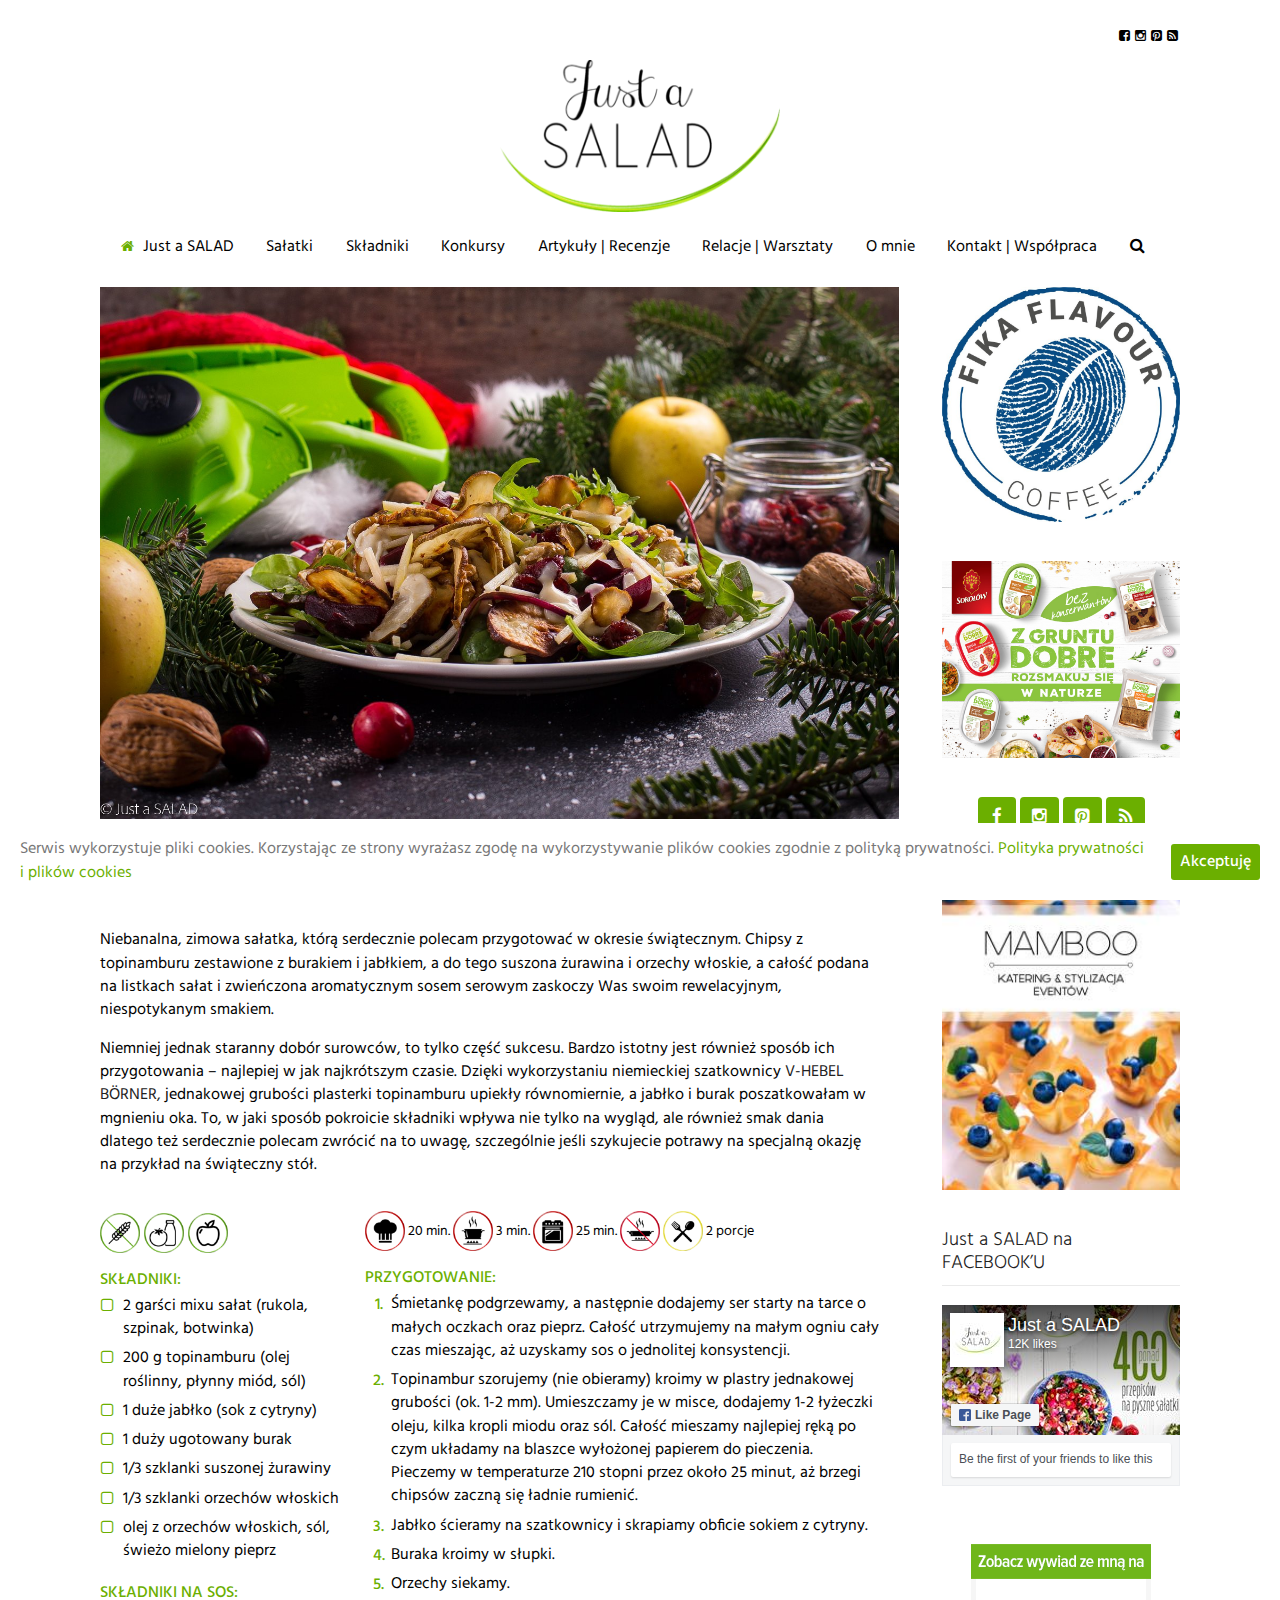
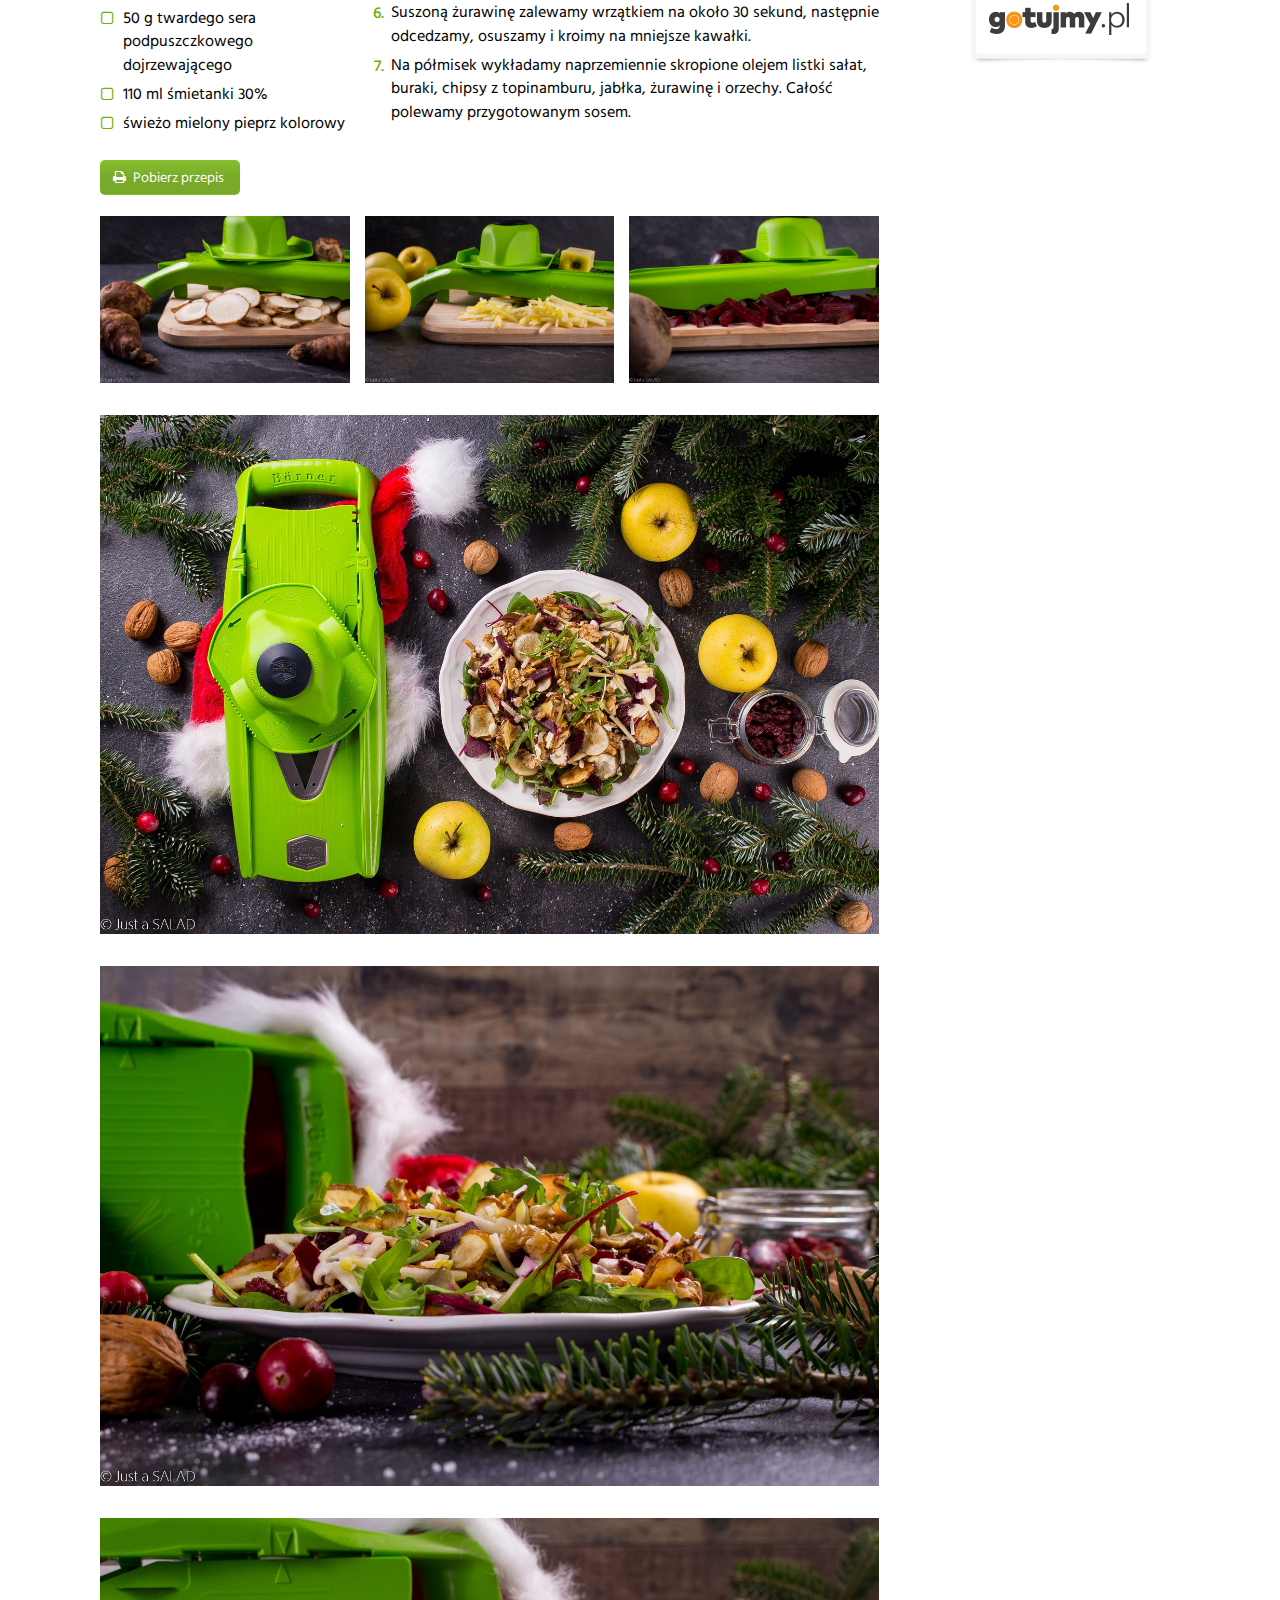
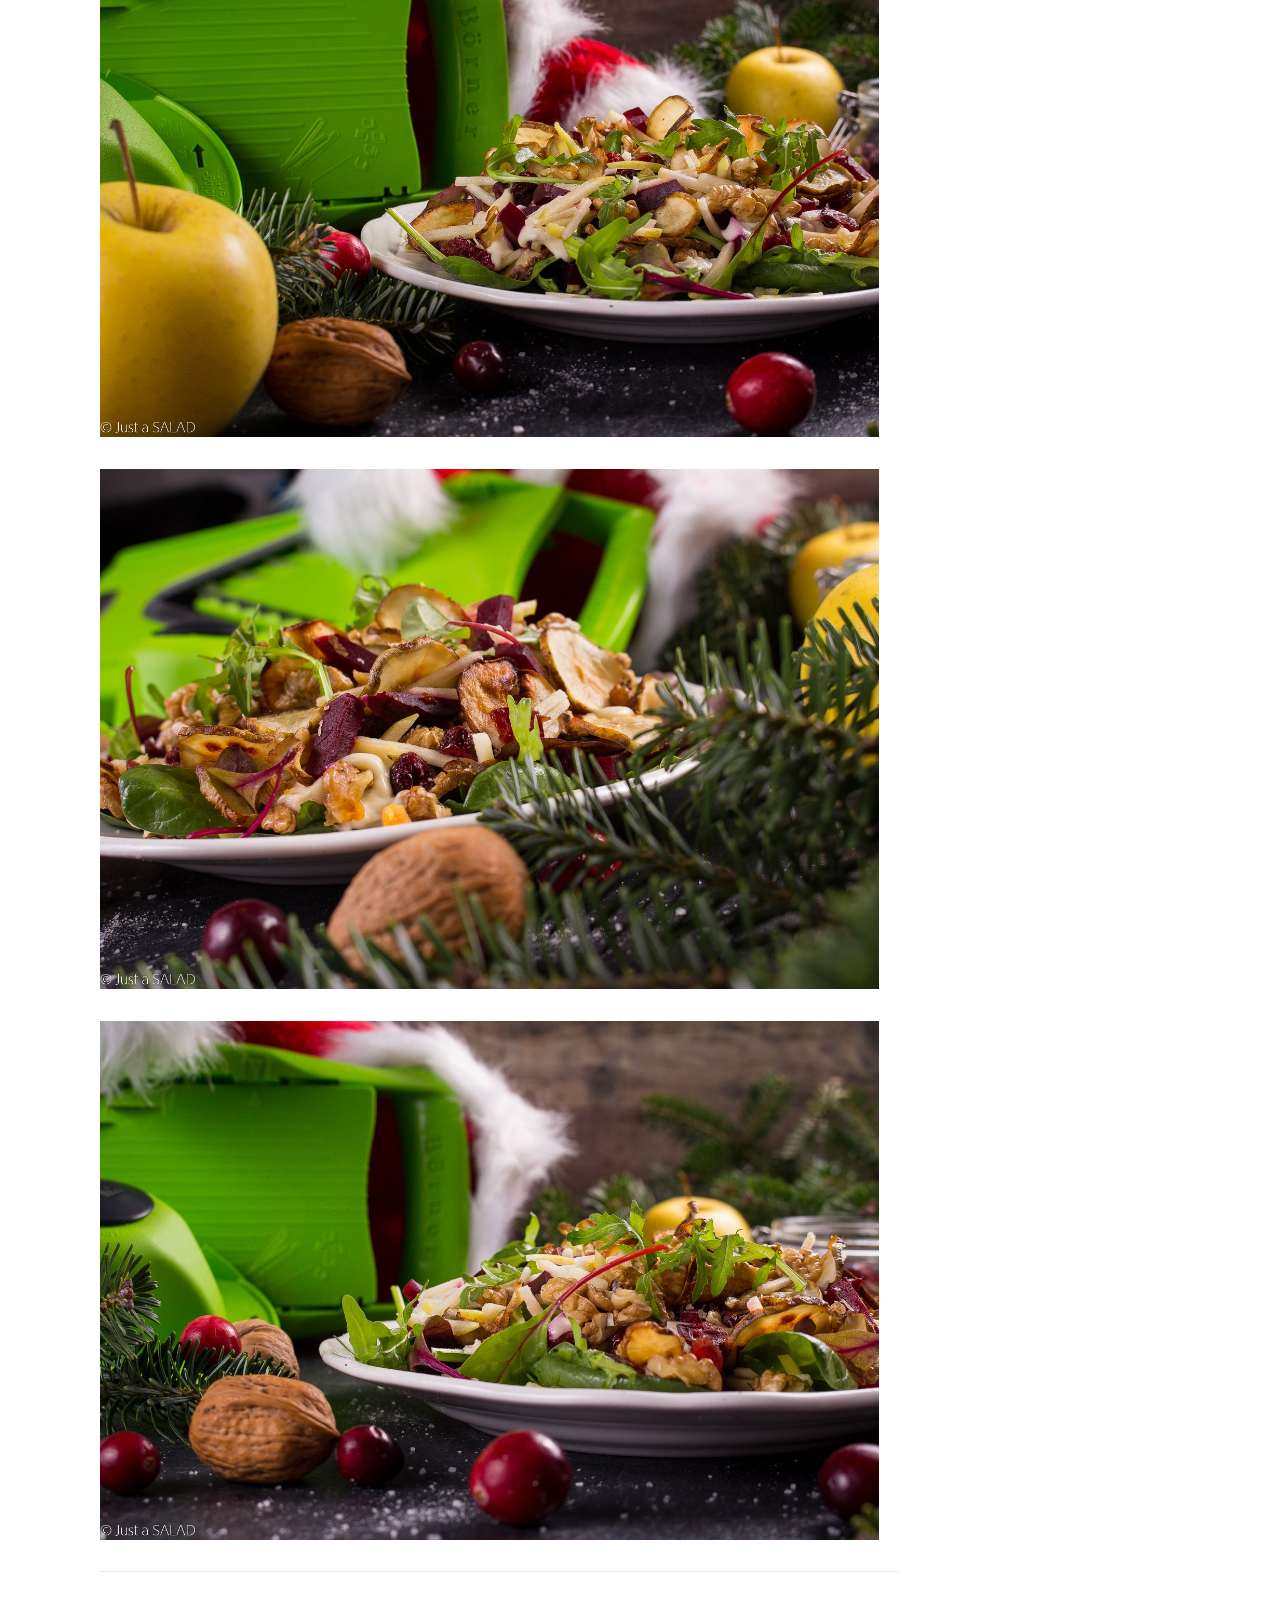
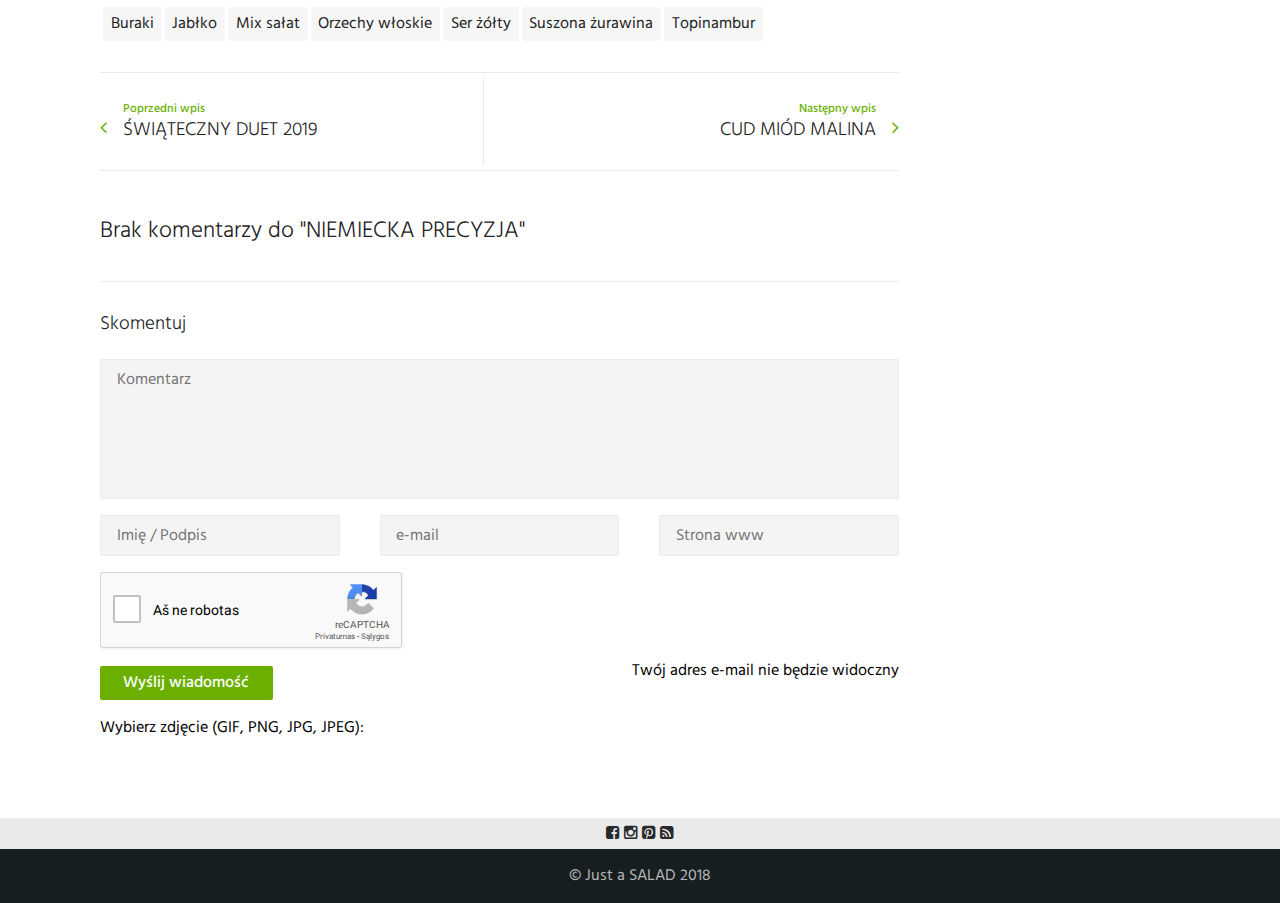
<file: index.html>
<!DOCTYPE html>
<html class="no-js js_active  vc_desktop  vc_transform  vc_transform  vc_transform  has-cookie-bar cookie-bar-bottom-bar cookie-bar-bar" lang="pl-PL">
<!--<![endif]--><head>

        <!-- GENERAL HEADER -->
		<meta content="width=device-width, initial-scale=1, maximum-scale=1, user-scalable=no" name="viewport">
		<meta content="black" name="apple-mobile-web-app-status-bar-style">
		<!--[if IE]><meta http-equiv="X-UA-Compatible" content="IE=edge,chrome=1"><![endif]-->

        <!-- THEME OPTIONS -->
        
        <!-- DYNAMIC HEAD -->
        	<!-- NATIVE HEADER STUFF -->

			
		
		<meta charset="UTF-8">
		<link rel="pingback" href="https://justasalad.pl/xmlrpc.php">

	<!-- FAVICON -->

		<link rel="shortcut icon" href="Favicon-1-300x193.png">

		
	<!-- USER FONTS -->

		<link href="css.css" rel="stylesheet" type="text/css">		<link href="css_001.css" rel="stylesheet" type="text/css">		<link href="css.css" rel="stylesheet" type="text/css">		<link href="css.css" rel="stylesheet" type="text/css">		<link href="css_002.css" rel="stylesheet" type="text/css">		<link href="css.css" rel="stylesheet" type="text/css">		<link href="css.css" rel="stylesheet" type="text/css">		<link href="css.css" rel="stylesheet" type="text/css">
	<!-- OPEN GRAPH -->

		
		<!-- WORDPRESS MAIN HEADER CALL -->
		<title>NIEMIECKA PRECYZJA - Just a SALAD - Przepisy na Sałatki</title>

<!-- This site is optimized with the Yoast SEO plugin v13.2 - https://yoast.com/wordpress/plugins/seo/ -->
<meta name="description" content="Zobacz nasz przepis na sałatke NIEMIECKA PRECYZJA">
<meta name="robots" content="max-snippet:-1, max-image-preview:large, max-video-preview:-1">
<link rel="canonical" href="https://justasalad.pl/niemiecka-precyzja/">
<meta property="og:locale" content="pl_PL">
<meta property="og:type" content="article">
<meta property="og:title" content="NIEMIECKA PRECYZJA - Just a SALAD - Przepisy na Sałatki">
<meta property="og:description" content="Zobacz nasz przepis na sałatke NIEMIECKA PRECYZJA">
<meta property="og:url" content="https://justasalad.pl/niemiecka-precyzja/">
<meta property="og:site_name" content="Just a SALAD">
<meta property="article:publisher" content="https://www.facebook.com/justasaladpl/">
<meta property="article:tag" content="Buraki">
<meta property="article:tag" content="Jabłko">
<meta property="article:tag" content="Mix sałat">
<meta property="article:tag" content="Orzechy włoskie">
<meta property="article:tag" content="Ser żółty">
<meta property="article:tag" content="Suszona żurawina">
<meta property="article:tag" content="Topinambur">
<meta property="article:section" content="Sałatki">
<meta property="article:published_time" content="2019-12-21T15:05:27+00:00">
<meta property="og:image" content="https://justasalad.pl/wp-content/uploads/2019/12/%C5%9Awi%C4%85teczny-BORNER-28.jpg">
<meta property="og:image:secure_url" content="https://justasalad.pl/wp-content/uploads/2019/12/%C5%9Awi%C4%85teczny-BORNER-28.jpg">
<meta property="og:image:width" content="1500">
<meta property="og:image:height" content="1000">
<meta name="twitter:card" content="summary">
<meta name="twitter:description" content="Zobacz nasz przepis na sałatke NIEMIECKA PRECYZJA">
<meta name="twitter:title" content="NIEMIECKA PRECYZJA - Just a SALAD - Przepisy na Sałatki">
<meta name="twitter:image" content="https://justasalad.pl/wp-content/uploads/2019/12/Świąteczny-BORNER-28.jpg">
<div class="fit-vids-style">­<style>
/* Code tidied up by ScrapBook */
</style></div><script src="about:blank" async="" crossorigin="anonymous"></script><script type="text/javascript" async="" src="about:blank"></script><script id="facebook-jssdk" src="about:blank"></script><script async="" src="about:blank"></script><script type="application/ld+json" class="yoast-schema-graph yoast-schema-graph--main">/* Code removed by ScrapBook */</script>
<!-- / Yoast SEO plugin. -->

<link rel="dns-prefetch" href="https://www.google.com/">
<link rel="dns-prefetch" href="https://s.w.org/">
<link rel="alternate" type="application/rss+xml" title="Just a SALAD » Kanał z wpisami" href="https://justasalad.pl/feed/">
<link rel="alternate" type="application/rss+xml" title="Just a SALAD » Kanał z komentarzami" href="https://justasalad.pl/comments/feed/">
<link rel="alternate" type="application/rss+xml" title="Just a SALAD » NIEMIECKA PRECYZJA Kanał z komentarzami" href="https://justasalad.pl/niemiecka-precyzja/feed/">
<!-- This site uses the Google Analytics by ExactMetrics plugin v6.0.2 - Using Analytics tracking - https://www.exactmetrics.com/ -->
<script type="text/javascript" data-cfasync="false">/* Code removed by ScrapBook */</script>
<!-- / Google Analytics by ExactMetrics -->
		<script type="text/javascript">/* Code removed by ScrapBook */</script><script src="about:blank" type="text/javascript" defer=""></script>
		<style type="text/css">
/* Code tidied up by ScrapBook */
</style>
	<link rel="stylesheet" id="wp-block-library-css" href="style.min.css" type="text/css" media="all">
<link rel="stylesheet" id="contact-form-7-css" href="styles.css" type="text/css" media="all">
<link rel="stylesheet" id="cookbook_widgets_plugin_style-css" href="style_001.css" type="text/css" media="all">
<link rel="stylesheet" id="rs-plugin-settings-css" href="settings.css" type="text/css" media="all">
<style id="rs-plugin-settings-inline-css" type="text/css">
/* Code tidied up by ScrapBook */
</style>
<link rel="stylesheet" id="cookie-consent-style-css" href="style_002.css" type="text/css" media="all">
<link rel="stylesheet" id="canon-normalize-css" href="normalize.min.css" type="text/css" media="all">
<link rel="stylesheet" id="canon-flexslider-style-css" href="flexslider.css" type="text/css" media="all">
<link rel="stylesheet" id="canon-font-awesome-style-css" href="font-awesome.css" type="text/css" media="all">
<link rel="stylesheet" id="canon-owl-carousel-style-css" href="owl.carousel.css" type="text/css" media="all">
<link rel="stylesheet" id="canon-mosaic-style-css" href="mosaic.css" type="text/css" media="all">
<link rel="stylesheet" id="canon-sidr-style-css" href="jquery.sidr.light.css" type="text/css" media="all">
<link rel="stylesheet" id="canon-fancybox-style-css" href="jquery.fancybox.css" type="text/css" media="all">
<link rel="stylesheet" id="canon-fancybox-buttons-style-css" href="jquery.fancybox-buttons.css" type="text/css" media="all">
<link rel="stylesheet" id="js_composer_front-css" href="js_composer.min.css" type="text/css" media="all">
<link rel="stylesheet" id="canon-composer-theme-style-css" href="composer-theme-style.css" type="text/css" media="all">
<link rel="stylesheet" id="style-css" href="style.css" type="text/css" media="all">
<link rel="stylesheet" id="responsive_style-css" href="responsive.css" type="text/css" media="all">
<link rel="stylesheet" id="fullwidth_style-css" href="full.css" type="text/css" media="all">
<link rel="stylesheet" id="tablepress-default-css" href="tablepress-combined.min.css" type="text/css" media="all">

	<style type="text/css">
/* Code tidied up by ScrapBook */
html { background-color: rgb(255, 255, 255); }
.outter-wrapper, .text-seperator-line h5, .comment-num, fieldset.boxy fieldset, .mosaic-backdrop, ul.graphs > li, ul.review-graph > li .rate-span, ul.comments .even, .maintenance_notice, .text-seperator-line .btn, .text-seperator-line .btn:hover, .woocommerce #payment div.payment_box, .woocommerce-page #payment div.payment_box, .woocommerce div.product .woocommerce-tabs ul.tabs li.active, .woocommerce #content div.product .woocommerce-tabs ul.tabs li.active, .woocommerce-page div.product .woocommerce-tabs ul.tabs li.active, .woocommerce-page #content div.product .woocommerce-tabs ul.tabs li.active, .Canon_Slider_1 .rsThumb.rsNavSelecteds, .Canon_Slider_3 .rsThumb.rsNavSelected, .Canon_Slider_1 .rsThumb:nth-child(2n+1), .wpb_tabs .wpb_tabs_nav li.ui-tabs-active, .wpb_tabs .wpb_tabs_nav li.ui-tabs-active:hover, #buddypress div.item-list-tabs ul li.selected, #buddypress div.item-list-tabs ul li.current, #buddypress div.item-list-tabs ul li.selected a, #buddypress div.item-list-tabs ul li.current a, #buddypress .item-list-tabs.activity-type-tabs ul li.selected, #bbpress-forums div.odd, #bbpress-forums ul.odd, .tribe-events-list-separator-month span, .single-tribe_events .tribe-events-schedule .tribe-events-cost, .tribe-events-sub-nav li a, .tribe-events-calendar .tribe-events-tooltip, .tribe-events-week .tribe-events-tooltip, .recurring-info-tooltip {  }
html, button, input, select, textarea, .comment-num, .tribe-events-calendar .tribe-events-tooltip, .tribe-events-week .tribe-events-tooltip, .recurring-info-tooltip { color: rgb(0, 0, 0); }
.body-wrapper a, .boxy blockquote cite, ul.comments li .more a:nth-child(2)::before, .wpb_toggle, .text-seperator-line a.btn:hover, .text-seperator-line a.btn, .widget.woocommerce ul.product-categories li::before {  }
.body-wrapper a:hover, ul.tab-nav li:hover, a.title:hover *, a:hover *, .link-multipages a:hover, .text-seperator-line h5, .wpb_toggle:hover, .wpb_tour_tabs_wrapper .wpb_tabs_nav li a:hover, .text-seperator-line a.btn:hover, .woocommerce nav.woocommerce-pagination ul li span.current, .woocommerce nav.woocommerce-pagination ul li a:hover, .woocommerce nav.woocommerce-pagination ul li a:focus, .woocommerce #content nav.woocommerce-pagination ul li span.current, .woocommerce #content nav.woocommerce-pagination ul li a:hover, .woocommerce #content nav.woocommerce-pagination ul li a:focus, .woocommerce-page nav.woocommerce-pagination ul li span.current, .woocommerce-page nav.woocommerce-pagination ul li a:hover, .woocommerce-page nav.woocommerce-pagination ul li a:focus, .woocommerce-page #content nav.woocommerce-pagination ul li span.current, .woocommerce-page #content nav.woocommerce-pagination ul li a:hover, .woocommerce-page #content nav.woocommerce-pagination ul li a:focus, .canonSlider .feat-title h6.meta a:hover, #bbpress-forums #bbp-single-user-details #bbp-user-navigation li.current a, .tribe-events-list-separator-month span, .tribe-events-sub-nav li a, .tribe-events-tooltip .date-start.dtstart, .tribe-events-tooltip .date-end.dtend, .single-tribe_events .tribe-events-schedule .tribe-events-cost, .tribe-bar-active a { color: rgb(107, 175, 0); }
h1, h2, h3, h4, h5, h6, .woocommerce ul.products li.product .price, .woocommerce-page ul.products li.product .price, .woocommerce table.cart a.remove:hover, .woocommerce #content table.cart a.remove:hover, .woocommerce-page table.cart a.remove:hover, .woocommerce-page #content table.cart a.remove:hover, .summary.entry-summary .price span, .woocommerce div.product .woocommerce-tabs ul.tabs li a, .woocommerce #content div.product .woocommerce-tabs ul.tabs li a, .woocommerce-page div.product .woocommerce-tabs ul.tabs li a, .woocommerce-page #content div.product .woocommerce-tabs ul.tabs li a, mark, #bbpress-forums .bbp-forum-title, #bbpress-forums .bbp-topic-permalink, #buddypress .activity-meta a.bp-primary-action span, .single-tribe_events .tribe-events-schedule * {  }
.outter-wrapper.pre-header-container, .pre-header-container .nav ul, .outter-wrapper.search-header-container { background-color: rgb(255, 255, 255); }
.pre-header-container, .pre-header-container *, .pre-header-container a, .pre-header-container a *, .pre-header-container .hasCountdown * { color: rgb(0, 0, 0); }
.pre-header-container a:hover, .pre-header-container a:hover *, .pre-header-container li.current-menu-ancestor > a, .pre-header-container .sub-menu li.current-menu-ancestor > a:hover, .pre-header-container li.current-menu-item > a { color: rgb(107, 175, 0); }
.outter-wrapper.header-container, .header-container .nav ul {  }
.header-container, .header-container *, .header-container a, .header-container a *, .header-container .hasCountdown * {  }
.header-container a:hover, .header-container a:hover *, .header-container li.current-menu-ancestor > a, .header-container li.current-menu-ancestor.fa::before, .header-container li.current-menu-item.fa::before, .header-container li.fa:hover::before, .header-container .sub-menu li.current-menu-ancestor > a:hover, .header-container li.current-menu-item > a { color: rgb(107, 175, 0); }
.outter-wrapper.post-header-container, .post-header-container .nav ul { background-color: rgb(255, 255, 255); }
.post-header-container, .post-header-container *, .post-header-container a, .post-header-container a *, .post-header-container .hasCountdown * { color: rgb(0, 0, 0); }
.post-header-container a:hover, .post-header-container a:hover *, .post-header-container li.current-menu-ancestor > a, .post-header-container .sub-menu li.current-menu-ancestor > a:hover, .post-header-container li.current-menu-item > a, .post-header-container .toolbar-search-btn :hover { color: rgb(107, 175, 0); }
.sidr, .ui-autocomplete li { background-color: rgb(255, 255, 255); }
.sidr a, .ui-autocomplete li a, .ui-autocomplete li { color: rgb(34, 34, 34); }
.feat-1, .feat-1 *, .feat-1 a, a.feat-1, .sidr a:hover, .breadcrumb-wrapper a:hover, .breadcrumb-wrapper a:hover *, h1 span, h2 span, h3 span, blockquote cite, a.feat-title:hover, ul.comments .meta a, .paging .meta, .paging .col-1-2::before, .paging .col-1-2::after, nav li.fa::before, .logo.logo-text a:hover, .canon_animated_number h1.super, .statistics li em, .page-numbers .current, .sticky::before, a.toggle-btn.active::after, a.accordion-btn.active::after, a.sc_toggle-btn.active::after, a.sc_accordion-btn.active::after, a.toggle-btn.active, a.accordion-btn.active, a.sc_toggle-btn.active, a.sc_accordion-btn.active, .cookbook_fact h4.fittext, ol > li::before, div.widget ul li::before, .post ul li::before, .link-multipages a, .tc-info-box ul.tc-info-box-ul li::before, .widget_tag_cloud .tagcloud a::before, .page-numbers.current, .ui-autocomplete li.ui-state-focus, .wpb_toggle_title_active, .wpb_tour .wpb_tabs_nav li.ui-tabs-active a, .ui-accordion-header-active a, .shipping_calculator h2 a, .woocommerce table.cart a.remove, .woocommerce #content table.cart a.remove, .woocommerce-page table.cart a.remove, .woocommerce-page #content table.cart a.remove, .woocommerce form .form-row .required, .woocommerce-page form .form-row .required, .woocommerce div.product .woocommerce-tabs ul.tabs li a:hover, .woocommerce #content div.product .woocommerce-tabs ul.tabs li a:hover, .woocommerce-page div.product .woocommerce-tabs ul.tabs li a:hover, .woocommerce-page #content div.product .woocommerce-tabs ul.tabs li a:hover, .woocommerce .star-rating span::before, .woocommerce-page .star-rating span::before, .woocommerce div.product .stock, .woocommerce #content div.product .stock, .woocommerce-page div.product .stock, .woocommerce-page #content div.product .stock, .woocommerce div.product .out-of-stock, .woocommerce #content div.product .out-of-stock, .woocommerce-page div.product .out-of-stock, .woocommerce-page #content div.product .out-of-stock, .canonSlider .feat-title h6.meta, .canonSlider .feat-title h6.meta a, .canonSlider .rsThumb.rsNavSelected h3, .canonSlider .rsThumb h6, .canonSlider .rsThumb h6 a, #bbpress-forums .bbp-forum-title:hover, #bbpress-forums .bbp-topic-permalink:hover, .bbp-forum-header a.bbp-forum-permalink:hover, .bbp-topic-header a.bbp-topic-permalink:hover, .bbp-reply-header a.bbp-reply-permalink:hover, #bbpress-forums .bbp-topic-header .bbp-meta a.bbp-topic-permalink:hover, #bbpress-forums #bbp-single-user-details #bbp-user-navigation li a:hover, .widget_display_stats dl dd strong, #buddypress div.item-list-tabs ul li.selected a, #buddypress div.item-list-tabs ul li.current a, #tribe-bar-collapse-toggle:hover { color: rgb(107, 175, 0); }
.breadcrumb-wrapper, .breadcrumb-wrapper a, .tab-nav li, h3.v_nav, ol.sc_graphs li, .post-tag-cloud li a:hover, .feat-block-1, .feat-block-2, .feat-block-3, .feat-block-4, .feat-block-5, .text-seperator-bar h5, .text-seperator-bar .btn, .text-seperator-bar .btn:hover, .btn, input[type="button"], input[type="submit"], button, .mosaic-overlay *, .search_controls li em, .widget_calendar caption, .flex-direction-nav a, .flex-direction-nav a:hover, .widget_rss .widget-title .rsswidget, a.btn, a.btn:hover, .body-wrapper .btn:hover, .body-wrapper .flex-direction-nav a:hover, .widget.cookbook_social_links ul.social-links:not(.standard) li a, .widget.cookbook_social_links ul.social-links:not(.standard) li a:hover *, .wpb_teaser_grid .categories_filter li.active a, .woocommerce span.onsale, .woocommerce-page span.onsale, #bbp_reply_submit, button.button, .bbp-pagination-links a.next.page-numbers, .bbp-pagination-links a.prev.page-numbers, .bbp-logged-in .button.logout-link, #buddypress button, #buddypress a.button, #buddypress input[type="submit"], #buddypress input[type="button"], #buddypress input[type="reset"], #buddypress ul.button-nav li a, #buddypress div.generic-button a, #buddypress .comment-reply-link, a.bp-title-button, #buddypress button:hover, #buddypress a.button:hover, #buddypress input[type="submit"]:hover, #buddypress input[type="button"]:hover, #buddypress input[type="reset"]:hover, #buddypress ul.button-nav li a:hover, #buddypress div.generic-button a:hover, #buddypress .comment-reply-link:hover, a.bp-title-button:hover, #buddypress #profile-edit-form ul.button-nav li a, .bp-login-widget-user-links .bp-login-widget-user-logout a, .tribe-events-event-cost span, a.tribe-events-read-more, a.tribe-events-read-more:hover, .tribe-events-list-widget .tribe-events-widget-link a {  }
.btn, input[type="button"], input[type="submit"], button, .feat-block-1, .search_controls li, .post-tag-cloud li a:hover, .search_controls li:hover, .ui-state-focus, ul.graphs > li .rate-span div, ul.review-graph > li .rate-span div, .widget.cookbook_social_links ul.social-links:not(.standard) li a, .wpb_teaser_grid .categories_filter li.active, .wpb_button_a .wpb_button.wpb_btn-inverse:hover, .vc_btn_black:hover, .vc_btn-juicy_pink, a.vc_btn-juicy_pink, button.vc_btn-juicy_pink, .woocommerce a.button, .woocommerce button.button, .woocommerce input.button, .woocommerce #respond input#submit, .woocommerce #content input.button, .woocommerce-page a.button, .woocommerce-page button.button, .woocommerce-page input.button, .woocommerce-page #respond input#submit, .woocommerce-page #content input.button, .woocommerce a.button.alt, .woocommerce button.button.alt, .woocommerce input.button.alt, .woocommerce #respond input#submit.alt, .woocommerce #content input.button.alt, .woocommerce-page a.button.alt, .woocommerce-page button.button.alt, .woocommerce-page input.button.alt, .woocommerce-page #respond input#submit.alt, .woocommerce-page #content input.button.alt, .woocommerce-message::before, .woocommerce .shop_table.cart td.actions .button.alt, .woocommerce .shop_table.cart td.actions .button:hover, .woocommerce .woocommerce-message a.button:hover, .widget_price_filter .ui-slider .ui-slider-handle, #bbp_reply_submit, button.button, .bbp-logged-in .button.logout-link, .bbp-pagination-links a.next.page-numbers, .bbp-pagination-links a.prev.page-numbers, #buddypress button, #buddypress a.button, #buddypress input[type="submit"], #buddypress input[type="button"], #buddypress input[type="reset"], #buddypress ul.button-nav li a, #buddypress div.generic-button a, #buddypress .comment-reply-link, a.bp-title-button, #buddypress #profile-edit-form ul.button-nav li a, .bp-login-widget-user-logout a, .tribe-events-list-widget .tribe-events-widget-link a, .tribe-events-read-more, .tribe-events-calendar .tribe-events-has-events::after, .gf_progressbar_percentage { background-color: rgb(107, 175, 0); }
.btn:hover, input[type="button"]:hover, input[type="submit"]:hover, button:hover, .widget.cookbook_social_links ul.social-links:not(.standard) li a:hover, .wpb_button_a .wpb_button.wpb_btn-inverse, .vc_btn_black, .vc_btn-juicy_pink:hover, a.vc_btn-juicy_pink:hover, button.vc_btn-juicy_pink:hover, p.demo_store, .woocommerce a.button:hover, .woocommerce button:hover, .woocommerce button.button:hover, .woocommerce input.button:hover, .woocommerce #respond input#submit:hover, .woocommerce #content input.button:hover, .woocommerce-page a.button:hover, .woocommerce-page button.button:hover, .woocommerce-page input.button:hover, .woocommerce-page #respond input#submit:hover, .woocommerce-page #content input.button:hover, .woocommerce .shop_table.cart td.actions .button, .woocommerce .shop_table.cart td.actions .button.alt:hover, .woocommerce .woocommerce-message a.button, .product .cart button.single_add_to_cart_button:hover, #place_order:hover, .woocommerce span.onsale, .woocommerce-page span.onsale, #bbp_reply_submit:hover, button.button:hover, .bbp-pagination-links a.next.page-numbers:hover, .bbp-pagination-links a.prev.page-numbers:hover, .bbp-logged-in .button.logout-link:hover, #buddypress button:hover, #buddypress a.button:hover, #buddypress input[type="submit"]:hover, #buddypress input[type="button"]:hover, #buddypress input[type="reset"]:hover, #buddypress ul.button-nav li a:hover, #buddypress div.generic-button a:hover, #buddypress .comment-reply-link:hover, a.bp-title-button:hover, #buddypress #profile-edit-form ul.button-nav li a:hover, .bp-login-widget-user-logout a:hover, .tribe-events-read-more:hover, .tribe-events-list-widget .tribe-events-widget-link a:hover, .tribe-events-event-cost span {  }
table.table-style-1 tr:nth-child(2n+2), table.table-style-1 th, fieldset.boxy, .message.promo, .post-container .boxy, .boxy.author, ul.comments .odd, .post-tag-cloud li a, .form-style-2 input[type="text"], .form-style-2 input[type="email"], .form-style-2 input[type="password"], .form-style-2 textarea, .form-style-2 input[type="tel"], .form-style-2 input[type="range"], .form-style-2 input[type="url"], .form-style-2 input[type="number"], .boxy.review-box, .comments #respond.comment-respond, .tc-info-box, .wpb_tour_next_prev_nav span, .wpb_tour_next_prev_nav span, .wpb_teaser_grid .categories_filter li, .wpb_call_to_action, .vc_call_to_action, .wpb_gmaps_widget .wpb_wrapper, .vc_progress_bar .vc_single_bar, .wpb_tabs .wpb_tabs_nav li, .wpb_tabs .wpb_tabs_nav li:hover, .Canon_Slider_3 .rsThumb, input.input-text, .woocommerce ul.products li.product, .woocommerce ul.products li.product.last .woocommerce-page ul.products li.product, .col2-set.addresses .address, .woocommerce-message, .woocommerce div.product .woocommerce-tabs ul.tabs li, .woocommerce #content div.product .woocommerce-tabs ul.tabs li, .woocommerce-page #content div.product .woocommerce-tabs ul.tabs li, .woocommerce #payment, .woocommerce-page #payment, .woocommerce-main-image img, input#coupon_code, .widget_price_filter .price_slider_wrapper .ui-widget-content, .woocommerce nav.woocommerce-pagination ul li span.current, .woocommerce nav.woocommerce-pagination ul li a:hover, .woocommerce nav.woocommerce-pagination ul li a:focus, .woocommerce #content nav.woocommerce-pagination ul li span.current, .woocommerce #content nav.woocommerce-pagination ul li a:hover, .woocommerce #content nav.woocommerce-pagination ul li a:focus, .woocommerce-page nav.woocommerce-pagination ul li span.current, .woocommerce-page nav.woocommerce-pagination ul li a:hover, .woocommerce-page nav.woocommerce-pagination ul li a:focus, .woocommerce-page #content nav.woocommerce-pagination ul li span.current, .woocommerce-page #content nav.woocommerce-pagination ul li a:hover, .woocommerce-page #content nav.woocommerce-pagination ul li a:focus, .cookbookDefault, .cookbookDefault .rsOverflow, .cookbookDefault .rsSlide, .cookbookDefault .rsVideoFrameHolder, .cookbookDefault .rsThumbs, #bbpress-forums li.bbp-header, #bbpress-forums div.even, #bbpress-forums ul.even, #bbpress-forums li.bbp-header, #bbpress-forums li.bbp-footer, #bbpress-forums div.bbp-forum-header, #bbpress-forums div.bbp-topic-header, #bbpress-forums div.bbp-reply-header, .tribe-events-sub-nav li a:hover, .tribe-events-loop .hentry, .tribe-events-tcblock {  }
.post-header-container #navigation .nav li a, .header-container .nav ul#nav > li a, .sidr ul, .sidr ul li, .post-header-container.nav-container nav ul > li > a, .header-style-4 nav > ul > li > a { border-color: rgb(43, 54, 60); }
.tab-contents, .body-wrapper ul.thumb-list li, .body-wrapper ul.wiget-comment-list li, hr, .text-seperator-line div, blockquote.right, blockquote.left, pre, table.table-style-1, table.table-style-1 th, table.table-style-1 td, table.table-style-2, table.table-style-2 th, table.table-style-2 td, .post-container, .sitemap div > ul, .page-heading, .thumb-list.archive, ul.comments, .post-tag-cloud, .paging, .paging .col-1-2.prev, input[type="text"], input[type="email"], input[type="password"], textarea, input[type="tel"], input[type="range"], input[type="url"], input[type="number"], ul.toggle li, ul.accordion li, ul.toggle li:first-child, ul.accordion li:first-child, .cookbook_more_posts li, aside .list-1 li, ul.statistics li, ul.tweets li.tweet, .widget ul li, .widget_archive ul li, .widget_calendar th, .widget_calendar td, .widget_categories ul li, .widget_nav_menu ul li, .widget_meta ul li, .widget_pages ul li, .widget_recent_comments ul li, .widget_recent_entries ul li, .widget_tag_cloud .tagcloud a, .tabs-tags a, ul.graphs > li .rate-span, ul.review-graph > li .rate-span, .widget_rss ul li, .cat-desription p:last-child, .canon-cleanTabs-container ul.tab-nav li, ul.toggle li, ul.accordion li, ul.sc_toggle li, ul.sc_accordion li, .multi_nav_control, #comments_pagination .page-numbers::after, img.avatar, .tc-info-box-meta, .widget-title, p.link-pages, .wpb_tabs .wpb_tabs_nav li, .vc_separator.vc_sep_color_grey .vc_sep_line, .vc_toggle, .wpb_content_element.wpb_tabs .wpb_tour_tabs_wrapper .wpb_tab, .wpb_tour .wpb_tabs_nav li, .wpb_tour .wpb_tour_tabs_wrapper .ui-tabs-panel, .wpb_content_element .wpb_accordion_wrapper .wpb_accordion_header, .wpb_content_element.wpb_tabs .wpb_tour_tabs_wrapper .wpb_tab, .wpb_teaser_grid ul.categories_filter, ul.products li .price, ul.products li h3, .woocommerce #payment div.payment_box, .woocommerce-page #payment div.payment_box, .col2-set.addresses .address, p.myaccount_user, .summary.entry-summary .price, .summary.entry-summary .price, .product_meta .sku_wrapper, .product_meta .posted_in, .product_meta .tagged_as, .product_meta span:first-child, .woocommerce-message, .related.products, .woocommerce .widget_shopping_cart .total, .woocommerce-page .widget_shopping_cart .total, .woocommerce div.product .woocommerce-tabs ul.tabs li, .woocommerce #content div.product .woocommerce-tabs ul.tabs li, .woocommerce-page div.product .woocommerce-tabs ul.tabs li, .woocommerce-page #content div.product .woocommerce-tabs ul.tabs li, .woocommerce div.product .woocommerce-tabs ul.tabs::before, .woocommerce #content div.product .woocommerce-tabs ul.tabs::before, .woocommerce-page div.product .woocommerce-tabs ul.tabs::before, .woocommerce-page #content div.product .woocommerce-tabs ul.tabs::before, .woocommerce div.product .woocommerce-tabs ul.tabs li.active, .woocommerce #content div.product .woocommerce-tabs ul.tabs li.active, .woocommerce-page div.product .woocommerce-tabs ul.tabs li.active, .woocommerce-page #content div.product .woocommerce-tabs ul.tabs li.active, .woocommerce #reviews #comments ol.commentlist li img.avatar, .woocommerce-page #reviews #comments ol.commentlist li img.avatar, .woocommerce #reviews #comments ol.commentlist li .comment-text, .woocommerce-page #reviews #comments ol.commentlist li .comment-text, .upsells.products, .woocommerce #payment ul.payment_methods, .woocommerce-page #payment ul.payment_methods, .woocommerce form.login, .woocommerce form.checkout_coupon, .woocommerce form.register, .woocommerce-page form.login, .woocommerce-page form.checkout_coupon, .woocommerce-page form.register, .woocommerce #reviews #comments ol.commentlist, .widget_price_filter .price_slider_wrapper .ui-widget-content, .widget.woocommerce .tagcloud a, .widget.woocommerce ul.product_list_widget li, .widget.woocommerce ul.product-categories li, .woocommerce nav.woocommerce-pagination ul li, .woocommerce #content nav.woocommerce-pagination ul li, .woocommerce-page nav.woocommerce-pagination ul li, .woocommerce-page #content nav.woocommerce-pagination ul li, .woocommerce nav.woocommerce-pagination ul, .woocommerce #content nav.woocommerce-pagination ul, .woocommerce-page nav.woocommerce-pagination ul, .woocommerce-page #content nav.woocommerce-pagination ul, .woocommerce table.shop_table td, .woocommerce-page table.shop_table td, .woocommerce .cart-collaterals .cart_totals tr td, .woocommerce .cart-collaterals .cart_totals tr th, .woocommerce-page .cart-collaterals .cart_totals tr td, .woocommerce-page .cart-collaterals .cart_totals tr th, .woocommerce .quantity input.qty, .woocommerce #content .quantity input.qty, .woocommerce-page .quantity input.qty, .woocommerce-page #content .quantity input.qty, .Canon_Slider_1 .rsThumb, .Canon_Slider_2 .rsThumbsVer, .Canon_Slider_3 .rsThumb, .Canon_Slider_3 .rsThumbsHor, .Canon_Slider_2 .rsThumb, #bbpress-forums div.bbp-forum-author img.avatar, #bbpress-forums div.bbp-topic-author img.avatar, #bbpress-forums div.bbp-reply-author img.avatar, #bbp-user-navigation ul li, .widget_display_stats dl dt, .widget_display_stats dl dd, #bbpress-forums ul.bbp-lead-topic, #bbpress-forums ul.bbp-topics, #bbpress-forums ul.bbp-forums, #bbpress-forums ul.bbp-replies, #bbpress-forums ul.bbp-search-results, #bbpress-forums li.bbp-body ul.forum, #bbpress-forums li.bbp-body ul.topic, #bbpress-forums li.bbp-header, #bbpress-forums li.bbp-footer, div.bbp-forum-header, div.bbp-topic-header, div.bbp-reply-header, textarea#bbp_reply_content, #bbp_topic_content, #bbpress-forums li.bbp-header li.bbp-forum-freshness, #bbpress-forums li.bbp-body li.bbp-forum-freshness, #bbpress-forums li.bbp-header li.bbp-topic-freshness, #bbpress-forums li.bbp-body li.bbp-topic-freshness, #buddypress .item-list-tabs ul li, #buddypress #item-nav .item-list-tabs ul, #buddypress div#subnav.item-list-tabs, #buddypress #subnav.item-list-tabs li, #bp-login-widget-form, #buddypress #members-directory-form div.item-list-tabs ul li, #buddypress #members-directory-form div.item-list-tabs ul, #buddypress .activity-comments ul li, #buddypress div.activity-comments > ul > li:first-child, #buddypress .item-list-tabs.activity-type-tabs ul, #buddypress div.item-list-tabs ul li a span, #bbpress-forums fieldset.bbp-form, #tribe-bar-form, #tribe-bar-views, .tribe-events-list-separator-month, .tribe-events-loop .hentry, .tribe-events-sub-nav li a, .events-archive.events-gridview #tribe-events-content table .vevent, .single-tribe_events .tribe-events-schedule, .tribe-events-single-section.tribe-events-event-meta, .single-tribe_events #tribe-events-footer, .tribe-events-list-widget ol li, .tribe-events-tcblock, .tribe-events-calendar .tribe-events-tooltip, .tribe-events-week .tribe-events-tooltip, .recurring-info-tooltip, .tribe-events-mobile.hentry.vevent, #tribe-events-content .tribe-events-calendar td, #tribe-events-content table.tribe-events-calendar, .tribe-events-loop .vevent.tribe-events-last, .tribe-events-list .vevent.hentry.tribe-event-end-month, .gf_progressbar { border-color: rgb(234, 234, 234); }
input[type="text"], input[type="email"], input[type="password"], textarea, input[type="tel"], input[type="range"], input[type="url"], input[type="number"], #buddypress .item-list-tabs ul li, #buddypress .standard-form textarea, #buddypress .standard-form input[type="text"], #buddypress .standard-form input[type="text"], #buddypress .standard-form input[type="color"], #buddypress .standard-form input[type="date"], #buddypress .standard-form input[type="datetime"], #buddypress .standard-form input[type="datetime-local"], #buddypress .standard-form input[type="email"], #buddypress .standard-form input[type="month"], #buddypress .standard-form input[type="number"], #buddypress .standard-form input[type="range"], #buddypress .standard-form input[type="search"], #buddypress .standard-form input[type="tel"], #buddypress .standard-form input[type="time"], #buddypress .standard-form input[type="url"], #buddypress .standard-form input[type="week"], #buddypress .standard-form select, #buddypress .standard-form input[type="password"], #buddypress .dir-search input[type="search"], #buddypress .dir-search input[type="text"], #buddypress form#whats-new-form textarea, #buddypress div.activity-comments form textarea, #buddypress div.item-list-tabs ul li.selected a span, #buddypress div.item-list-tabs ul li.current a span {  }
.outter-wrapper.pre-footer-container, .pre-footer-container .nav ul {  }
.pre-footer-container * {  }
.pre-footer-container a:hover, .pre-footer-container a:hover * { color: rgb(107, 175, 0); }
.outter-wrapper.post-footer-container, .post-footer-container .nav ul, .post-footer-container ul ul li:hover ul li {  }
.post-footer-container * {  }
body, input[type="text"], input[type="email"], input[type="password"], textarea, input[type="tel"], input[type="range"], input[type="url"], input[type="number"], .canonSlider, .fa *, .tc-info-box-meta h5 span { font-family: "Hind"; }
h1, h2, h3, .widget_rss a.rsswidget, .wpb_tour .wpb_tabs_nav li, #bbpress-forums .bbp-forum-title, #bbpress-forums .bbp-topic-permalink, #bbpress-forums div.bbp-forum-title h3, #bbpress-forums div.bbp-topic-title h3, #bbpress-forums div.bbp-reply-title h3, .bbp-pagination-links a, .bbp-pagination-links span.current, #buddypress .activity-meta a.bp-primary-action span { font-family: "Hind"; font-style: normal; font-weight: 300; }
.nav a, .header-container .wrapper ul li a, .header-container .canon_breadcrumbs li, .pre-header-container .wrapper ul li a, .pre-header-container .canon_breadcrumbs, .post-header-container.nav-container a, .post-header-container .canon_breadcrumbs, .sidr a, .responsive-menu-button { font-family: "Hind"; }
strong, b, .page-heading, ul.pagination li, .paging .meta, ul.comments .meta, ul.comments li .more, ol.sc_graphs li div, .btn, input[type="button"], input[type="submit"], .button, button, ul.toggle li a.toggle-btn, ul.accordion li a.accordion-btn, .statistics li span, .read_more, ul.pagination a, ul.page-numbers, #cancel-comment-reply-link, a.toggle-btn::after, a.accordion-btn::after, a.sc_toggle-btn::after, a.sc_accordion-btn::after, a.toggle-btn, a.accordion-btn, a.sc_toggle-btn, a.sc_accordion-btn, ol > li::before, ul.sitemap > li > a, .wpb_toggle, .wpb_accordion .wpb_accordion_header a, .wpb_button_a .wpb_button, .vc_btn, .vc_progress_bar .vc_single_bar .vc_label { font-family: "Hind"; font-style: normal; font-weight: 500; }
.lead, em, i, blockquote, .boxy blockquote, .rate-tab strong, .wp-caption-text, ul.tweets li.tweet { font-family: "Hind"; }
.logo { max-width: 280px; }
.header-container .wrapper { padding-top: 10px; padding-bottom: 15px; }
html { font-size: 97%; }
html { background-repeat: repeat !important; background-attachment: fixed !important; background-position: center top; }
body div { cursor: auto; }
.breadcrumb-wrapper, .main-footer-container h3.widget-title, aside .widget-title, .tab-nav li, h3.v_nav, h6.meta, .rate-tab i, .text-seperator-bar .btn, blockquote cite, legend, .text-seperator-bar h5, .text-seperator-line h5, .text-seperator-bar .btn, .text-seperator-line .btn, ul.meta, ul.meta a, .page-heading, ul.pagination li, .paging .meta, ul.comments .meta, ul.comments li .more, .comment-num, .cookbook_more_posts .meta, .read_more::before, .tweet .meta, .post-date, ul.graphs > li, ul.review-graph > li, .rss-date, h4, h5, h6, .widget_rss .widget-title .rsswidget, .text-seperator-line .btn, ul.meta, ul.meta a, .meta, .meta a, .readmore, .vc_separator h4, .wpb_tabs .wpb_tabs_nav li a, .wpb_tour .wpb_tour_next_prev_nav a, .wpb_teaser_grid .vc_read_more, .vc_carousel .vc_read_more, h4.wpb_heading, .wpb_widgetised_column .widget .widget-title, .bbp-breadcrumb, .bbp-header, #buddypress #profile-edit-form ul.button-nav li a, .bp-login-widget-user-logout a, #buddypress button, #buddypress a.button, #buddypress input[type="submit"], #buddypress input[type="button"], #buddypress input[type="reset"], #buddypress ul.button-nav li a, #buddypress div.generic-button a, #buddypress .comment-reply-link, a.bp-title-button, #buddypress #profile-edit-form ul.button-nav li a, .bp-login-widget-user-logout a, .tt_timetable .hours, .tribe-events-read-more, .tribe-events-list-widget .tribe-events-widget-link a, .tribe-events-calendar th { font-family: hind; }
.post h6.meta a { text-decoration: none; font-family: hind; }
a.vc_general.vc_btn3.vc_btn3-size-xs.vc_btn3-shape-rounded.vc_btn3-style-custom.vc_btn3-icon-left { padding-top: 6px; }
.circle .mosaic-overlay { background-color: rgba(0, 0, 0, 0.1); }
h1 { font-size: 2.2rem; }
h1, h2, h3 { line-height: 1.2; }
input[type="submit"], button { padding: 0.35em 1.5em; margin-bottom: 0.1em; }
input#comment_image_reloaded { font-family: hind; }
.vc_btn3.vc_btn3-size-xs.vc_btn3-icon-left:not(.vc_btn3-o-empty) { padding-left: 32px; padding-right: 15px; }
.vc_btn3.vc_btn3-size-xs { font-size: 14px; padding: 4px 8px; }
.widget.cookbook_social_links .social-links-container { text-align: center; }
.wpb_text_column.wpb_content_element { margin-bottom: 20px; }
ul.comments { padding-bottom: 20px; }
.post-header-container, .post-header-container * { line-height: 1.1; margin-top: 0px; margin-bottom: 0px; }
.outter-wrapper.body-wrapper { padding-top: 0px; }
h1.title { margin-bottom: 6px; }
.tc-info-box, .boxy.review-box { background: rgba(0, 0, 0, 0) none repeat scroll 0% 0%; padding: 0px 0px 0px 5px; }
.vc_desktop.vc_transform h1.title { padding-left: 0px; }
.vc_column_container > .vc_column-inner { padding-left: 0px; }
.single-content > .vc_row, .vc_desktop.vc_transform h1.title { margin-left: auto; margin-right: auto; box-sizing: border-box; padding-left: 0px; padding-right: 5px; }
.wpb_single_image.wpb_content_element.vc_align_center { margin-bottom: 0px; }
.post-header-container ul.nav > li > a { font-size: 1rem; }
.sticky-header-wrapper .nav ul li a { font-size: 1rem; }
.body-wrapper .post-tag-cloud li { padding-top: 6px; }
.tc-info-box ul.tc-info-box-ul li { position: relative; padding-left: 10px; }
.tc-info-box ul.tc-info-box-ul li::before { position: absolute; left: 0px; }
.tc-info-box { padding-left: 0px; }
ul.tc-info-box-ul { padding-left: 13px; }
</style>


<script type="text/javascript" src="about:blank"></script>
<script type="text/javascript" src="about:blank"></script>
<script type="text/javascript" src="about:blank"></script>
<script type="text/javascript">/* Code removed by ScrapBook */</script>
<script type="text/javascript" src="about:blank"></script>
<script type="text/javascript">/* Code removed by ScrapBook */</script>
<script type="text/javascript" src="about:blank"></script>
<script type="text/javascript" src="about:blank"></script>
<script type="text/javascript" src="about:blank"></script>
<link rel="https://api.w.org/" href="https://justasalad.pl/wp-json/">
<link rel="EditURI" type="application/rsd+xml" title="RSD" href="https://justasalad.pl/xmlrpc.php?rsd">
<link rel="wlwmanifest" type="application/wlwmanifest+xml" href="https://justasalad.pl/wp-includes/wlwmanifest.xml"> 

<link rel="shortlink" href="https://justasalad.pl/?p=15823">
<link rel="alternate" type="application/json+oembed" href="https://justasalad.pl/wp-json/oembed/1.0/embed?url=https%3A%2F%2Fjustasalad.pl%2Fniemiecka-precyzja%2F">
<link rel="alternate" type="text/xml+oembed" href="https://justasalad.pl/wp-json/oembed/1.0/embed?url=https%3A%2F%2Fjustasalad.pl%2Fniemiecka-precyzja%2F&amp;format=xml">
<script type="text/javascript">/* Code removed by ScrapBook */</script><style id="ctcc-css" type="text/css" media="screen">
/* Code tidied up by ScrapBook */
#catapult-cookie-bar { box-sizing: border-box; max-height: 0px; opacity: 0; z-index: 99999; overflow: hidden; color: rgb(119, 119, 119); position: fixed; left: 0px; bottom: 0px; width: 100%; background-color: rgb(255, 255, 255); }
#catapult-cookie-bar a { color: rgb(107, 175, 0); }
button#catapultCookie { background: rgb(107, 175, 0) none repeat scroll 0% 0%; color: rgb(255, 255, 255); border: 0px none; padding: 6px 9px; border-radius: 3px; }
.has-cookie-bar #catapult-cookie-bar { opacity: 1; max-height: 999px; min-height: 30px; }
</style><script type="text/javascript">/* Code removed by ScrapBook */</script><meta name="generator" content="Powered by Visual Composer - drag and drop page builder for WordPress.">
<!--[if lte IE 9]><link rel="stylesheet" type="text/css" href="https://justasalad.pl/wp-content/plugins/js_composer/assets/css/vc_lte_ie9.min.css" media="screen"><![endif]--><!--[if IE  8]><link rel="stylesheet" type="text/css" href="https://justasalad.pl/wp-content/plugins/js_composer/assets/css/vc-ie8.min.css" media="screen"><![endif]--><meta name="generator" content="Powered by Slider Revolution 5.2.1 - responsive, Mobile-Friendly Slider Plugin for WordPress with comfortable drag and drop interface.">
		<style type="text/css" id="wp-custom-css">
/* Code tidied up by ScrapBook */
</style>
		        <style type="text/css">
/* Code tidied up by ScrapBook */
</style>
        <script type="text/javascript">/* Code removed by ScrapBook */</script>

<noscript><style type="text/css"> .wpb_animate_when_almost_visible { opacity: 1; }</style></noscript>
	<script type="text/javascript" async="" src="about:blank"></script><style type="text/css">
/* Code tidied up by ScrapBook */
.fb_reset { background: rgba(0, 0, 0, 0) none repeat scroll 0% 0%; border: 0px none; border-spacing: 0px; color: rgb(0, 0, 0); cursor: auto; direction: ltr; font-family: "lucida grande",tahoma,verdana,arial,sans-serif; font-size: 11px; font-style: normal; font-variant: normal; font-weight: normal; letter-spacing: normal; line-height: 1; margin: 0px; overflow: visible; padding: 0px; text-align: left; text-decoration: none; text-indent: 0px; text-shadow: none; text-transform: none; visibility: visible; white-space: normal; word-spacing: normal; }
.fb_reset > div { overflow: hidden; }
@keyframes fb_transform {
0% { opacity: 0; transform: scale(0.95); }
100% { opacity: 1; transform: scale(1); }
}
@keyframes rotateSpinner {
0% { transform: rotate(0deg); }
100% { transform: rotate(360deg); }
}
.fb_iframe_widget { display: inline-block; position: relative; }
.fb_iframe_widget span { display: inline-block; position: relative; text-align: justify; }
.fb_iframe_widget iframe { position: absolute; }
</style></head>
	
    <body class="post-template-default single single-post postid-15823 single-format-standard skin-1 wpb-js-composer js-comp-ver-4.12 vc_responsive" style="display: block;">
		
        <!-- MAINTENANCE MODE -->
        
        <!-- HEADER -->
        		<!-- HEADER -->
		<div class="sticky-header-wrapper clearfix "><!-- TEMPLATE HEADER: PRE_CUSTOM_LEFT_RIGHT -->


                    <!-- Start Pre Header Container -->
                    <div class="outter-wrapper pre-header-container pre-head-lr ">
                        <div class="wrapper">
                            <div class="clearfix">

                                <!-- PREHEADER LEFT SLOT -->
                                <div class="pre-header left">

                                    
                                </div>


                                <!-- PREHEADER RIGHT SLOT -->
                                <div class="pre-header right">

                                    
	<ul class="social-links boxy">

						<li><a href="https://www.facebook.com/justasaladpl/" target="_blank"><em class="fa fa-facebook-square"></em></a></li>
							<li><a href="https://www.instagram.com/justasalad.pl/" target="_blank"><em class="fa fa-instagram"></em></a></li>
							<li><a href="https://www.pinterest.com/justasaladpl/just-a-salad/" target="_blank"><em class="fa fa-pinterest-square"></em></a></li>
							<li><a href="https://justasalad.pl/feed/" target="_blank"><em class="fa fa-rss-square"></em></a></li>
			
	</ul>
                                </div>


                            </div>  
                        </div>
                    </div>
                    <!-- End Outter Wrapper --> 
<!-- TEMPLATE HEADER: header_main_custom_center -->


    <!-- Start Outter Wrapper -->
    <div class="outter-wrapper header-container ">
        <!-- Start Main Navigation -->
        <div class="wrapper">
            <header class="clearfix centered">

                
                                        <div class="logo logo-img"><a href="https://justasalad.pl/"><img src="Just-a-SALAD.www_-300x163.png" '="" alt="Logo"></a></div>
            </header>
        </div>
        <!-- End Main Navigation -->
    </div>
    <!-- End Outter Wrapper --><!-- TEMPLATE: header_post_custom_center -->


    <!-- Start Outter Wrapper -->
    <div class="sticky_placeholder" style="display: block; height: 44px;"><div class="outter-wrapper post-header-container canon_sticky" style="position: static; top: auto; z-index: 999;">
        <!-- Start Main Navigation -->
        <div class="wrapper">
            <header class="clearfix centered">

                            <!-- Start Mobile Menu Icon -->
			<div class="mobile-header">
				<a class="responsive-menu-button" href="#">
					<em class="fa fa-bars"></em> Menu				</a>
			</div>
            
            <div id="sidr-navigation-container" class="clearfix">

                    	    	<ul class="menuHideBtn">
    	    		<li><a class="closebtn" href="#"><i class="fa fa-close"></i></a></li>
    	    	</ul>

				<!-- WORDPRESS MENU: PRIMARY -->
				<nav id="the-primary-menu-container" class="primary-menu-container"><ul id="the-primary-menu" class="primary-menu nav"><li id="menu-item-1940" class="fa fa-home menu-item menu-item-type-post_type menu-item-object-page menu-item-home menu-item-1940"><a href="https://justasalad.pl/">Just a SALAD</a></li>
<li id="menu-item-2825" class="menu-item menu-item-type-taxonomy menu-item-object-category current-post-ancestor current-menu-parent current-post-parent menu-item-has-children menu-item-2825"><a href="https://justasalad.pl/category/salatki/">Sałatki</a>
<ul class="sub-menu">
	<li id="menu-item-2703" class="menu-item menu-item-type-taxonomy menu-item-object-post_tag menu-item-2703"><a href="https://justasalad.pl/tag/salatki-bezglutenowe/">Sałatki bezglutenowe</a></li>
	<li id="menu-item-2704" class="menu-item menu-item-type-taxonomy menu-item-object-post_tag menu-item-2704"><a href="https://justasalad.pl/tag/salatki-bezmleczne/">Sałatki bezmleczne</a></li>
	<li id="menu-item-2705" class="menu-item menu-item-type-taxonomy menu-item-object-post_tag menu-item-2705"><a href="https://justasalad.pl/tag/salatki-weganskie/">Sałatki wegańskie</a></li>
	<li id="menu-item-2706" class="menu-item menu-item-type-taxonomy menu-item-object-post_tag menu-item-2706"><a href="https://justasalad.pl/tag/salatki-wegetarianskie/">Sałatki wegetariańskie</a></li>
	<li id="menu-item-2707" class="menu-item menu-item-type-taxonomy menu-item-object-post_tag menu-item-2707"><a href="https://justasalad.pl/tag/salatki-z-miesem/">Sałatki z mięsem</a></li>
	<li id="menu-item-5058" class="menu-item menu-item-type-taxonomy menu-item-object-post_tag menu-item-5058"><a href="https://justasalad.pl/tag/salatki-z-owocami/">Sałatki z owocami</a></li>
	<li id="menu-item-2708" class="menu-item menu-item-type-taxonomy menu-item-object-post_tag menu-item-2708"><a href="https://justasalad.pl/tag/salatki-z-ryba/">Sałatki z rybą</a></li>
</ul>
</li>
<li id="menu-item-1728" class="menu-item menu-item-type-post_type menu-item-object-page menu-item-1728"><a href="https://justasalad.pl/skladniki/">Składniki</a></li>
<li id="menu-item-2953" class="menu-item menu-item-type-taxonomy menu-item-object-category menu-item-2953"><a href="https://justasalad.pl/category/konkursy/">Konkursy</a></li>
<li id="menu-item-4356" class="menu-item menu-item-type-taxonomy menu-item-object-category menu-item-4356"><a href="https://justasalad.pl/category/recenzje/">Artykuły | Recenzje</a></li>
<li id="menu-item-4691" class="menu-item menu-item-type-taxonomy menu-item-object-category menu-item-4691"><a href="https://justasalad.pl/category/artykuly/">Relacje | Warsztaty</a></li>
<li id="menu-item-2463" class="menu-item menu-item-type-post_type menu-item-object-page menu-item-2463"><a href="https://justasalad.pl/o-mnie/">O mnie</a></li>
<li id="menu-item-1972" class="menu-item menu-item-type-post_type menu-item-object-page menu-item-1972"><a href="https://justasalad.pl/kontakt/">Kontakt | Współpraca</a></li>
<li class="menu-item menu-item-type-canon toolbar-search-btn"><a href="#"><i class="fa fa-search"></i></a></li></ul></nav>
            </div>

            </header>
        </div>
        <!-- End Main Navigation -->
    </div></div>
    <!-- End Outter Wrapper -->

	<!-- SEARCH BOX -->

	    <!-- Start Outter Wrapper -->
	    <div class="outter-wrapper search-header-container" data-status="closed">
	        <!-- Start Main Navigation -->
	        <div class="wrapper">
	            <header class="clearfix">

	                <ul class="search_controls">
	                	<li class="search_control_search"><em class="fa fa-search"></em></li>
	                	<li class="search_control_close"><em class="fa fa-times"></em></li>
	                </ul>

	                <form role="search" method="get" id="searchform" action="https://justasalad.pl/">
	                    <input id="s" class="full ui-autocomplete-input" name="s" placeholder="Czego szukasz?" autocomplete="off" type="text">
							                </form>



	            </header>
	        </div>
	        <!-- End Main Navigation -->
	    </div>
	    <!-- End Outter Wrapper -->		        </div>


	<!-- BEGIN LOOP -->
	
    	<!-- Start Outter Wrapper -->
    	<div class="outter-wrapper body-wrapper">		
    		<div class="wrapper clearfix">
    			
    			<!-- Main Column -->
    			<div class="col-3-4">


					<!-- FEATURED IMAGE -->
					<div class="featured-media"><div class="mosaic-block circle"><a href="https://justasalad.pl/wp-content/uploads/2019/12/%C5%9Awi%C4%85teczny-BORNER-28.jpg" class="mosaic-overlay fancybox" title="" rel="gallery" style="display: inline; opacity: 0;"></a><div class="mosaic-backdrop" style="display: block;"><img src="Świąteczny-BORNER-28.jpg" alt=""></div></div></div>

					<!-- POST -->
					<div id="post-15823" class="clearfix post-15823 post type-post status-publish format-standard has-post-thumbnail hentry category-salatki tag-buraki tag-jablko tag-mix-salat tag-orzechy-wloskie tag-ser-zolty tag-suszona-zurawina tag-topinambur">

						
						<!-- META -->
														<div class="clearfix single-meta">

			    					<h6 class="meta right"><a class="date" href="https://justasalad.pl/2019/12/21/">21 grudnia 2019</a></h6>
									<h6 class="feat-1 meta left"><a href="https://justasalad.pl/category/salatki/">Sałatki</a></h6>
								</div>	

								

						<!-- TITLE -->
						<h1 class="title">NIEMIECKA PRECYZJA</h1>
						
						 <!-- THE CONTENT -->
						<div class="single-content"><div class="vc_row wpb_row vc_row-fluid"><div class="wpb_column vc_column_container vc_col-sm-12"><div class="vc_column-inner "><div class="wpb_wrapper">
	<div class="wpb_text_column wpb_content_element ">
		<div class="wpb_wrapper">
			<p>Niebanalna, zimowa sałatka, którą serdecznie polecam przygotować w okresie świątecznym. Chipsy z topinamburu zestawione z burakiem i jabłkiem, a do tego suszona żurawina i orzechy włoskie, a całość podana na listkach sałat i zwieńczona aromatycznym sosem serowym zaskoczy Was swoim rewelacyjnym, niespotykanym smakiem.</p>
<p>Niemniej jednak staranny dobór surowców, to tylko część sukcesu. Bardzo istotny jest również sposób ich przygotowania – najlepiej w jak najkrótszym czasie. Dzięki wykorzystaniu niemieckiej szatkownicy <a href="https://borner.pl/kategoria-produktu/v-hebel/" target="_blank" rel="noopener noreferrer">V-HEBEL BÖRNER,</a> jednakowej grubości plasterki topinamburu upiekły równomiernie, a jabłko i burak poszatkowałam w mgnieniu oka. To, w jaki sposób pokroicie składniki wpływa nie tylko na wygląd, ale również smak dania dlatego też serdecznie polecam zwrócić na to uwagę, szczególnie jeśli szykujecie potrawy na specjalną okazję na przykład na świąteczny stół.</p>

		</div>
	</div>
</div></div></div></div><div class="vc_row wpb_row vc_row-fluid"><div class="wpb_column vc_column_container vc_col-sm-4"><div class="vc_column-inner "><div class="wpb_wrapper">
	<div class="wpb_text_column wpb_content_element ">
		<div class="wpb_wrapper">
			<p><a href="https://justasalad.pl/tag/salatki-bezglutenowe/" target="_blank" rel="attachment noopener wp-att-2527 noreferrer"><img class="alignnone wp-image-2527" title="Bezglutenowa" src="Bezglutenowa-150x150.png" alt="Bezglutenowa" srcset="Bezglutenowa-150x150.png 150w, Bezglutenowa-130x130.png 130w, Bezglutenowa.png 265w" sizes="(max-width: 40px) 100vw, 40px" width="40" height="40"></a>&nbsp;<a href="https://justasalad.pl/tag/salatki-wegetarianskie/" target="_blank" rel="attachment noopener wp-att-2530 noreferrer"><img class="alignnone wp-image-2530" title="Wegetariańska" src="Wegetariańska-150x150.png" alt="Wegetariańska" srcset="Wegetariańska-150x150.png 150w, Wegetariańska-130x130.png 130w, Wegetariańska.png 265w" sizes="(max-width: 40px) 100vw, 40px" width="40" height="40"></a>&nbsp;<a href="https://justasalad.pl/tag/salatki-z-owocami/" target="_blank" rel="attachment noopener wp-att-5068 noreferrer"><img class="wp-image-5068 alignnone" title="Sałatki z owocami" src="Z-owocami.png" alt="Z owocami" srcset="Z-owocami.png 265w, Z-owocami-150x150.png 150w, Z-owocami-130x130.png 130w" sizes="(max-width: 40px) 100vw, 40px" width="40" height="40"></a></p>
<p style="margin-bottom: 0px;"><span style="color: rgb(107, 175, 0);"><strong>SKŁADNIKI:</strong></span></p>
<div class="tc-info-box">
<ul class="tc-info-box-ul">
<li>2 garści mixu sałat (rukola, szpinak, botwinka)</li>
<li>200 g topinamburu (olej roślinny, płynny miód, sól)</li>
<li>1 duże jabłko (sok z cytryny)</li>
<li>1 duży ugotowany burak</li>
<li>1/3 szklanki suszonej żurawiny</li>
<li>1/3 szklanki orzechów włoskich</li>
<li>olej z orzechów włoskich, sól, świeżo mielony pieprz</li>
</ul>
<p style="margin-bottom: 0px;"><span style="color: rgb(107, 175, 0);"><strong>SKŁADNIKI NA SOS:</strong></span></p>
<div class="tc-info-box">
<ul class="tc-info-box-ul">
<li>50 g twardego sera podpuszczkowego dojrzewającego</li>
<li>110 ml śmietanki 30%</li>
<li>świeżo mielony pieprz kolorowy</li>
</ul>
</div>
</div>

		</div>
	</div>
<div class="vc_btn3-container  wpb_animate_when_almost_visible wpb_appear vc_btn3-left wpb_start_animation"><a style="background-color: rgba(107, 175, 0, 0.82); color: rgb(255, 255, 255);" class="vc_general vc_btn3 vc_btn3-size-xs vc_btn3-shape-rounded vc_btn3-style-custom vc_btn3-icon-left" href="https://justasalad.pl/wp-content/uploads/2019/12/Niemiecka-precyzja.pdf" title="" target="_blank"><i class="vc_btn3-icon fa fa-print"></i> Pobierz przepis</a></div>
</div></div></div><div class="wpb_column vc_column_container vc_col-sm-8"><div class="vc_column-inner "><div class="wpb_wrapper">
	<div class="wpb_text_column wpb_content_element ">
		<div class="wpb_wrapper">
			<p style="font-size: 14px;"><img class="alignnone wp-image-2694" title="Czas przygotowywania" src="Wymaga-Twojej-pracy3-150x150.png" alt="Czas przygotowywania" srcset="Wymaga-Twojej-pracy3-150x150.png 150w, Wymaga-Twojej-pracy3-130x130.png 130w, Wymaga-Twojej-pracy3.png 265w" sizes="(max-width: 40px) 100vw, 40px" width="40" height="40"> 20 mi<span style="color: rgb(107, 175, 0);"><span style="color: rgb(0, 0, 0);">n. <img class="wp-image-2086 alignnone" title="Wymaga gotowania" src="Wymaga-gotowania-150x150.png" alt="Wymaga gotowania" srcset="Wymaga-gotowania-150x150.png 150w, Wymaga-gotowania-130x130.png 130w, Wymaga-gotowania.png 265w" sizes="(max-width: 40px) 100vw, 40px" width="40" height="40"> 3 min. <img class="wp-image-2088 alignnone" title="Wymaga pieczenia" src="Wymaga-pieczenia-150x150.png" alt="Wymaga pieczenia" srcset="Wymaga-pieczenia-150x150.png 150w, Wymaga-pieczenia-130x130.png 130w, Wymaga-pieczenia.png 265w" sizes="(max-width: 40px) 100vw, 40px" width="40" height="40"> 25 min. </span></span><img class="wp-image-2434 alignnone" title="Nie wymaga smażenia" src="Nie-wymaga-smażenia-150x150.png" alt="Nie wymaga smażenia" srcset="Nie-wymaga-smażenia-150x150.png 150w, Nie-wymaga-smażenia-130x130.png 130w, Nie-wymaga-smażenia.png 265w" sizes="(max-width: 40px) 100vw, 40px" width="40" height="40"> <img class="alignnone wp-image-2695" src="Liczba-porcji-1-150x150.png" alt="Liczba porcji" srcset="Liczba-porcji-1-150x150.png 150w, Liczba-porcji-1-130x130.png 130w, Liczba-porcji-1.png 265w" sizes="(max-width: 40px) 100vw, 40px" width="40" height="40">&nbsp;2 porcje</p>
<p style="margin-bottom: 0px;"><span style="color: rgb(107, 175, 0);"><strong>PRZYGOTOWANIE:</strong></span></p>
<ol>
<li>Śmietankę podgrzewamy, a następnie dodajemy ser starty na tarce o małych oczkach oraz pieprz. Całość utrzymujemy na małym ogniu cały czas mieszając, aż uzyskamy sos o jednolitej konsystencji.</li>
<li>Topinambur szorujemy (nie obieramy) kroimy w plastry jednakowej grubości (ok. 1-2 mm). Umieszczamy je w misce, dodajemy 1-2 łyżeczki oleju, kilka kropli miodu oraz sól. Całość mieszamy najlepiej ręką po czym układamy na blaszce wyłożonej papierem do pieczenia. Pieczemy w temperaturze 210 stopni przez około 25 minut, aż brzegi chipsów zaczną się ładnie rumienić.</li>
<li style="margin-bottom: 0px;">Jabłko ścieramy na szatkownicy i skrapiamy obficie sokiem z cytryny.</li>
<li>Buraka kroimy w słupki.</li>
<li>Orzechy siekamy.</li>
<li>Suszoną żurawinę zalewamy wrzątkiem na około 30 sekund, następnie odcedzamy, osuszamy i kroimy na mniejsze kawałki.</li>
<li>Na półmisek wykładamy naprzemiennie skropione olejem listki sałat, buraki, chipsy z topinamburu, jabłka, żurawinę i orzechy. Całość polewamy przygotowanym sosem.</li>
</ol>
<div class="tc-info-box"></div>

		</div>
	</div>
</div></div></div></div><div class="vc_row wpb_row vc_row-fluid"><div class="wpb_column vc_column_container vc_col-sm-4"><div class="vc_column-inner "><div class="wpb_wrapper">
	<div class="wpb_single_image wpb_content_element vc_align_center">
		
		<figure class="wpb_wrapper vc_figure">
			<a href="https://justasalad.pl/wp-content/uploads/2019/12/%C5%9Awi%C4%85teczny-BORNER-3.jpg" target="_self" class="vc_single_image-wrapper   vc_box_border_grey fancybox" rel="gallery"><img src="Świąteczny-BORNER-3.jpg" class="vc_single_image-img attachment-full" alt="" srcset="Świąteczny-BORNER-3.jpg 1500w, Świąteczny-BORNER-3-300x200.jpg 300w, Świąteczny-BORNER-3-750x500.jpg 750w, Świąteczny-BORNER-3-560x373.jpg 560w" sizes="(max-width: 1500px) 100vw, 1500px" width="1500" height="1000"></a>
		</figure>
	</div>
</div></div></div><div class="wpb_column vc_column_container vc_col-sm-4"><div class="vc_column-inner "><div class="wpb_wrapper">
	<div class="wpb_single_image wpb_content_element vc_align_center">
		
		<figure class="wpb_wrapper vc_figure">
			<a href="https://justasalad.pl/wp-content/uploads/2019/12/%C5%9Awi%C4%85teczny-BORNER-8.jpg" target="_self" class="vc_single_image-wrapper   vc_box_border_grey fancybox" rel="gallery"><img src="Świąteczny-BORNER-8.jpg" class="vc_single_image-img attachment-full" alt="" srcset="Świąteczny-BORNER-8.jpg 1500w, Świąteczny-BORNER-8-300x200.jpg 300w, Świąteczny-BORNER-8-750x500.jpg 750w, Świąteczny-BORNER-8-560x373.jpg 560w" sizes="(max-width: 1500px) 100vw, 1500px" width="1500" height="1000"></a>
		</figure>
	</div>
</div></div></div><div class="wpb_column vc_column_container vc_col-sm-4"><div class="vc_column-inner "><div class="wpb_wrapper">
	<div class="wpb_single_image wpb_content_element vc_align_center">
		
		<figure class="wpb_wrapper vc_figure">
			<a href="https://justasalad.pl/wp-content/uploads/2019/12/%C5%9Awi%C4%85teczny-BORNER-17.jpg" target="_self" class="vc_single_image-wrapper   vc_box_border_grey fancybox" rel="gallery"><img src="Świąteczny-BORNER-17.jpg" class="vc_single_image-img attachment-full" alt="" srcset="Świąteczny-BORNER-17.jpg 1500w, Świąteczny-BORNER-17-300x200.jpg 300w, Świąteczny-BORNER-17-750x500.jpg 750w, Świąteczny-BORNER-17-560x373.jpg 560w" sizes="(max-width: 1500px) 100vw, 1500px" width="1500" height="1000"></a>
		</figure>
	</div>
</div></div></div></div><div class="vc_row wpb_row vc_row-fluid"><div class="wpb_column vc_column_container vc_col-sm-12"><div class="vc_column-inner "><div class="wpb_wrapper"><div class="vc_empty_space" style="height: 32px;"><span class="vc_empty_space_inner"></span></div>

	<div class="wpb_single_image wpb_content_element vc_align_center">
		
		<figure class="wpb_wrapper vc_figure">
			<a href="https://justasalad.pl/wp-content/uploads/2019/12/%C5%9Awi%C4%85teczny-BORNER-21.jpg" target="_self" class="vc_single_image-wrapper   vc_box_border_grey fancybox" rel="gallery"><img src="Świąteczny-BORNER-21.jpg" class="vc_single_image-img attachment-full" alt="" srcset="Świąteczny-BORNER-21.jpg 1500w, Świąteczny-BORNER-21-300x200.jpg 300w, Świąteczny-BORNER-21-750x500.jpg 750w, Świąteczny-BORNER-21-560x373.jpg 560w" sizes="(max-width: 1500px) 100vw, 1500px" width="1500" height="1000"></a>
		</figure>
	</div>
<div class="vc_empty_space" style="height: 32px;"><span class="vc_empty_space_inner"></span></div>

	<div class="wpb_single_image wpb_content_element vc_align_center">
		
		<figure class="wpb_wrapper vc_figure">
			<a href="https://justasalad.pl/wp-content/uploads/2019/12/%C5%9Awi%C4%85teczny-BORNER-35.jpg" target="_self" class="vc_single_image-wrapper   vc_box_border_grey fancybox" rel="gallery"><img src="Świąteczny-BORNER-35.jpg" class="vc_single_image-img attachment-full" alt="" srcset="Świąteczny-BORNER-35.jpg 1500w, Świąteczny-BORNER-35-300x200.jpg 300w, Świąteczny-BORNER-35-750x500.jpg 750w, Świąteczny-BORNER-35-560x373.jpg 560w" sizes="(max-width: 1500px) 100vw, 1500px" width="1500" height="1000"></a>
		</figure>
	</div>
<div class="vc_empty_space" style="height: 32px;"><span class="vc_empty_space_inner"></span></div>

	<div class="wpb_single_image wpb_content_element vc_align_center">
		
		<figure class="wpb_wrapper vc_figure">
			<a href="https://justasalad.pl/wp-content/uploads/2019/12/%C5%9Awi%C4%85teczny-BORNER-32.jpg" target="_self" class="vc_single_image-wrapper   vc_box_border_grey fancybox" rel="gallery"><img src="Świąteczny-BORNER-32.jpg" class="vc_single_image-img attachment-full" alt="" srcset="Świąteczny-BORNER-32.jpg 1500w, Świąteczny-BORNER-32-300x200.jpg 300w, Świąteczny-BORNER-32-750x500.jpg 750w, Świąteczny-BORNER-32-560x373.jpg 560w" sizes="(max-width: 1500px) 100vw, 1500px" width="1500" height="1000"></a>
		</figure>
	</div>
<div class="vc_empty_space" style="height: 32px;"><span class="vc_empty_space_inner"></span></div>

	<div class="wpb_single_image wpb_content_element vc_align_center">
		
		<figure class="wpb_wrapper vc_figure">
			<a href="https://justasalad.pl/wp-content/uploads/2019/12/%C5%9Awi%C4%85teczny-BORNER-45.jpg" target="_self" class="vc_single_image-wrapper   vc_box_border_grey fancybox" rel="gallery"><img src="Świąteczny-BORNER-45.jpg" class="vc_single_image-img attachment-full" alt="" srcset="Świąteczny-BORNER-45.jpg 1500w, Świąteczny-BORNER-45-300x200.jpg 300w, Świąteczny-BORNER-45-750x500.jpg 750w, Świąteczny-BORNER-45-560x373.jpg 560w" sizes="(max-width: 1500px) 100vw, 1500px" width="1500" height="1000"></a>
		</figure>
	</div>
<div class="vc_empty_space" style="height: 32px;"><span class="vc_empty_space_inner"></span></div>

	<div class="wpb_single_image wpb_content_element vc_align_center">
		
		<figure class="wpb_wrapper vc_figure">
			<a href="https://justasalad.pl/wp-content/uploads/2019/12/%C5%9Awi%C4%85teczny-BORNER-38.jpg" target="_self" class="vc_single_image-wrapper   vc_box_border_grey fancybox" rel="gallery"><img src="Świąteczny-BORNER-38.jpg" class="vc_single_image-img attachment-full" alt="" srcset="Świąteczny-BORNER-38.jpg 1500w, Świąteczny-BORNER-38-300x200.jpg 300w, Świąteczny-BORNER-38-750x500.jpg 750w, Świąteczny-BORNER-38-560x373.jpg 560w" sizes="(max-width: 1500px) 100vw, 1500px" width="1500" height="1000"></a>
		</figure>
	</div>
</div></div></div></div>
</div>
                        						
						
    				</div>

 					<!-- INFO BOX -->
					    				
 					<!-- RATINGS -->
					    				
					<!-- TAGS -->
						

			<ul class="post-tag-cloud"><li><a href="https://justasalad.pl/tag/buraki/">Buraki</a></li><li><a href="https://justasalad.pl/tag/jablko/">Jabłko</a></li><li><a href="https://justasalad.pl/tag/mix-salat/">Mix sałat</a></li><li><a href="https://justasalad.pl/tag/orzechy-wloskie/">Orzechy włoskie</a></li><li><a href="https://justasalad.pl/tag/ser-zolty/">Ser żółty</a></li><li><a href="https://justasalad.pl/tag/suszona-zurawina/">Suszona żurawina</a></li><li><a href="https://justasalad.pl/tag/topinambur/">Topinambur</a></li></ul>   				
                    <!-- POST PAGINATION -->    
                                                       <div class="paging clearfix">

                                        
                                                  <div class="col-1-2 prev">
                                                       <div class="meta">Poprzedni wpis</div>
                                                       <a href="https://justasalad.pl/swiateczny-duet-2019/"><h3>ŚWIĄTECZNY DUET 2019</h3></a>
                                                  </div>

     
                                             

                                        
                                                  <div class="col-1-2 next last">
                                                       <div class="meta">Następny wpis</div>
                                                       <a href="https://justasalad.pl/cud-miod-malina/"><h3>CUD MIÓD MALINA</h3></a>
                                                  </div>


                                             
                                   </div>
					<!-- ABOUT THE AUTHOR -->
					
                    <!-- RELATED POSTS -->
					    				
    				
					<!-- COMMENTS -->
                    <div class="comments-container"> 
                    	         	                       		


					<!-- ANCHOR TAG -->
					<a name="comments"></a>

						
					<!-- DISPLAY COMMENTS -->
					<h2>Brak komentarzy do "NIEMIECKA PRECYZJA"</h2><ul class="comments"></ul><div id="comments_pagination"></div>	<div id="respond" class="comment-respond">
		<h3 id="reply-title" class="comment-reply-title">Skomentuj <small><a rel="nofollow" id="cancel-comment-reply-link" href="#respond" style="display: none;"><em class="fa fa-times"></em>Anuluj odpowiedź</a></small></h3><form action="https://justasalad.pl/wp-comments-post.php" method="post" id="commentform" class="comment-form" enctype="multipart/form-data"><textarea class="full" placeholder="Komentarz" id="comment" name="comment" cols="20" rows="5" aria-required="true"></textarea><div class="clearfix"><div class="col-1-3"><input placeholder="Imię / Podpis" id="author" name="author" value="" aria-required="'true'/" type="text"></div>
<div class="col-1-3"><input placeholder="e-mail" id="email" name="email" value="" aria-required="'true'/" type="text"></div>
<div class="col-1-3 last"><input placeholder="Strona www" id="url" name="url" value="" type="text"></div></div>
<div class="gglcptch gglcptch_v2"><div id="gglcptch_recaptcha_240586451" class="gglcptch_recaptcha"><div style="width: 304px; height: 78px;"><div><iframe src="index_50.html" role="presentation" name="a-qyolt320mewu" scrolling="no" sandbox="allow-forms allow-popups allow-same-origin allow-scripts allow-top-navigation allow-modals allow-popups-to-escape-sandbox" width="304" height="78" frameborder="0"></iframe></div><textarea id="g-recaptcha-response" name="g-recaptcha-response" class="g-recaptcha-response" style="width: 250px; height: 40px; border: 1px solid rgb(193, 193, 193); margin: 10px 25px; padding: 0px; resize: none; display: none;"></textarea></div><iframe style="display: none;" src="index_51.html"></iframe></div>
				<noscript>
					<div style="width: 302px;">
						<div style="width: 302px; height: 422px; position: relative;">
							<div style="width: 302px; height: 422px; position: absolute;">
								<iframe src="https://www.google.com/recaptcha/api/fallback?k=6LcbsU8UAAAAAKekxp5aeQUoEWM1eo-apSXs3qsn" frameborder="0" scrolling="no" style="width: 302px; height:422px; border-style: none;"></iframe>
							</div>
						</div>
						<div style="border-style: none; bottom: 12px; left: 25px; margin: 0px; padding: 0px; right: 25px; background: #f9f9f9; border: 1px solid #c1c1c1; border-radius: 3px; height: 60px; width: 300px;">
							<textarea id="g-recaptcha-response" name="g-recaptcha-response" class="g-recaptcha-response" style="width: 250px !important; height: 40px !important; border: 1px solid #c1c1c1 !important; margin: 10px 25px !important; padding: 0px !important; resize: none !important;"></textarea>
						</div>
					</div>
				</noscript></div><em class="comment-notes-after right hide-480">Twój adres e-mail nie będzie widoczny</em><p class="form-submit"><input name="submit" id="submit" class="submit" value="Wyślij wiadomość" type="submit"> <input name="comment_post_ID" value="15823" id="comment_post_ID" type="hidden">
<input name="comment_parent" id="comment_parent" value="0" type="hidden">
</p><p style="display: none;"><input id="akismet_comment_nonce" name="akismet_comment_nonce" value="ba3abc59f5" type="hidden"></p><div id="comment-image-reloaded-wrapper"><p id="comment-image-reloaded-error"></p><label for="comment_image_reloaded_15823">Wybierz zdjęcie (GIF, PNG, JPG, JPEG):</label></div><!-- #comment-image-wrapper --><p style="display: none;"></p><input id="ak_js" name="ak_js" value="1590068550490" type="hidden"></form>	</div><!-- #respond -->
						</div>
    				
    				
    			
    			<!-- End Main Column -->	
    			</div>
    			
    			
				<!-- SIDEBAR -->
				
					<!-- SIDEBAR -->
					<aside class="col-1-4 last">

						<div id="widget_sp_image-24" class="widget widget_sp_image"><a href="https://www.fikaflavour.pl/" target="_blank" class="widget_sp_image-image-link"><img class="attachment-full aligncenter" style="max-width: 100%;" srcset="fika_znak.jpeg 800w, fika_znak-150x150.jpeg 150w, fika_znak-300x297.jpeg 300w, fika_znak-130x130.jpeg 130w, fika_znak-560x554.jpeg 560w" sizes="(max-width: 800px) 100vw, 800px" src="fika_znak.jpeg" width="800" height="792"></a></div><div id="widget_sp_image-19" class="widget widget_sp_image"><a href="http://zgruntudobre.com/" target="_blank" class="widget_sp_image-image-link"><img class="attachment-full aligncenter" style="max-width: 100%;" srcset="Z-gruntu-dobre.jpg 900w, Z-gruntu-dobre-300x250.jpg 300w, Z-gruntu-dobre-560x467.jpg 560w" sizes="(max-width: 900px) 100vw, 900px" src="Z-gruntu-dobre.jpg" width="900" height="750"></a></div>
			<div id="cookbook_social_links-5" class="widget cookbook_social_links">
			
			<div class="social-links-container">

				<ul class="social-links rounded">

												<li><a href="https://www.facebook.com/justasaladpl/" target="_blank"><em class="fa fa-facebook"></em></a></li>
													<li><a href="https://www.instagram.com/justasalad.pl/" target="_blank"><em class="fa fa-instagram"></em></a></li>
													<li><a href="https://www.pinterest.com/justasaladpl/just-a-salad/" target="_blank"><em class="fa fa-pinterest-square"></em></a></li>
													<li><a href="https://justasalad.pl/feed/" target="_blank"><em class="fa fa-rss"></em></a></li>
						
				</ul>

			</div>

			</div>

			<div id="rev-slider-widget-6" class="widget widget_revslider"><link href="css_003.css" rel="stylesheet" property="stylesheet" type="text/css" media="all">
<div id="rev_slider_13_1_wrapper" class="rev_slider_wrapper fullwidthbanner-container" style="margin: 0px auto; background-color: transparent; padding: 0px; height: 315px; overflow: visible;">
<!-- START REVOLUTION SLIDER 5.2.1 auto mode -->
	<div id="rev_slider_13_1" class="rev_slider fullwidthabanner revslider-initialised tp-simpleresponsive" style="margin-top: 0px; margin-bottom: 0px; height: 315px;" data-version="5.2.1" data-slideactive="rs-36">
<ul class="tp-revslider-mainul" style="visibility: visible; display: block; overflow: hidden; width: 238px; height: 100%; max-height: none; left: 0px;">	<!-- SLIDE  -->
	<li data-index="rs-36" data-transition="fade" data-slotamount="default" data-hideafterloop="0" data-hideslideonmobile="off" data-easein="default" data-easeout="default" data-masterspeed="300" data-link="https://mamboo.pl/" data-target="_blank" data-delay="3990" data-rotate="0" data-saveperformance="off" data-title="Slide" data-param1="" data-param2="" data-param3="" data-param4="" data-param5="" data-param6="" data-param7="" data-param8="" data-param9="" data-param10="" data-description="" class="tp-revslider-slidesli active-revslide" style="width: 100%; height: 100%; overflow: hidden; z-index: 20; visibility: inherit; opacity: 1; background-color: rgba(255, 255, 255, 0);">
		<!-- MAIN IMAGE -->
		<div class="slotholder" style="position: absolute; top: 0px; left: 0px; z-index: 0; width: 100%; height: 100%; visibility: inherit; opacity: 1; transform: matrix(1, 0, 0, 1, 0, 0);"><!--Runtime Modification - Img tag is Still Available for SEO Goals in Source - <img src="https://justasalad.pl/wp-content/uploads/2016/05/Mamboo.jpg" alt="Mamboo" data-bgposition="center center" data-bgfit="cover" data-bgrepeat="no-repeat" class="rev-slidebg defaultimg" data-no-retina="" width="228" height="302">--><div class="tp-bgimg defaultimg" style="background-color: rgba(0, 0, 0, 0); background-repeat: no-repeat; background-image: url(&quot;Mamboo.jpg&quot;); background-size: cover; background-position: center center; width: 100%; height: 100%; opacity: 1; visibility: inherit; z-index: 20;" src="https://justasalad.pl/wp-content/uploads/2016/05/Mamboo.jpg"></div></div>
		<!-- LAYERS -->
	<div class="tp-parallax-wrap" style="width: 100% !important; height: 100% !important; position: absolute; visibility: visible; left: 0px; top: 0px; z-index: 60;"><div class="tp-loop-wrap" style="width: 100% !important; height: 100% !important; position: absolute;"><div class="tp-mask-wrap" style="width: 100%; height: 100%; position: absolute; overflow: visible;"><div class="tp-caption slidelink" style="cursor: pointer; width: 100%; height: 100%; z-index: 60; visibility: inherit; transition: none 0s ease 0s ; line-height: 4px; border-width: 0px; margin: 0px; padding: 0px; letter-spacing: 0px; font-weight: 400; font-size: 3px; white-space: nowrap; min-height: 0px; min-width: 0px; max-height: none; max-width: none; opacity: 1; transform: translate3d(0px, 0px, 0px); transform-origin: 50% 50% 0px;" data-x="center" data-y="center" data-basealign="slide" data-start="0"><a style="width: 100%; height: 100%; display: block;" target="_blank" href="https://mamboo.pl/"><span style="width: 100%; height: 100%; display: block;"></span></a></div></div></div></div></li>
	<!-- SLIDE  -->
	<li data-index="rs-40" data-transition="fade" data-slotamount="default" data-hideafterloop="0" data-hideslideonmobile="off" data-easein="default" data-easeout="default" data-masterspeed="300" data-link="http://conceptcase.pl/?page_id=4173" data-target="_blank" data-delay="3990" data-rotate="0" data-saveperformance="off" data-title="Slide" data-param1="" data-param2="" data-param3="" data-param4="" data-param5="" data-param6="" data-param7="" data-param8="" data-param9="" data-param10="" data-description="" class="tp-revslider-slidesli" style="width: 100%; height: 100%; overflow: hidden; z-index: 18; visibility: hidden; opacity: 0; background-color: rgba(255, 255, 255, 0);">
		<!-- MAIN IMAGE -->
		<div class="slotholder" style="position: absolute; top: 0px; left: 0px; z-index: 0; width: 100%; height: 100%; visibility: inherit; opacity: 1; transform: matrix(1, 0, 0, 1, 0, 0);"><!--Runtime Modification - Img tag is Still Available for SEO Goals in Source - <img src="https://justasalad.pl/wp-content/uploads/2016/05/CC-2-of-1-12.jpg" alt="ConceptCase" data-bgposition="center center" data-bgfit="cover" data-bgrepeat="no-repeat" class="rev-slidebg defaultimg" data-no-retina="" width="684" height="905">--><div class="tp-bgimg defaultimg" style="background-color: rgba(0, 0, 0, 0); background-repeat: no-repeat; background-image: url(&quot;CC-2-of-1-12.jpg&quot;); background-size: cover; background-position: center center; width: 100%; height: 100%; opacity: 1; visibility: inherit; z-index: 20;" src="https://justasalad.pl/wp-content/uploads/2016/05/CC-2-of-1-12.jpg"></div></div>
		<!-- LAYERS -->

		<!-- LAYER NR. 1 -->
		<div class="tp-parallax-wrap" style="position: absolute; visibility: hidden; left: 0px; top: 14px; z-index: 5;"><div class="tp-loop-wrap" style="position: absolute;"><div class="tp-mask-wrap" style="position: absolute; overflow: visible; height: auto; width: auto;"><div class="tp-caption tp-shape tp-shapewrapper  tp-resizeme" id="slide-40-layer-2" data-x="" data-y="71" data-width="['1241']" data-height="['180']" data-transform_idle="o:1;" data-transform_in="opacity:0;s:300;e:Power2.easeInOut;" data-transform_out="opacity:0;s:300;s:300;" data-start="500" data-responsive_offset="on" style="z-index: 5; background-color: rgba(255, 255, 255, 0.5); border-color: rgba(0, 0, 0, 0.5); visibility: hidden; transition: none 0s ease 0s ; line-height: 4px; border-width: 0px; margin: 0px; padding: 0px; letter-spacing: 0px; font-weight: 400; font-size: 3px; white-space: nowrap; min-height: 35px; min-width: 238px; max-height: 34.5484px; max-width: 238.192px; opacity: 0; transform: translate3d(0px, 0px, 0px); transform-origin: 50% 50% 0px;"> </div></div></div></div>

		<!-- LAYER NR. 2 -->
		<div class="tp-parallax-wrap" style="position: absolute; visibility: hidden; left: 0px; top: 22px; z-index: 6;"><div class="tp-loop-wrap" style="position: absolute;"><div class="tp-mask-wrap" style="position: absolute; overflow: visible; height: auto; width: auto;"><div class="tp-caption   tp-resizeme" id="slide-40-layer-3" data-x="" data-y="115" data-width="['1237']" data-height="['101']" data-transform_idle="o:1;" data-transform_in="opacity:0;s:300;e:Power2.easeInOut;" data-transform_out="opacity:0;s:300;s:300;" data-start="500" data-splitin="none" data-splitout="none" data-responsive_offset="on" style="z-index: 6; min-width: 237px; max-width: 237px; white-space: normal; font-size: 18px; line-height: 19px; font-weight: 400; color: rgb(10, 10, 10); font-family: DOSIS; text-align: center; visibility: hidden; transition: none 0s ease 0s ; border-width: 0px; margin: 0px; padding: 0px; letter-spacing: 0px; min-height: 19px; max-height: 19.3855px; opacity: 0; transform: translate3d(0px, 0px, 0px); transform-origin: 50% 50% 0px;">Warsztaty pt. "CZAS NA LUNCH" </div></div></div></div>

		<!-- LAYER NR. 3 -->
		<div class="tp-parallax-wrap" style="position: absolute; visibility: hidden; left: 0px; top: 274px; z-index: 7;"><div class="tp-loop-wrap" style="position: absolute;"><div class="tp-mask-wrap" style="position: absolute; overflow: visible; height: auto; width: auto;"><div class="tp-caption   tp-resizeme" id="slide-40-layer-4" data-x="" data-y="1425" data-width="['none','none','none','none']" data-height="['none','none','none','none']" data-transform_idle="o:1;" data-transform_in="opacity:0;s:300;e:Power2.easeInOut;" data-transform_out="opacity:0;s:300;s:300;" data-start="500" data-responsive_offset="on" style="z-index: 7; visibility: hidden; transition: none 0s ease 0s ; line-height: 0px; border-width: 0px; margin: 0px; padding: 0px; letter-spacing: 0px; font-weight: 400; font-size: 3px; white-space: nowrap; min-height: 0px; min-width: 0px; max-height: none; max-width: none; opacity: 0; transform: translate3d(0px, 0px, 0px); transform-origin: 50% 50% 0px;"><img src="Obraz4.png" alt="" data-ww="516px" data-hh="217px" data-no-retina="" style="width: 99.0387px; height: 41.65px; transition: none 0s ease 0s ; line-height: 0px; border-width: 0px; margin: 0px; padding: 0px; letter-spacing: 0px; font-weight: 400; font-size: 3px;" width="484" height="204"> </div></div></div></div>

		<!-- LAYER NR. 4 -->
		<div class="tp-parallax-wrap" style="position: absolute; visibility: hidden; left: 2px; top: 278px; z-index: 8;"><div class="tp-loop-wrap" style="position: absolute;"><div class="tp-mask-wrap" style="position: absolute; overflow: visible; height: auto; width: auto;"><div class="tp-caption   tp-resizeme" id="slide-40-layer-5" data-x="13" data-y="1450" data-width="['none','none','none','none']" data-height="['none','none','none','none']" data-transform_idle="o:1;" data-transform_in="opacity:0;s:300;e:Power2.easeInOut;" data-transform_out="opacity:0;s:300;s:300;" data-start="500" data-responsive_offset="on" style="z-index: 8; visibility: hidden; transition: none 0s ease 0s ; line-height: 0px; border-width: 0px; margin: 0px; padding: 0px; letter-spacing: 0px; font-weight: 400; font-size: 3px; white-space: nowrap; min-height: 0px; min-width: 0px; max-height: none; max-width: none; opacity: 0; transform: translate3d(0px, 0px, 0px); transform-origin: 50% 50% 0px;"><img src="Obraz3.png" alt="" data-ww="491px" data-hh="166px" data-no-retina="" style="width: 94.2403px; height: 31.8613px; transition: none 0s ease 0s ; line-height: 0px; border-width: 0px; margin: 0px; padding: 0px; letter-spacing: 0px; font-weight: 400; font-size: 3px;" width="445" height="150"> </div></div></div></div>
	<div class="tp-parallax-wrap" style="width: 100% !important; height: 100% !important; position: absolute; visibility: hidden; left: 0px; top: 0px; z-index: 60;"><div class="tp-loop-wrap" style="width: 100% !important; height: 100% !important; position: absolute;"><div class="tp-mask-wrap" style="width: 100%; height: 100%; position: absolute; overflow: visible;"><div class="tp-caption slidelink" style="cursor: pointer; width: 100%; height: 100%; z-index: 60; visibility: hidden; transition: none 0s ease 0s ; line-height: 4px; border-width: 0px; margin: 0px; padding: 0px; letter-spacing: 0px; font-weight: 400; font-size: 3px; white-space: nowrap; min-height: 0px; min-width: 0px; max-height: none; max-width: none; opacity: 1; transform: translate3d(0px, 0px, 0px); transform-origin: 50% 50% 0px;" data-x="center" data-y="center" data-basealign="slide" data-start="0"><a style="width: 100%; height: 100%; display: block;" target="_blank" href="http://conceptcase.pl/?page_id=4173"><span style="width: 100%; height: 100%; display: block;"></span></a></div></div></div></div></li>
</ul>
<div class="tp-bannertimer tp-bottom" style="visibility: hidden; width: 83.1328%; transform: translate3d(0px, 0px, 0px);"></div>	<div class="tp-loader spinner0" style="display: none;"><div class="dot1"></div><div class="dot2"></div><div class="bounce1"></div><div class="bounce2"></div><div class="bounce3"></div></div></div>
<script>/* Code removed by ScrapBook */</script>
		<script type="text/javascript">/* Code removed by ScrapBook */</script>
		</div><!-- END REVOLUTION SLIDER --></div>
			<div id="widget_cookbook_facebook-7" class="widget widget_cookbook_facebook">
			<h3 class="widget-title">Just a SALAD na FACEBOOK’U</h3>
				<div class="fb-page fb_iframe_widget" data-href="http://www.facebook.com/justasaladpl" data-width="600" data-height="250" data-hide-cover="false" data-show-facepile="true" data-show-posts="false" data-hide-cta="false" data-small-header="false" data-adapt-container-width="true" fb-xfbml-state="rendered" fb-iframe-plugin-query="adapt_container_width=true&amp;app_id=&amp;container_width=238&amp;height=250&amp;hide_cover=false&amp;hide_cta=false&amp;href=http%3A%2F%2Fwww.facebook.com%2Fjustasaladpl&amp;locale=en_US&amp;sdk=joey&amp;show_facepile=true&amp;show_posts=false&amp;small_header=false&amp;width=600"><span style="vertical-align: bottom; width: 238px; height: 181px;"><iframe name="f1cf96eca015f58" data-testid="fb:page Facebook Social Plugin" title="fb:page Facebook Social Plugin" allowtransparency="true" allowfullscreen="true" scrolling="no" allow="encrypted-media" style="border: medium none; visibility: visible; width: 238px; height: 181px;" src="index_53.html" class="" width="600px" height="250px" frameborder="0"></iframe></span></div>

			</div>

			<div id="widget_sp_image-27" class="widget widget_sp_image"><a href="https://gotujmy.pl/justa-a-salad-rozmowa-z-blogerka-justyna-kopka-wywiad,artykuly-bloger-tygodnia-artykul,20359.html" target="_blank" class="widget_sp_image-image-link"><img class="attachment-full aligncenter" style="max-width: 100%;" src="wywiad-gotujmy.png" width="180" height="120"></a></div>  

					</aside>

    			
    		</div>
    		<!-- end wrapper -->
    	</div>
    	<!-- end outter-wrapper -->


		
		<!-- END LOOP -->


    	
		
		
		<!-- FOOTER -->
		
		<!-- FOOTER -->
		<footer>

            <!-- TEMPLATE: TEMPLATE_FOOTER_PRE_CUSTOM_CENTER -->


    <!-- PRE-FOOTER-CONTAINER -->
    <div class="outter-wrapper pre-footer-container">

        <div class="wrapper">

            <div class="clearfix pre-footer centered">

                
	<ul class="social-links boxy">

						<li><a href="https://www.facebook.com/justasaladpl/" target="_blank"><em class="fa fa-facebook-square"></em></a></li>
							<li><a href="https://www.instagram.com/justasalad.pl/" target="_blank"><em class="fa fa-instagram"></em></a></li>
							<li><a href="https://www.pinterest.com/justasaladpl/just-a-salad/" target="_blank"><em class="fa fa-pinterest-square"></em></a></li>
							<li><a href="https://justasalad.pl/feed/" target="_blank"><em class="fa fa-rss-square"></em></a></li>
			
	</ul>
            </div>

        </div>

    </div>
    <!-- END PRE-FOOTER-CONTAINER --><!-- TEMPLATE: TEMPLATE_FOOTER_POST_CUSTOM_CENTER -->


    <!-- POST-FOOTER-CONTAINER -->
    <div class="outter-wrapper post-footer-container">

        <div class="wrapper">

            <div class="clearfix post-footer centered">

                
                                    <div class="header_text">
                                        
                                        © Just a SALAD 2018
                                    </div>

            </div>

        </div>

    </div>
    <!-- END POST-FOOTER-CONTAINER -->
		</footer>
            
		
		<!-- WP FOOTER -->
				<div id="fb-root" class=" fb_reset"><div style="position: absolute; top: -10000px; width: 0px; height: 0px;"><div></div></div></div>
		<script>/* Code removed by ScrapBook */</script>	
			<script type="text/javascript">/* Code removed by ScrapBook */</script>
		<link rel="stylesheet" id="wprb-forntend.css-css" href="wprb-forntend.css" type="text/css" media="all">
<link rel="stylesheet" id="wprb-review.css-css" href="wprb-review.css" type="text/css" media="all">
<link rel="stylesheet" id="font-awesome-css" href="font-awesome.min.css" type="text/css" media="all">
<link rel="stylesheet" id="gglcptch-css" href="gglcptch.css" type="text/css" media="all">
<link rel="stylesheet" id="mdf_posts_messeger_css-css" href="posts_messenger.css" type="text/css" media="all">
<script type="text/javascript">/* Code removed by ScrapBook */</script>
<script type="text/javascript" src="about:blank"></script>
<script type="text/javascript">/* Code removed by ScrapBook */</script>
<script type="text/javascript" src="about:blank"></script>
<script type="text/javascript" src="about:blank"></script>
<script type="text/javascript" src="about:blank"></script>
<script type="text/javascript" src="about:blank"></script>
<script type="text/javascript">/* Code removed by ScrapBook */</script>
<script type="text/javascript" src="about:blank"></script>
<script type="text/javascript" src="about:blank"></script>
<script type="text/javascript" src="about:blank"></script>
<script type="text/javascript" src="about:blank"></script>
<script type="text/javascript" src="about:blank"></script>
<script type="text/javascript">/* Code removed by ScrapBook */</script>
<script type="text/javascript" src="about:blank"></script>
<script type="text/javascript" src="about:blank"></script>
<script type="text/javascript">/* Code removed by ScrapBook */</script>
<script type="text/javascript" src="about:blank"></script>
<script type="text/javascript" src="about:blank"></script>
<script type="text/javascript" src="about:blank"></script>
<script type="text/javascript" src="about:blank"></script>
<script type="text/javascript" src="about:blank"></script>
<script type="text/javascript" src="about:blank"></script>
<script type="text/javascript" src="about:blank"></script>
<script type="text/javascript" src="about:blank"></script>
<script type="text/javascript" src="about:blank"></script>
<script type="text/javascript" src="about:blank"></script>
<script type="text/javascript" src="about:blank"></script>
<script type="text/javascript" src="about:blank"></script>
<script type="text/javascript" src="about:blank"></script>
<script type="text/javascript" src="about:blank"></script>
<script type="text/javascript" src="about:blank"></script>
<script type="text/javascript" src="about:blank"></script>
<script type="text/javascript" src="about:blank"></script>
<script type="text/javascript" src="about:blank"></script>
<script type="text/javascript" src="about:blank"></script>
<script type="text/javascript" src="about:blank"></script>
<script type="text/javascript" src="about:blank"></script>
<script type="text/javascript" src="about:blank"></script>
<script type="text/javascript">/* Code removed by ScrapBook */</script>
<script type="text/javascript" src="about:blank"></script>
<script type="text/javascript" src="about:blank"></script>
<script type="text/javascript" src="about:blank"></script>
<script type="text/javascript" src="about:blank"></script>
<script type="text/javascript" src="about:blank"></script>
<script async="async" type="text/javascript" src="about:blank"></script>
<script type="text/javascript">/* Code removed by ScrapBook */</script>
<script type="text/javascript" src="about:blank"></script>
<script type="text/javascript" src="about:blank"></script>
<script type="text/javascript" data-cfasync="false" async="async" defer="defer" src="about:blank"></script>
<script type="text/javascript">/* Code removed by ScrapBook */</script>
<script type="text/javascript" src="about:blank"></script>
			
				<script type="text/javascript">/* Code removed by ScrapBook */</script>
			
			<div id="catapult-cookie-bar" class=""><div class="ctcc-inner "><span class="ctcc-left-side">Serwis wykorzystuje pliki cookies. Korzystając ze strony wyrażasz zgodę na wykorzystywanie plików cookies zgodnie z polityką prywatności. <a class="ctcc-more-info-link" tabindex="0" target="_blank" href="https://justasalad.pl/polityka-prywatnosci-i-plikow-cookies/">Polityka prywatności i plików cookies</a></span><span class="ctcc-right-side"><button id="catapultCookie" tabindex="0">Akceptuję</button></span></div><!-- custom wrapper class --></div><!-- #catapult-cookie-bar -->        <script type="text/javascript">/* Code removed by ScrapBook */</script>
        	
	
	

<div id="pn_html_buffer" class="mdf_info_popup" style="display: none;"></div><div id="pn_html_buffer2" style="display: none;"></div><a id="scrollUp" href="#top" style="position: fixed; z-index: 2147483647; display: none;"></a><div id="sidr-main" class="sidr left"><div class="sidr-inner">

                    	    	<ul class="menuHideBtn">
    	    		<li><a class="closebtn" href="#"><i class="fa fa-close"></i></a></li>
    	    	</ul>

				<!-- WORDPRESS MENU: PRIMARY -->
				<nav id="the-primary-menu-container" class="primary-menu-container"><ul id="the-primary-menu" class="primary-menu nav"><li id="menu-item-1940" class="fa fa-home menu-item menu-item-type-post_type menu-item-object-page menu-item-home menu-item-1940"><a href="https://justasalad.pl/">Just a SALAD</a></li>
<li id="menu-item-2825" class="menu-item menu-item-type-taxonomy menu-item-object-category current-post-ancestor current-menu-parent current-post-parent menu-item-has-children menu-item-2825"><a href="https://justasalad.pl/category/salatki/">Sałatki</a>
<ul class="sub-menu">
	<li id="menu-item-2703" class="menu-item menu-item-type-taxonomy menu-item-object-post_tag menu-item-2703"><a href="https://justasalad.pl/tag/salatki-bezglutenowe/">Sałatki bezglutenowe</a></li>
	<li id="menu-item-2704" class="menu-item menu-item-type-taxonomy menu-item-object-post_tag menu-item-2704"><a href="https://justasalad.pl/tag/salatki-bezmleczne/">Sałatki bezmleczne</a></li>
	<li id="menu-item-2705" class="menu-item menu-item-type-taxonomy menu-item-object-post_tag menu-item-2705"><a href="https://justasalad.pl/tag/salatki-weganskie/">Sałatki wegańskie</a></li>
	<li id="menu-item-2706" class="menu-item menu-item-type-taxonomy menu-item-object-post_tag menu-item-2706"><a href="https://justasalad.pl/tag/salatki-wegetarianskie/">Sałatki wegetariańskie</a></li>
	<li id="menu-item-2707" class="menu-item menu-item-type-taxonomy menu-item-object-post_tag menu-item-2707"><a href="https://justasalad.pl/tag/salatki-z-miesem/">Sałatki z mięsem</a></li>
	<li id="menu-item-5058" class="menu-item menu-item-type-taxonomy menu-item-object-post_tag menu-item-5058"><a href="https://justasalad.pl/tag/salatki-z-owocami/">Sałatki z owocami</a></li>
	<li id="menu-item-2708" class="menu-item menu-item-type-taxonomy menu-item-object-post_tag menu-item-2708"><a href="https://justasalad.pl/tag/salatki-z-ryba/">Sałatki z rybą</a></li>
</ul>
</li>
<li id="menu-item-1728" class="menu-item menu-item-type-post_type menu-item-object-page menu-item-1728"><a href="https://justasalad.pl/skladniki/">Składniki</a></li>
<li id="menu-item-2953" class="menu-item menu-item-type-taxonomy menu-item-object-category menu-item-2953"><a href="https://justasalad.pl/category/konkursy/">Konkursy</a></li>
<li id="menu-item-4356" class="menu-item menu-item-type-taxonomy menu-item-object-category menu-item-4356"><a href="https://justasalad.pl/category/recenzje/">Artykuły | Recenzje</a></li>
<li id="menu-item-4691" class="menu-item menu-item-type-taxonomy menu-item-object-category menu-item-4691"><a href="https://justasalad.pl/category/artykuly/">Relacje | Warsztaty</a></li>
<li id="menu-item-2463" class="menu-item menu-item-type-post_type menu-item-object-page menu-item-2463"><a href="https://justasalad.pl/o-mnie/">O mnie</a></li>
<li id="menu-item-1972" class="menu-item menu-item-type-post_type menu-item-object-page menu-item-1972"><a href="https://justasalad.pl/kontakt/">Kontakt | Współpraca</a></li>
<li class="menu-item menu-item-type-canon toolbar-search-btn"><a href="#"><i class="fa fa-search"></i></a></li></ul></nav>
            </div></div><ul class="ui-autocomplete ui-front ui-menu ui-widget ui-widget-content" id="ui-id-1" tabindex="0" style="display: none;"></ul><span role="status" aria-live="assertive" aria-relevant="additions" class="ui-helper-hidden-accessible"></span><div id="a11y-speak-polite" class="a11y-speak-region" style="position: absolute; margin: -1px; padding: 0px; height: 1px; width: 1px; overflow: hidden; clip: rect(1px, 1px, 1px, 1px); clip-path: inset(50%); border: 0px none; overflow-wrap: normal !important;" aria-live="polite" aria-relevant="additions text" aria-atomic="true"></div><div id="a11y-speak-assertive" class="a11y-speak-region" style="position: absolute; margin: -1px; padding: 0px; height: 1px; width: 1px; overflow: hidden; clip: rect(1px, 1px, 1px, 1px); clip-path: inset(50%); border: 0px none; overflow-wrap: normal !important;" aria-live="assertive" aria-relevant="additions text" aria-atomic="true"></div><div style="background-color: rgb(255, 255, 255); border: 1px solid rgb(204, 204, 204); box-shadow: 2px 2px 3px rgba(0, 0, 0, 0.2); position: absolute; transition: visibility 0s linear 0.3s, opacity 0.3s linear 0s; opacity: 0; visibility: hidden; z-index: 2000000000; left: 0px; top: -10000px;"><div style="width: 100%; height: 100%; position: fixed; top: 0px; left: 0px; z-index: 2000000000; background-color: rgb(255, 255, 255); opacity: 0.05;"></div><div style="border: 11px solid transparent; width: 0px; height: 0px; position: absolute; pointer-events: none; margin-top: -11px; z-index: 2000000000;" class="g-recaptcha-bubble-arrow"></div><div style="border: 10px solid transparent; width: 0px; height: 0px; position: absolute; pointer-events: none; margin-top: -10px; z-index: 2000000000;" class="g-recaptcha-bubble-arrow"></div><div style="z-index: 2000000000; position: relative;"><iframe title="recaptcha challenge" src="index_59.html" style="width: 100%; height: 100%;" name="c-qyolt320mewu" scrolling="no" sandbox="allow-forms allow-popups allow-same-origin allow-scripts allow-top-navigation allow-modals allow-popups-to-escape-sandbox" frameborder="0"></iframe></div></div></body>
</html>
</file>
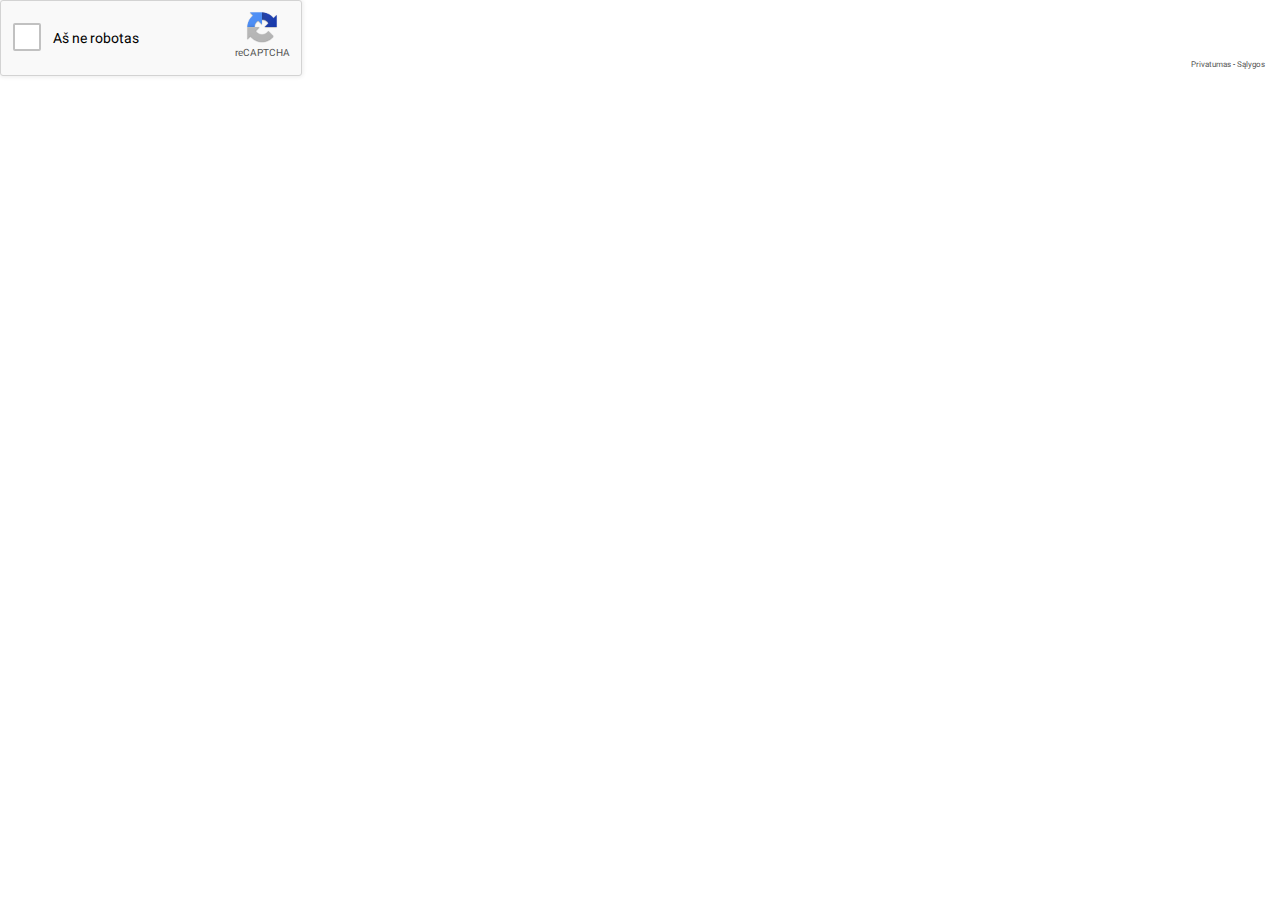
<file: index_50.html>
<!DOCTYPE html>
<html dir="ltr" lang="lt">
<head><meta http-equiv="Content-Type" content="text/html; charset=UTF-8">
<meta http-equiv="X-UA-Compatible" content="IE=edge">
<style type="text/css">
/* Code tidied up by ScrapBook */
@font-face {
  font-family: "Roboto";
  font-style: normal;
  font-weight: 400;
  src: local("Roboto Regular"), local("Roboto-Regular"), url("KFOmCnqEu92Fr1Mu72xKKTU1Kvnz.woff2") format("woff2");
  unicode-range: U+460-52F, U+1C80-1C88, U+20B4, U+2DE0-2DFF, U+A640-A69F, U+FE2E-FE2F;
}
@font-face {
  font-family: "Roboto";
  font-style: normal;
  font-weight: 400;
  src: local("Roboto Regular"), local("Roboto-Regular"), url("KFOmCnqEu92Fr1Mu5mxKKTU1Kvnz.woff2") format("woff2");
  unicode-range: U+400-45F, U+490-491, U+4B0-4B1, U+2116;
}
@font-face {
  font-family: "Roboto";
  font-style: normal;
  font-weight: 400;
  src: local("Roboto Regular"), local("Roboto-Regular"), url("KFOmCnqEu92Fr1Mu7mxKKTU1Kvnz.woff2") format("woff2");
  unicode-range: U+1F00-1FFF;
}
@font-face {
  font-family: "Roboto";
  font-style: normal;
  font-weight: 400;
  src: local("Roboto Regular"), local("Roboto-Regular"), url("KFOmCnqEu92Fr1Mu4WxKKTU1Kvnz.woff2") format("woff2");
  unicode-range: U+370-3FF;
}
@font-face {
  font-family: "Roboto";
  font-style: normal;
  font-weight: 400;
  src: local("Roboto Regular"), local("Roboto-Regular"), url("KFOmCnqEu92Fr1Mu7WxKKTU1Kvnz.woff2") format("woff2");
  unicode-range: U+102-103, U+110-111, U+128-129, U+168-169, U+1A0-1A1, U+1AF-1B0, U+1EA0-1EF9, U+20AB;
}
@font-face {
  font-family: "Roboto";
  font-style: normal;
  font-weight: 400;
  src: local("Roboto Regular"), local("Roboto-Regular"), url("KFOmCnqEu92Fr1Mu7GxKKTU1Kvnz.woff2") format("woff2");
  unicode-range: U+100-24F, U+259, U+1E00-1EFF, U+2020, U+20A0-20AB, U+20AD-20CF, U+2113, U+2C60-2C7F, U+A720-A7FF;
}
@font-face {
  font-family: "Roboto";
  font-style: normal;
  font-weight: 400;
  src: local("Roboto Regular"), local("Roboto-Regular"), url("KFOmCnqEu92Fr1Mu4mxKKTU1Kg.woff2") format("woff2");
  unicode-range: U+0-FF, U+131, U+152-153, U+2BB-2BC, U+2C6, U+2DA, U+2DC, U+2000-206F, U+2074, U+20AC, U+2122, U+2191, U+2193, U+2212, U+2215, U+FEFF, U+FFFD;
}
@font-face {
  font-family: "Roboto";
  font-style: normal;
  font-weight: 500;
  src: local("Roboto Medium"), local("Roboto-Medium"), url("KFOlCnqEu92Fr1MmEU9fCRc4AMP6lbBP.woff2") format("woff2");
  unicode-range: U+460-52F, U+1C80-1C88, U+20B4, U+2DE0-2DFF, U+A640-A69F, U+FE2E-FE2F;
}
@font-face {
  font-family: "Roboto";
  font-style: normal;
  font-weight: 500;
  src: local("Roboto Medium"), local("Roboto-Medium"), url("KFOlCnqEu92Fr1MmEU9fABc4AMP6lbBP.woff2") format("woff2");
  unicode-range: U+400-45F, U+490-491, U+4B0-4B1, U+2116;
}
@font-face {
  font-family: "Roboto";
  font-style: normal;
  font-weight: 500;
  src: local("Roboto Medium"), local("Roboto-Medium"), url("KFOlCnqEu92Fr1MmEU9fCBc4AMP6lbBP.woff2") format("woff2");
  unicode-range: U+1F00-1FFF;
}
@font-face {
  font-family: "Roboto";
  font-style: normal;
  font-weight: 500;
  src: local("Roboto Medium"), local("Roboto-Medium"), url("KFOlCnqEu92Fr1MmEU9fBxc4AMP6lbBP.woff2") format("woff2");
  unicode-range: U+370-3FF;
}
@font-face {
  font-family: "Roboto";
  font-style: normal;
  font-weight: 500;
  src: local("Roboto Medium"), local("Roboto-Medium"), url("KFOlCnqEu92Fr1MmEU9fCxc4AMP6lbBP.woff2") format("woff2");
  unicode-range: U+102-103, U+110-111, U+128-129, U+168-169, U+1A0-1A1, U+1AF-1B0, U+1EA0-1EF9, U+20AB;
}
@font-face {
  font-family: "Roboto";
  font-style: normal;
  font-weight: 500;
  src: local("Roboto Medium"), local("Roboto-Medium"), url("KFOlCnqEu92Fr1MmEU9fChc4AMP6lbBP.woff2") format("woff2");
  unicode-range: U+100-24F, U+259, U+1E00-1EFF, U+2020, U+20A0-20AB, U+20AD-20CF, U+2113, U+2C60-2C7F, U+A720-A7FF;
}
@font-face {
  font-family: "Roboto";
  font-style: normal;
  font-weight: 500;
  src: local("Roboto Medium"), local("Roboto-Medium"), url("KFOlCnqEu92Fr1MmEU9fBBc4AMP6lQ.woff2") format("woff2");
  unicode-range: U+0-FF, U+131, U+152-153, U+2BB-2BC, U+2C6, U+2DA, U+2DC, U+2000-206F, U+2074, U+20AC, U+2122, U+2191, U+2193, U+2212, U+2215, U+FEFF, U+FFFD;
}
@font-face {
  font-family: "Roboto";
  font-style: normal;
  font-weight: 900;
  src: local("Roboto Black"), local("Roboto-Black"), url("KFOlCnqEu92Fr1MmYUtfCRc4AMP6lbBP.woff2") format("woff2");
  unicode-range: U+460-52F, U+1C80-1C88, U+20B4, U+2DE0-2DFF, U+A640-A69F, U+FE2E-FE2F;
}
@font-face {
  font-family: "Roboto";
  font-style: normal;
  font-weight: 900;
  src: local("Roboto Black"), local("Roboto-Black"), url("KFOlCnqEu92Fr1MmYUtfABc4AMP6lbBP.woff2") format("woff2");
  unicode-range: U+400-45F, U+490-491, U+4B0-4B1, U+2116;
}
@font-face {
  font-family: "Roboto";
  font-style: normal;
  font-weight: 900;
  src: local("Roboto Black"), local("Roboto-Black"), url("KFOlCnqEu92Fr1MmYUtfCBc4AMP6lbBP.woff2") format("woff2");
  unicode-range: U+1F00-1FFF;
}
@font-face {
  font-family: "Roboto";
  font-style: normal;
  font-weight: 900;
  src: local("Roboto Black"), local("Roboto-Black"), url("KFOlCnqEu92Fr1MmYUtfBxc4AMP6lbBP.woff2") format("woff2");
  unicode-range: U+370-3FF;
}
@font-face {
  font-family: "Roboto";
  font-style: normal;
  font-weight: 900;
  src: local("Roboto Black"), local("Roboto-Black"), url("KFOlCnqEu92Fr1MmYUtfCxc4AMP6lbBP.woff2") format("woff2");
  unicode-range: U+102-103, U+110-111, U+128-129, U+168-169, U+1A0-1A1, U+1AF-1B0, U+1EA0-1EF9, U+20AB;
}
@font-face {
  font-family: "Roboto";
  font-style: normal;
  font-weight: 900;
  src: local("Roboto Black"), local("Roboto-Black"), url("KFOlCnqEu92Fr1MmYUtfChc4AMP6lbBP.woff2") format("woff2");
  unicode-range: U+100-24F, U+259, U+1E00-1EFF, U+2020, U+20A0-20AB, U+20AD-20CF, U+2113, U+2C60-2C7F, U+A720-A7FF;
}
@font-face {
  font-family: "Roboto";
  font-style: normal;
  font-weight: 900;
  src: local("Roboto Black"), local("Roboto-Black"), url("KFOlCnqEu92Fr1MmYUtfBBc4AMP6lQ.woff2") format("woff2");
  unicode-range: U+0-FF, U+131, U+152-153, U+2BB-2BC, U+2C6, U+2DA, U+2DC, U+2000-206F, U+2074, U+20AC, U+2122, U+2191, U+2193, U+2212, U+2215, U+FEFF, U+FFFD;
}
</style>
<link rel="stylesheet" type="text/css" href="styles__ltr.css">
<script nonce="nVbJaC1pb1qMJd4Md6fVHg" type="text/javascript">/* Code removed by ScrapBook */</script>
<script type="text/javascript" src="about:blank" nonce="nVbJaC1pb1qMJd4Md6fVHg">/* Code removed by ScrapBook */</script><script type="text/javascript" charset="UTF-8" src="about:blank" nonce="nVbJaC1pb1qMJd4Md6fVHg"></script></head>
<body><div id="rc-anchor-alert" class="rc-anchor-alert"></div>
<input id="recaptcha-token" value="[base64]" type="hidden">
<script type="text/javascript" nonce="nVbJaC1pb1qMJd4Md6fVHg">/* Code removed by ScrapBook */</script><div id="rc-anchor-container" class="rc-anchor rc-anchor-normal rc-anchor-light"><div id="recaptcha-accessible-status" class="rc-anchor-aria-status" aria-hidden="true">„Recaptcha“ prašo patvirtinimo. </div><div class="rc-anchor-error-msg-container" style="display: none;"><span class="rc-anchor-error-msg" aria-hidden="true"></span></div><div class="rc-anchor-content"><div class="rc-inline-block"><div class="rc-anchor-center-container"><div class="rc-anchor-center-item rc-anchor-checkbox-holder"><span class="recaptcha-checkbox goog-inline-block recaptcha-checkbox-unchecked rc-anchor-checkbox" role="checkbox" aria-checked="false" id="recaptcha-anchor" tabindex="0" dir="ltr" aria-labelledby="recaptcha-anchor-label"><div class="recaptcha-checkbox-border" role="presentation"></div><div class="recaptcha-checkbox-borderAnimation" role="presentation"></div><div class="recaptcha-checkbox-spinner" role="presentation"><div class="recaptcha-checkbox-spinner-overlay"></div></div><div class="recaptcha-checkbox-checkmark" role="presentation"></div></span></div></div></div><div class="rc-inline-block"><div class="rc-anchor-center-container"><label class="rc-anchor-center-item rc-anchor-checkbox-label" aria-hidden="true" role="presentation" id="recaptcha-anchor-label"><span aria-live="polite" aria-labelledby="recaptcha-accessible-status"></span>Aš ne robotas</label></div></div></div><div class="rc-anchor-normal-footer"><div class="rc-anchor-logo-portrait" aria-hidden="true" role="presentation"><div class="rc-anchor-logo-img rc-anchor-logo-img-portrait"></div><div class="rc-anchor-logo-text">reCAPTCHA</div></div><div class="rc-anchor-pt"><a href="https://www.google.com/intl/lt/policies/privacy/" target="_blank">Privatumas</a><span aria-hidden="true" role="presentation"> - </span><a href="https://www.google.com/intl/lt/policies/terms/" target="_blank">Sąlygos</a></div></div></div><iframe style="display: none;" src="index_62.html"></iframe></body>
</html>
</file>
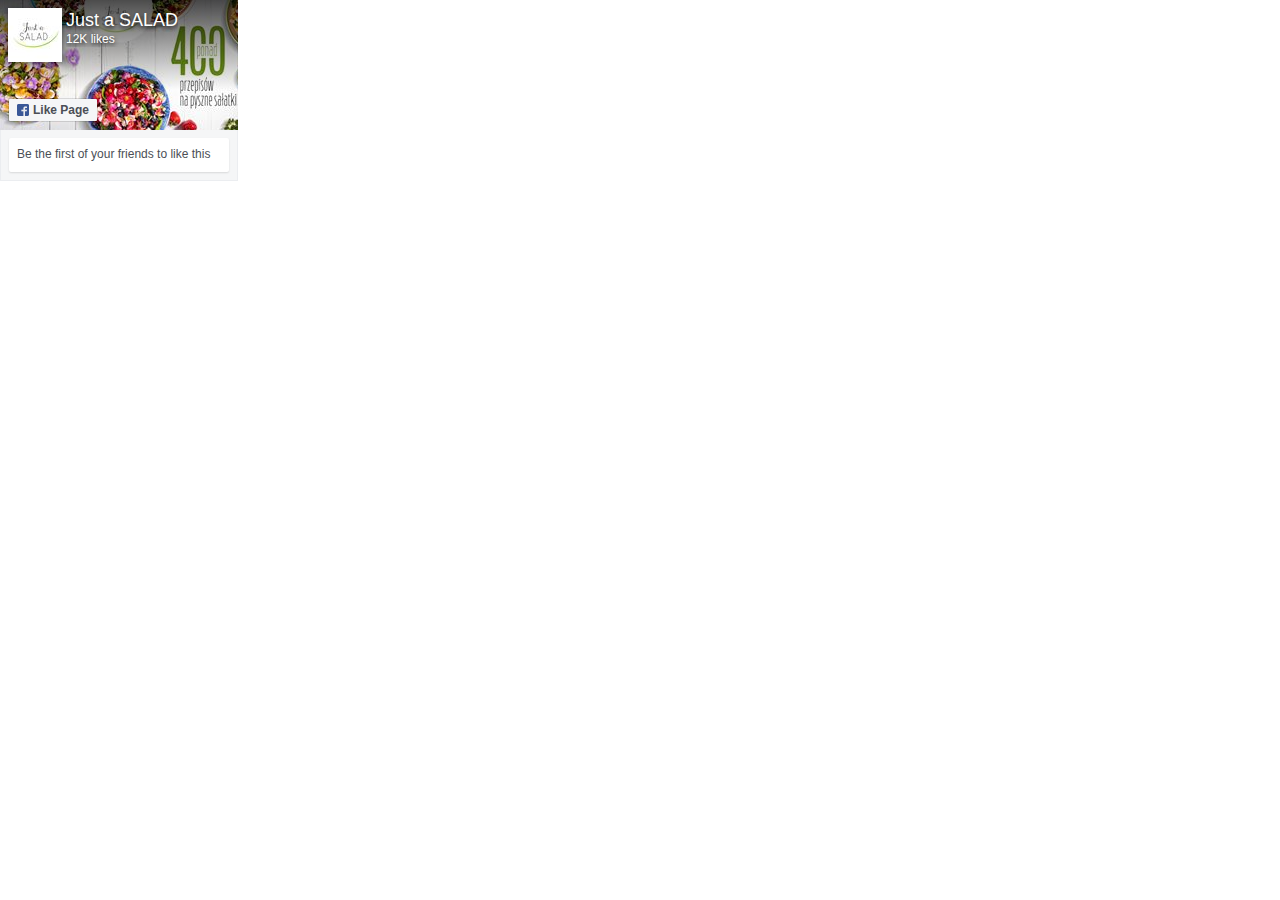
<file: index_53.html>
<!DOCTYPE html>
<html id="facebook" class="svg " lang="en">
<head><meta charset="UTF-8"><meta name="referrer" content="origin-when-crossorigin" id="meta_referrer"><script>/* Code removed by ScrapBook */</script><style>
/* Code tidied up by ScrapBook */
</style><script>/* Code removed by ScrapBook */</script><noscript><meta http-equiv="refresh" content="0; URL=/plugins/page.php?adapt_container_width=true&amp;app_id&amp;channel=https%3A%2F%2Fstaticxx.facebook.com%2Fconnect%2Fxd_arbiter.php%3Fversion%3D46%23cb%3Df6fcac455a8e3%26domain%3Djustasalad.pl%26origin%3Dhttps%253A%252F%252Fjustasalad.pl%252Ff3c205ccd06117e%26relation%3Dparent.parent&amp;container_width=238&amp;height=250&amp;hide_cover=false&amp;hide_cta=false&amp;href=http%3A%2F%2Fwww.facebook.com%2Fjustasaladpl&amp;locale=en_US&amp;sdk=joey&amp;show_facepile=true&amp;show_posts=false&amp;small_header=false&amp;width=600&amp;_fb_noscript=1" /></noscript><link rel="manifest" href="https://www.facebook.com/data/manifest/" crossorigin="use-credentials"><title>Facebook</title><link type="text/css" rel="stylesheet" href="LJBnN8BFFPK.css" data-bootloader-hash="3+veq" crossorigin="anonymous">
<script src="about:blank" data-bootloader-hash="MDUa6" crossorigin="anonymous"></script>
<script src="about:blank" data-bootloader-hash="TPQ8A" crossorigin="anonymous"></script>
<script src="about:blank" data-bootloader-hash="9b4Ck" crossorigin="anonymous"></script>
<script src="about:blank" data-bootloader-hash="I2uf6" crossorigin="anonymous"></script>
<script src="about:blank" data-bootloader-hash="LQ204" crossorigin="anonymous"></script>
<script src="about:blank" data-bootloader-hash="TJUYu" crossorigin="anonymous"></script>
<script>/* Code removed by ScrapBook */</script><script>/* Code removed by ScrapBook */</script><link href="https://www.facebook.com/rsrc.php/v3/yD/r/Ra_gVbHrbaz.js?_nc_x=Ij3Wp8lg5Kz" rel="preload" as="script" crossorigin="anonymous"><script src="about:blank" async="" crossorigin="anonymous"></script></head><body dir="ltr" class="plugin gecko mac x1 Locale_en_US"><div class="_li"><div><div id="u_0_0"><div class="_3hft"><div class="_2p3a" style="min-width: 180px; width: 238px;"><div class="_2lqh" style="max-height: 130px;"><div style="height: 130px;" class="_1drm _1ds3" id="u_0_1"><div class="uiScaledImageContainer _2zfr" style="width: 238px; height: 130px;"><img class="scaledImageFitHeight img" src="90941246_1533372643488945_4240643600452419584_o.jpg" data-src="https://scontent.fhel3-1.fna.fbcdn.net/v/t1.0-0/p130x130/90941246_1533372643488945_4240643600452419584_o.jpg?_nc_cat=104&amp;_nc_sid=dd9801&amp;_nc_ohc=h2TlzU4gKVUAX9u7quI&amp;_nc_ht=scontent.fhel3-1.fna&amp;_nc_tp=6&amp;oh=0b5168910dc908362fa13e31864f9770&amp;oe=5EEB7015" style="left: -52px;" alt="Just a SALAD's photo." width="342" height="130"></div><div class="_1dro _2ph- clearfix"><div class="_2zfs"></div><a class="_3-8_ lfloat" href="https://www.facebook.com/justasaladpl/" target="_blank"><img class="_1drn _-s img" src="13256086_594495650709987_5266156208835930361_n.jpg" alt="" width="50" height="50"></a><div class="lfloat"><div><a style="max-width: 138px;" class="_1drp _5lv6" title="Just a SALAD" href="https://www.facebook.com/justasaladpl/" target="_blank">Just a SALAD</a></div><div class="_1drq" style="max-width: 158px;">12K likes</div></div></div><div class="_1z7u _2ph-"><span class="lfloat"><div class="_4o5p"><div class="pluginConnectButton" id="u_0_2"><a role="button" class="_42ft _4jy0 _opc pluginConnectButtonDisconnected _4jy3 _517h _51sy" title="" href="https://www.facebook.com/justasaladpl/" target="_blank"><i class="_3-8_ img sp_MXrmBj7m1Kw sx_c766d8"></i>Like Page</a><a role="button" class="_42ft _4jy0 _opc _opd pluginConnectButtonConnected hidden_elem _4jy3 _517h _51sy" title="" href="https://www.facebook.com/justasaladpl/" target="_blank"><i class="_3-8_ img sp_MXrmBj7m1Kw sx_59ba8c"></i>Liked</a></div></div></span></div></div></div><div style="max-height: 119px; border-bottom-width: 1px;" class="_2lqg" id="u_0_3"><div class="_2ph-"><div class="_57j2 _h7n _2ph-" style="max-height: 130px;"><div class="_57i_"><span class="_2ieq"><div><span class="hidden_elem" id="u_0_4">You like this</span><span id="u_0_5">Be the first of your friends to like this</span></div></span></div></div></div></div></div></div><div></div></div><script>/* Code removed by ScrapBook */</script></div></div>
<script>/* Code removed by ScrapBook */</script>
<script>/* Code removed by ScrapBook */</script>
<script>/* Code removed by ScrapBook */</script></body>
</html>
</file>
<file: css.css>
/* Code tidied up by ScrapBook */
@font-face {
  font-family: "Hind";
  font-style: normal;
  font-weight: 400;
  src: local("Hind Regular"), local("Hind-Regular"), url("5aU69_a8oxmIdGh4BDGwgDJm_A.woff2") format("woff2");
  unicode-range: U+900-97F, U+1CD0-1CF6, U+1CF8-1CF9, U+200C-200D, U+20A8, U+20B9, U+25CC, U+A830-A839, U+A8E0-A8FB;
}
@font-face {
  font-family: "Hind";
  font-style: normal;
  font-weight: 400;
  src: local("Hind Regular"), local("Hind-Regular"), url("5aU69_a8oxmIdGd4BDGwgDJm_A.woff2") format("woff2");
  unicode-range: U+100-24F, U+259, U+1E00-1EFF, U+2020, U+20A0-20AB, U+20AD-20CF, U+2113, U+2C60-2C7F, U+A720-A7FF;
}
@font-face {
  font-family: "Hind";
  font-style: normal;
  font-weight: 400;
  src: local("Hind Regular"), local("Hind-Regular"), url("5aU69_a8oxmIdGl4BDGwgDI.woff2") format("woff2");
  unicode-range: U+0-FF, U+131, U+152-153, U+2BB-2BC, U+2C6, U+2DA, U+2DC, U+2000-206F, U+2074, U+20AC, U+2122, U+2191, U+2193, U+2212, U+2215, U+FEFF, U+FFFD;
}
</file>
<file: css_001.css>
/* Code tidied up by ScrapBook */
@font-face {
  font-family: "Hind";
  font-style: normal;
  font-weight: 300;
  src: local("Hind Light"), local("Hind-Light"), url("5aU19_a8oxmIfMJaER2SjRhc9V11uQ.woff2") format("woff2");
  unicode-range: U+900-97F, U+1CD0-1CF6, U+1CF8-1CF9, U+200C-200D, U+20A8, U+20B9, U+25CC, U+A830-A839, U+A8E0-A8FB;
}
@font-face {
  font-family: "Hind";
  font-style: normal;
  font-weight: 300;
  src: local("Hind Light"), local("Hind-Light"), url("5aU19_a8oxmIfMJaERKSjRhc9V11uQ.woff2") format("woff2");
  unicode-range: U+100-24F, U+259, U+1E00-1EFF, U+2020, U+20A0-20AB, U+20AD-20CF, U+2113, U+2C60-2C7F, U+A720-A7FF;
}
@font-face {
  font-family: "Hind";
  font-style: normal;
  font-weight: 300;
  src: local("Hind Light"), local("Hind-Light"), url("5aU19_a8oxmIfMJaERySjRhc9V0.woff2") format("woff2");
  unicode-range: U+0-FF, U+131, U+152-153, U+2BB-2BC, U+2C6, U+2DA, U+2DC, U+2000-206F, U+2074, U+20AC, U+2122, U+2191, U+2193, U+2212, U+2215, U+FEFF, U+FFFD;
}
</file>
<file: css_002.css>
/* Code tidied up by ScrapBook */
@font-face {
  font-family: "Hind";
  font-style: normal;
  font-weight: 500;
  src: local("Hind Medium"), local("Hind-Medium"), url("5aU19_a8oxmIfJpbER2SjRhc9V11uQ.woff2") format("woff2");
  unicode-range: U+900-97F, U+1CD0-1CF6, U+1CF8-1CF9, U+200C-200D, U+20A8, U+20B9, U+25CC, U+A830-A839, U+A8E0-A8FB;
}
@font-face {
  font-family: "Hind";
  font-style: normal;
  font-weight: 500;
  src: local("Hind Medium"), local("Hind-Medium"), url("5aU19_a8oxmIfJpbERKSjRhc9V11uQ.woff2") format("woff2");
  unicode-range: U+100-24F, U+259, U+1E00-1EFF, U+2020, U+20A0-20AB, U+20AD-20CF, U+2113, U+2C60-2C7F, U+A720-A7FF;
}
@font-face {
  font-family: "Hind";
  font-style: normal;
  font-weight: 500;
  src: local("Hind Medium"), local("Hind-Medium"), url("5aU19_a8oxmIfJpbERySjRhc9V0.woff2") format("woff2");
  unicode-range: U+0-FF, U+131, U+152-153, U+2BB-2BC, U+2C6, U+2DA, U+2DC, U+2000-206F, U+2074, U+20AC, U+2122, U+2191, U+2193, U+2212, U+2215, U+FEFF, U+FFFD;
}
</file>
<file: styles.css>
/* Code tidied up by ScrapBook */
</file>
<file: style_001.css>
/* Code tidied up by ScrapBook */
</file>
<file: settings.css>
/* Code tidied up by ScrapBook */
@font-face {
  font-family: "revicons";
  font-style: normal;
  font-weight: normal;
  src: url("revicons.eot") format("embedded-opentype"), url("revicons.woff") format("woff"), url("revicons.ttf") format("truetype"), url("revicons.svg") format("svg");
}
.rev_slider_wrapper { position: relative; z-index: 0; }
.rev_slider { position: relative; overflow: visible; }
.tp-simpleresponsive img, .rev_slider img { max-width: none !important; transition: none 0s ease 0s ; margin: 0px; padding: 0px; border: medium none; }
.rev_slider > ul, .rev_slider_wrapper > ul, .tp-revslider-mainul > li, .rev_slider > ul > li, .rev_slider > ul > li::before, .tp-revslider-mainul > li::before, .tp-simpleresponsive > ul, .tp-simpleresponsive > ul > li, .tp-simpleresponsive > ul > li::before, .tp-revslider-mainul > li, .tp-simpleresponsive > ul > li { list-style: outside none none !important; position: absolute; margin: 0px !important; padding: 0px !important; overflow: visible; background-image: none; background-position: 0px 0px; text-indent: 0em; top: 0px; left: 0px; }
.tp-revslider-mainul > li, .rev_slider > ul > li, .rev_slider > ul > li::before, .tp-revslider-mainul > li::before, .tp-simpleresponsive > ul > li, .tp-simpleresponsive > ul > li::before, .tp-revslider-mainul > li, .tp-simpleresponsive > ul > li { visibility: hidden; }
.tp-revslider-slidesli, .tp-revslider-mainul { padding: 0px !important; margin: 0px !important; list-style: outside none none !important; }
.rev_slider li.tp-revslider-slidesli { position: absolute !important; }
.rev_slider .tp-caption, .rev_slider .caption { position: relative; visibility: hidden; white-space: nowrap; display: block; }
.rev_slider .tp-mask-wrap .tp-caption, .rev_slider .tp-mask-wrap :last-child, .wpb_text_column .rev_slider .tp-mask-wrap .tp-caption, .wpb_text_column .rev_slider .tp-mask-wrap :last-child { margin-bottom: 0px; }
.tp-caption { z-index: 1; }
.tp-caption { -moz-user-select: none; position: absolute; }
.rev_slider_wrapper { width: 100%; }
.fullwidthbanner-container { position: relative; padding: 0px; overflow: hidden; }
.fullwidthbanner-container .fullwidthabanner { width: 100%; position: relative; }
@keyframes rev-ani-mouse {
0% { opacity: 1; top: 29%; }
15% { opacity: 1; top: 50%; }
50% { opacity: 0; top: 50%; }
100% { opacity: 0; top: 29%; }
}
@keyframes rev-ani-mouse {
0% { opacity: 1; top: 29%; }
15% { opacity: 1; top: 50%; }
50% { opacity: 0; top: 50%; }
100% { opacity: 0; top: 29%; }
}
@keyframes rev-ani-mouse {
0% { opacity: 1; top: 29%; }
15% { opacity: 1; top: 50%; }
50% { opacity: 0; top: 50%; }
100% { opacity: 0; top: 29%; }
}
.tp-bannertimer { visibility: hidden; width: 100%; height: 5px; background: rgba(0, 0, 0, 0.15) none repeat scroll 0% 0%; position: absolute; z-index: 200; top: 0px; }
.tp-bannertimer.tp-bottom { top: auto; bottom: 0px !important; height: 5px; }
.tp-simpleresponsive img { -moz-user-select: none; }
.tp-caption img { background: transparent none repeat scroll 0% 0%; }
.tp-caption.slidelink a span { background: rgba(0, 0, 0, 0) url("coloredbg.png") repeat scroll 0% 0%; }
.tp-shape { width: 100%; height: 100%; }
.tp-loader { top: 50%; left: 50%; z-index: 10000; position: absolute; }
.tp-loader.spinner0 { width: 40px; height: 40px; background: rgba(0, 0, 0, 0) url("loader.gif") no-repeat scroll center center; box-shadow: 0px 0px 20px 0px rgba(0, 0, 0, 0.15); margin-top: -20px; margin-left: -20px; animation: 1.2s ease-in-out 0s normal none infinite running tp-rotateplane; border-radius: 3px; }
@keyframes tp-rotateplane {
0% { transform: perspective(120px); }
50% { transform: perspective(120px) rotateY(180deg); }
100% { transform: perspective(120px) rotateY(180deg) rotateX(180deg); }
}
@keyframes tp-rotateplane {
0% { transform: perspective(120px) rotateX(0deg) rotateY(0deg); }
50% { transform: perspective(120px) rotateX(-180.1deg) rotateY(0deg); }
100% { transform: perspective(120px) rotateX(-180deg) rotateY(-179.9deg); }
}
@keyframes tp-scaleout {
0% { transform: scale(0); }
100% { transform: scale(1); opacity: 0; }
}
@keyframes tp-scaleout {
0% { transform: scale(0); }
100% { transform: scale(1); opacity: 0; }
}
@keyframes tp-bouncedelay {
0%, 80%, 100% { transform: scale(0); }
40% { transform: scale(1); }
}
@keyframes tp-bouncedelay {
0%, 80%, 100% { transform: scale(0); }
40% { transform: scale(1); }
}
@keyframes tp-rotate {
100% { transform: rotate(360deg); }
}
@keyframes tp-rotate {
100% { transform: rotate(360deg); }
}
@keyframes tp-bounce {
0%, 100% { transform: scale(0); }
50% { transform: scale(1); }
}
@keyframes tp-bounce {
0%, 100% { transform: scale(0); }
50% { transform: scale(1); }
}
.tp-bannertimer { background: rgba(0, 0, 0, 0.15) none repeat scroll 0% 0%; height: 5px; }
</file>
<file: style_002.css>
/* Code tidied up by ScrapBook */
#catapult-cookie-bar { box-sizing: border-box; max-height: 0px; opacity: 0; direction: ltr; padding: 0px 20px; z-index: 99999; overflow: hidden; text-align: left; transition: all 0.25s ease 0s; }
.has-cookie-bar #catapult-cookie-bar { opacity: 1; max-height: 999px; min-height: 30px; padding: 15px 20px; }
button#catapultCookie { cursor: pointer; margin: 0px 20px 0px 0px; }
.cookie-bar-bar button#catapultCookie { margin: 0px 0px 0px 20px; }
.cookie-bar-bar .ctcc-inner { display: flex; align-items: center; justify-content: center; position: relative; }
@media screen and (max-width: 991px) {
  .ctcc-left-side { margin-right: 1em; }
}
.ctcc-right-side { flex-shrink: 0; }
</file>
<file: flexslider.css>
/* Code tidied up by ScrapBook */
@media screen and (max-width: 860px) {
}
</file>
<file: mosaic.css>
/* Code tidied up by ScrapBook */
.mosaic-block { position: relative; overflow: hidden; background: rgb(255, 255, 255) url("progress.gif") no-repeat scroll center center; border: medium none; box-sizing: border-box; display: block !important; margin-top: 0px; margin-bottom: 1.5em; }
.mosaic-block img { margin: 0px; border: medium none; width: 100%; height: auto; }
.mosaic-backdrop { display: none; top: 0px; height: 100%; min-height: 100%; width: 100%; background: rgb(255, 255, 255) none repeat scroll 0% 0%; }
.mosaic-overlay { display: none; z-index: 5; position: absolute; width: 100%; height: 100%; background: rgb(17, 17, 17) none repeat scroll 0% 0%; box-sizing: border-box; text-decoration: none; }
.circle .mosaic-overlay { background: rgba(0, 0, 0, 0.3) url("hover-magnify.png") no-repeat scroll center center; opacity: 0; display: none; }
@media (min--moz-device-pixel-ratio: 1.5), not all, not all, not all, (min-resolution: 1.5dppx) {
  .circle .mosaic-overlay { background: rgba(0, 0, 0, 0.3) url("hover-magnify@2x.png") no-repeat scroll center center / 50px 50px; }
}
@media (min--moz-device-pixel-ratio: 1.5), not all, not all, not all, (min-resolution: 1.5dppx) {
}
</file>
<file: composer-theme-style.css>
/* Code tidied up by ScrapBook */
.wpb_row, .wpb_content_element, ul.wpb_thumbnails-fluid > li, .last_toggle_el_margin, .wpb_button {  }
.post .vc_row:last-child { padding-bottom: 0px; margin-bottom: 0px; }
.single-content > .vc_row, .vc_desktop.vc_transform h1.title { margin-left: auto; margin-right: auto; box-sizing: border-box; padding-left: 5px; padding-right: 5px; }
.vc_desktop.vc_transform h1.title { padding-left: 20px; padding-right: 20px; }
@media only screen and (max-width: 480px) {
}
@media only screen and (max-width: 768px) {
}
.wpb_content_element a { text-decoration: none; }
@media only screen and (max-width: 768px) {
}
@media only screen and (max-width: 480px) {
}
@media only screen and (max-width: 768px) {
}
</file>
<file: style.css>
/* Code tidied up by ScrapBook */
html { background-color: rgb(241, 241, 241); }
.outter-wrapper, .text-seperator-line h5, .comment-num, fieldset.boxy fieldset, .mosaic-backdrop, ul.graphs > li, ul.review-graph > li .rate-span, ul.comments .even, .maintenance_notice, .text-seperator-line .btn, .text-seperator-line .btn:hover, .woocommerce #payment div.payment_box, .woocommerce-page #payment div.payment_box, .woocommerce div.product .woocommerce-tabs ul.tabs li.active, .woocommerce #content div.product .woocommerce-tabs ul.tabs li.active, .woocommerce-page div.product .woocommerce-tabs ul.tabs li.active, .woocommerce-page #content div.product .woocommerce-tabs ul.tabs li.active, .Canon_Slider_1 .rsThumb.rsNavSelecteds, .Canon_Slider_3 .rsThumb.rsNavSelected, .Canon_Slider_1 .rsThumb:nth-child(2n+1), .wpb_tabs .wpb_tabs_nav li.ui-tabs-active, .wpb_tabs .wpb_tabs_nav li.ui-tabs-active:hover, #buddypress div.item-list-tabs ul li.selected, #buddypress div.item-list-tabs ul li.current, #buddypress div.item-list-tabs ul li.selected a, #buddypress div.item-list-tabs ul li.current a, #buddypress .item-list-tabs.activity-type-tabs ul li.selected, #bbpress-forums div.odd, #bbpress-forums ul.odd, .tribe-events-list-separator-month span, .single-tribe_events .tribe-events-schedule .tribe-events-cost, .tribe-events-sub-nav li a, .tribe-events-calendar .tribe-events-tooltip, .tribe-events-week .tribe-events-tooltip, .recurring-info-tooltip { background-color: rgb(255, 255, 255); }
html, button, input, select, textarea, .comment-num, .tribe-events-calendar .tribe-events-tooltip, .tribe-events-week .tribe-events-tooltip, .recurring-info-tooltip { color: rgb(34, 34, 34); }
.body-wrapper a, .boxy blockquote cite, ul.comments li .more a:nth-child(2)::before, .tp-caption .read_more:hover, .wpb_toggle, .text-seperator-line a.btn:hover, .text-seperator-line a.btn, .widget.woocommerce ul.product-categories li::before { color: rgb(34, 34, 34); }
.body-wrapper a:hover, ul.tab-nav li:hover, a.title:hover *, a:hover *, .link-multipages a:hover, .text-seperator-line h5, .tp-caption .read_more, .wpb_toggle:hover, .wpb_tour_tabs_wrapper .wpb_tabs_nav li a:hover, .text-seperator-line a.btn:hover, .woocommerce nav.woocommerce-pagination ul li span.current, .woocommerce nav.woocommerce-pagination ul li a:hover, .woocommerce nav.woocommerce-pagination ul li a:focus, .woocommerce #content nav.woocommerce-pagination ul li span.current, .woocommerce #content nav.woocommerce-pagination ul li a:hover, .woocommerce #content nav.woocommerce-pagination ul li a:focus, .woocommerce-page nav.woocommerce-pagination ul li span.current, .woocommerce-page nav.woocommerce-pagination ul li a:hover, .woocommerce-page nav.woocommerce-pagination ul li a:focus, .woocommerce-page #content nav.woocommerce-pagination ul li span.current, .woocommerce-page #content nav.woocommerce-pagination ul li a:hover, .woocommerce-page #content nav.woocommerce-pagination ul li a:focus, .canonSlider .feat-title h6.meta a:hover, #bbpress-forums #bbp-single-user-details #bbp-user-navigation li.current a, .tribe-events-list-separator-month span, .tribe-events-sub-nav li a, .tribe-events-tooltip .date-start.dtstart, .tribe-events-tooltip .date-end.dtend, .single-tribe_events .tribe-events-schedule .tribe-events-cost, .tribe-bar-active a { color: rgb(195, 173, 112); }
h1, h2, h3, h4, h5, h6, .woocommerce ul.products li.product .price, .woocommerce-page ul.products li.product .price, .woocommerce table.cart a.remove:hover, .woocommerce #content table.cart a.remove:hover, .woocommerce-page table.cart a.remove:hover, .woocommerce-page #content table.cart a.remove:hover, .summary.entry-summary .price span, .woocommerce div.product .woocommerce-tabs ul.tabs li a, .woocommerce #content div.product .woocommerce-tabs ul.tabs li a, .woocommerce-page div.product .woocommerce-tabs ul.tabs li a, .woocommerce-page #content div.product .woocommerce-tabs ul.tabs li a, mark, #bbpress-forums .bbp-forum-title, #bbpress-forums .bbp-topic-permalink, #buddypress .activity-meta a.bp-primary-action span, .single-tribe_events .tribe-events-schedule * { color: rgb(34, 34, 34); }
.outter-wrapper.pre-header-container, .pre-header-container .nav ul, .outter-wrapper.search-header-container { background-color: rgb(76, 86, 92); }
.pre-header-container, .pre-header-container *, .pre-header-container a, .pre-header-container a *, .pre-header-container .hasCountdown * { color: rgb(255, 255, 255); }
.pre-header-container a:hover, .pre-header-container a:hover *, .pre-header-container li.current-menu-ancestor > a, .pre-header-container .sub-menu li.current-menu-ancestor > a:hover, .pre-header-container li.current-menu-item > a { color: rgb(195, 173, 112); }
.outter-wrapper.header-container, .header-container .nav ul { background-color: rgb(255, 255, 255); }
.header-container, .header-container *, .header-container a, .header-container a *, .header-container .hasCountdown * { color: rgb(34, 34, 34); }
.header-container a:hover, .header-container a:hover *, .header-container li.current-menu-ancestor > a, .header-container li.current-menu-ancestor.fa::before, .header-container li.current-menu-item.fa::before, .header-container li.fa:hover::before, .header-container .sub-menu li.current-menu-ancestor > a:hover, .header-container li.current-menu-item > a { color: rgb(195, 173, 112); }
.outter-wrapper.post-header-container, .post-header-container .nav ul { background-color: rgb(31, 39, 42); }
.post-header-container, .post-header-container *, .post-header-container a, .post-header-container a *, .post-header-container .hasCountdown * { color: rgb(255, 255, 255); }
.post-header-container a:hover, .post-header-container a:hover *, .post-header-container li.current-menu-ancestor > a, .post-header-container .sub-menu li.current-menu-ancestor > a:hover, .post-header-container li.current-menu-item > a, .post-header-container .toolbar-search-btn :hover { color: rgb(195, 173, 112); }
.sidr, .ui-autocomplete li { background-color: rgb(32, 39, 43); }
.sidr a, .ui-autocomplete li a, .ui-autocomplete li { color: rgb(255, 255, 255); }
.feat-1, .feat-1 *, .feat-1 a, a.feat-1, .sidr a:hover, .breadcrumb-wrapper a:hover, .breadcrumb-wrapper a:hover *, h1 span, h2 span, h3 span, blockquote cite, a.feat-title:hover, ul.comments .meta a, .paging .meta, .paging .col-1-2::before, .paging .col-1-2::after, nav li.fa::before, .logo.logo-text a:hover, .canon_animated_number h1.super, .statistics li em, .page-numbers .current, .sticky::before, a.toggle-btn.active::after, a.accordion-btn.active::after, a.sc_toggle-btn.active::after, a.sc_accordion-btn.active::after, a.toggle-btn.active, a.accordion-btn.active, a.sc_toggle-btn.active, a.sc_accordion-btn.active, .cookbook_fact h4.fittext, ol > li::before, div.widget ul li::before, .post ul li::before, .link-multipages a, .tc-info-box ul.tc-info-box-ul li::before, .widget_tag_cloud .tagcloud a::before, .page-numbers.current, .ui-autocomplete li.ui-state-focus, .wpb_toggle_title_active, .wpb_tour .wpb_tabs_nav li.ui-tabs-active a, .ui-accordion-header-active a, .shipping_calculator h2 a, .woocommerce table.cart a.remove, .woocommerce #content table.cart a.remove, .woocommerce-page table.cart a.remove, .woocommerce-page #content table.cart a.remove, .woocommerce form .form-row .required, .woocommerce-page form .form-row .required, .woocommerce div.product .woocommerce-tabs ul.tabs li a:hover, .woocommerce #content div.product .woocommerce-tabs ul.tabs li a:hover, .woocommerce-page div.product .woocommerce-tabs ul.tabs li a:hover, .woocommerce-page #content div.product .woocommerce-tabs ul.tabs li a:hover, .woocommerce .star-rating span::before, .woocommerce-page .star-rating span::before, .woocommerce div.product .stock, .woocommerce #content div.product .stock, .woocommerce-page div.product .stock, .woocommerce-page #content div.product .stock, .woocommerce div.product .out-of-stock, .woocommerce #content div.product .out-of-stock, .woocommerce-page div.product .out-of-stock, .woocommerce-page #content div.product .out-of-stock, .canonSlider .feat-title h6.meta, .canonSlider .feat-title h6.meta a, .canonSlider .rsThumb.rsNavSelected h3, .canonSlider .rsThumb h6, .canonSlider .rsThumb h6 a, #bbpress-forums .bbp-forum-title:hover, #bbpress-forums .bbp-topic-permalink:hover, .bbp-forum-header a.bbp-forum-permalink:hover, .bbp-topic-header a.bbp-topic-permalink:hover, .bbp-reply-header a.bbp-reply-permalink:hover, #bbpress-forums .bbp-topic-header .bbp-meta a.bbp-topic-permalink:hover, #bbpress-forums #bbp-single-user-details #bbp-user-navigation li a:hover, .widget_display_stats dl dd strong, #buddypress div.item-list-tabs ul li.selected a, #buddypress div.item-list-tabs ul li.current a, #tribe-bar-collapse-toggle:hover { color: rgb(195, 173, 112); }
.breadcrumb-wrapper, .breadcrumb-wrapper a, .tab-nav li, h3.v_nav, ol.sc_graphs li, .post-tag-cloud li a:hover, .feat-block-1, .feat-block-2, .feat-block-3, .feat-block-4, .feat-block-5, .text-seperator-bar h5, .text-seperator-bar .btn, .text-seperator-bar .btn:hover, .btn, input[type="button"], input[type="submit"], button, .mosaic-overlay *, .search_controls li em, .widget_calendar caption, .flex-direction-nav a, .flex-direction-nav a:hover, .widget_rss .widget-title .rsswidget, a.btn, a.btn:hover, .body-wrapper .btn:hover, .body-wrapper .flex-direction-nav a:hover, .widget.cookbook_social_links ul.social-links:not(.standard) li a, .widget.cookbook_social_links ul.social-links:not(.standard) li a:hover *, .wpb_teaser_grid .categories_filter li.active a, .woocommerce span.onsale, .woocommerce-page span.onsale, #bbp_reply_submit, button.button, .bbp-pagination-links a.next.page-numbers, .bbp-pagination-links a.prev.page-numbers, .bbp-logged-in .button.logout-link, #buddypress button, #buddypress a.button, #buddypress input[type="submit"], #buddypress input[type="button"], #buddypress input[type="reset"], #buddypress ul.button-nav li a, #buddypress div.generic-button a, #buddypress .comment-reply-link, a.bp-title-button, #buddypress button:hover, #buddypress a.button:hover, #buddypress input[type="submit"]:hover, #buddypress input[type="button"]:hover, #buddypress input[type="reset"]:hover, #buddypress ul.button-nav li a:hover, #buddypress div.generic-button a:hover, #buddypress .comment-reply-link:hover, a.bp-title-button:hover, #buddypress #profile-edit-form ul.button-nav li a, .bp-login-widget-user-links .bp-login-widget-user-logout a, .tribe-events-event-cost span, a.tribe-events-read-more, a.tribe-events-read-more:hover, .tribe-events-list-widget .tribe-events-widget-link a { color: rgb(255, 255, 255); }
.btn, input[type="button"], input[type="submit"], button, .feat-block-1, .search_controls li, .post-tag-cloud li a:hover, .search_controls li:hover, .ui-state-focus, ul.graphs > li .rate-span div, ul.review-graph > li .rate-span div, .widget.cookbook_social_links ul.social-links:not(.standard) li a, .wpb_teaser_grid .categories_filter li.active, .wpb_button_a .wpb_button.wpb_btn-inverse:hover, .vc_btn_black:hover, .vc_btn-juicy_pink, a.vc_btn-juicy_pink, button.vc_btn-juicy_pink, .woocommerce a.button, .woocommerce button.button, .woocommerce input.button, .woocommerce #respond input#submit, .woocommerce #content input.button, .woocommerce-page a.button, .woocommerce-page button.button, .woocommerce-page input.button, .woocommerce-page #respond input#submit, .woocommerce-page #content input.button, .woocommerce a.button.alt, .woocommerce button.button.alt, .woocommerce input.button.alt, .woocommerce #respond input#submit.alt, .woocommerce #content input.button.alt, .woocommerce-page a.button.alt, .woocommerce-page button.button.alt, .woocommerce-page input.button.alt, .woocommerce-page #respond input#submit.alt, .woocommerce-page #content input.button.alt, .woocommerce-message::before, .woocommerce .shop_table.cart td.actions .button.alt, .woocommerce .shop_table.cart td.actions .button:hover, .woocommerce .woocommerce-message a.button:hover, .widget_price_filter .ui-slider .ui-slider-handle, #bbp_reply_submit, button.button, .bbp-logged-in .button.logout-link, .bbp-pagination-links a.next.page-numbers, .bbp-pagination-links a.prev.page-numbers, #buddypress button, #buddypress a.button, #buddypress input[type="submit"], #buddypress input[type="button"], #buddypress input[type="reset"], #buddypress ul.button-nav li a, #buddypress div.generic-button a, #buddypress .comment-reply-link, a.bp-title-button, #buddypress #profile-edit-form ul.button-nav li a, .bp-login-widget-user-logout a, .tribe-events-list-widget .tribe-events-widget-link a, .tribe-events-read-more, .tribe-events-calendar .tribe-events-has-events::after, .gf_progressbar_percentage { background-color: rgb(195, 173, 112); }
.btn:hover, input[type="button"]:hover, input[type="submit"]:hover, button:hover, .widget.cookbook_social_links ul.social-links:not(.standard) li a:hover, .wpb_button_a .wpb_button.wpb_btn-inverse, .vc_btn_black, .vc_btn-juicy_pink:hover, a.vc_btn-juicy_pink:hover, button.vc_btn-juicy_pink:hover, p.demo_store, .woocommerce a.button:hover, .woocommerce button:hover, .woocommerce button.button:hover, .woocommerce input.button:hover, .woocommerce #respond input#submit:hover, .woocommerce #content input.button:hover, .woocommerce-page a.button:hover, .woocommerce-page button.button:hover, .woocommerce-page input.button:hover, .woocommerce-page #respond input#submit:hover, .woocommerce-page #content input.button:hover, .woocommerce .shop_table.cart td.actions .button, .woocommerce .shop_table.cart td.actions .button.alt:hover, .woocommerce .woocommerce-message a.button, .product .cart button.single_add_to_cart_button:hover, #place_order:hover, .woocommerce span.onsale, .woocommerce-page span.onsale, #bbp_reply_submit:hover, button.button:hover, .bbp-pagination-links a.next.page-numbers:hover, .bbp-pagination-links a.prev.page-numbers:hover, .bbp-logged-in .button.logout-link:hover, #buddypress button:hover, #buddypress a.button:hover, #buddypress input[type="submit"]:hover, #buddypress input[type="button"]:hover, #buddypress input[type="reset"]:hover, #buddypress ul.button-nav li a:hover, #buddypress div.generic-button a:hover, #buddypress .comment-reply-link:hover, a.bp-title-button:hover, #buddypress #profile-edit-form ul.button-nav li a:hover, .bp-login-widget-user-logout a:hover, .tribe-events-read-more:hover, .tribe-events-list-widget .tribe-events-widget-link a:hover, .tribe-events-event-cost span { background-color: rgb(32, 39, 43); }
table.table-style-1 tr:nth-child(2n+2), table.table-style-1 th, fieldset.boxy, .message.promo, .post-container .boxy, .boxy.author, ul.comments .odd, .post-tag-cloud li a, .form-style-2 input[type="text"], .form-style-2 input[type="email"], .form-style-2 input[type="password"], .form-style-2 textarea, .form-style-2 input[type="tel"], .form-style-2 input[type="range"], .form-style-2 input[type="url"], .form-style-2 input[type="number"], .boxy.review-box, .comments #respond.comment-respond, .tc-info-box, .wpb_tour_next_prev_nav span, .wpb_tour_next_prev_nav span, .wpb_teaser_grid .categories_filter li, .wpb_call_to_action, .vc_call_to_action, .wpb_gmaps_widget .wpb_wrapper, .vc_progress_bar .vc_single_bar, .wpb_tabs .wpb_tabs_nav li, .wpb_tabs .wpb_tabs_nav li:hover, .Canon_Slider_3 .rsThumb, input.input-text, .woocommerce ul.products li.product, .woocommerce ul.products li.product.last .woocommerce-page ul.products li.product, .col2-set.addresses .address, .woocommerce-message, .woocommerce div.product .woocommerce-tabs ul.tabs li, .woocommerce #content div.product .woocommerce-tabs ul.tabs li, .woocommerce-page #content div.product .woocommerce-tabs ul.tabs li, .woocommerce #payment, .woocommerce-page #payment, .woocommerce-main-image img, input#coupon_code, .widget_price_filter .price_slider_wrapper .ui-widget-content, .woocommerce nav.woocommerce-pagination ul li span.current, .woocommerce nav.woocommerce-pagination ul li a:hover, .woocommerce nav.woocommerce-pagination ul li a:focus, .woocommerce #content nav.woocommerce-pagination ul li span.current, .woocommerce #content nav.woocommerce-pagination ul li a:hover, .woocommerce #content nav.woocommerce-pagination ul li a:focus, .woocommerce-page nav.woocommerce-pagination ul li span.current, .woocommerce-page nav.woocommerce-pagination ul li a:hover, .woocommerce-page nav.woocommerce-pagination ul li a:focus, .woocommerce-page #content nav.woocommerce-pagination ul li span.current, .woocommerce-page #content nav.woocommerce-pagination ul li a:hover, .woocommerce-page #content nav.woocommerce-pagination ul li a:focus, .cookbookDefault, .cookbookDefault .rsOverflow, .cookbookDefault .rsSlide, .cookbookDefault .rsVideoFrameHolder, .cookbookDefault .rsThumbs, #bbpress-forums li.bbp-header, #bbpress-forums div.even, #bbpress-forums ul.even, #bbpress-forums li.bbp-header, #bbpress-forums li.bbp-footer, #bbpress-forums div.bbp-forum-header, #bbpress-forums div.bbp-topic-header, #bbpress-forums div.bbp-reply-header, .tribe-events-sub-nav li a:hover, .tribe-events-loop .hentry, .tribe-events-tcblock { background-color: rgb(246, 246, 246); }
.post-header-container #navigation .nav li a, .header-container .nav ul#nav > li a, .sidr ul, .sidr ul li, .post-header-container.nav-container nav ul > li > a, .header-style-4 nav > ul > li > a { border-color: rgb(43, 54, 60) !important; }
.tab-contents, .body-wrapper ul.thumb-list li, .body-wrapper ul.wiget-comment-list li, hr, .text-seperator-line div, blockquote.right, blockquote.left, pre, table.table-style-1, table.table-style-1 th, table.table-style-1 td, table.table-style-2, table.table-style-2 th, table.table-style-2 td, .post-container, .sitemap div > ul, .page-heading, .thumb-list.archive, ul.comments, .post-tag-cloud, .paging, .paging .col-1-2.prev, input[type="text"], input[type="email"], input[type="password"], textarea, input[type="tel"], input[type="range"], input[type="url"], input[type="number"], ul.toggle li, ul.accordion li, ul.toggle li:first-child, ul.accordion li:first-child, .cookbook_more_posts li, aside .list-1 li, ul.statistics li, ul.tweets li.tweet, .widget ul li, .widget_archive ul li, .widget_calendar th, .widget_calendar td, .widget_categories ul li, .widget_nav_menu ul li, .widget_meta ul li, .widget_pages ul li, .widget_recent_comments ul li, .widget_recent_entries ul li, .widget_tag_cloud .tagcloud a, .tabs-tags a, ul.graphs > li .rate-span, ul.review-graph > li .rate-span, .widget_rss ul li, .cat-desription p:last-child, .canon-cleanTabs-container ul.tab-nav li, ul.toggle li, ul.accordion li, ul.sc_toggle li, ul.sc_accordion li, .multi_nav_control, #comments_pagination .page-numbers::after, img.avatar, .tc-info-box-meta, .widget-title, p.link-pages, .wpb_tabs .wpb_tabs_nav li, .vc_separator.vc_sep_color_grey .vc_sep_line, .vc_toggle, .wpb_content_element.wpb_tabs .wpb_tour_tabs_wrapper .wpb_tab, .wpb_tour .wpb_tabs_nav li, .wpb_tour .wpb_tour_tabs_wrapper .ui-tabs-panel, .wpb_content_element .wpb_accordion_wrapper .wpb_accordion_header, .wpb_content_element.wpb_tabs .wpb_tour_tabs_wrapper .wpb_tab, .wpb_teaser_grid ul.categories_filter, ul.products li .price, ul.products li h3, .woocommerce #payment div.payment_box, .woocommerce-page #payment div.payment_box, .col2-set.addresses .address, p.myaccount_user, .summary.entry-summary .price, .summary.entry-summary .price, .product_meta .sku_wrapper, .product_meta .posted_in, .product_meta .tagged_as, .product_meta span:first-child, .woocommerce-message, .related.products, .woocommerce .widget_shopping_cart .total, .woocommerce-page .widget_shopping_cart .total, .woocommerce div.product .woocommerce-tabs ul.tabs li, .woocommerce #content div.product .woocommerce-tabs ul.tabs li, .woocommerce-page div.product .woocommerce-tabs ul.tabs li, .woocommerce-page #content div.product .woocommerce-tabs ul.tabs li, .woocommerce div.product .woocommerce-tabs ul.tabs::before, .woocommerce #content div.product .woocommerce-tabs ul.tabs::before, .woocommerce-page div.product .woocommerce-tabs ul.tabs::before, .woocommerce-page #content div.product .woocommerce-tabs ul.tabs::before, .woocommerce div.product .woocommerce-tabs ul.tabs li.active, .woocommerce #content div.product .woocommerce-tabs ul.tabs li.active, .woocommerce-page div.product .woocommerce-tabs ul.tabs li.active, .woocommerce-page #content div.product .woocommerce-tabs ul.tabs li.active, .woocommerce #reviews #comments ol.commentlist li img.avatar, .woocommerce-page #reviews #comments ol.commentlist li img.avatar, .woocommerce #reviews #comments ol.commentlist li .comment-text, .woocommerce-page #reviews #comments ol.commentlist li .comment-text, .upsells.products, .woocommerce #payment ul.payment_methods, .woocommerce-page #payment ul.payment_methods, .woocommerce form.login, .woocommerce form.checkout_coupon, .woocommerce form.register, .woocommerce-page form.login, .woocommerce-page form.checkout_coupon, .woocommerce-page form.register, .woocommerce #reviews #comments ol.commentlist, .widget_price_filter .price_slider_wrapper .ui-widget-content, .widget.woocommerce .tagcloud a, .widget.woocommerce ul.product_list_widget li, .widget.woocommerce ul.product-categories li, .woocommerce nav.woocommerce-pagination ul li, .woocommerce #content nav.woocommerce-pagination ul li, .woocommerce-page nav.woocommerce-pagination ul li, .woocommerce-page #content nav.woocommerce-pagination ul li, .woocommerce nav.woocommerce-pagination ul, .woocommerce #content nav.woocommerce-pagination ul, .woocommerce-page nav.woocommerce-pagination ul, .woocommerce-page #content nav.woocommerce-pagination ul, .woocommerce table.shop_table td, .woocommerce-page table.shop_table td, .woocommerce .cart-collaterals .cart_totals tr td, .woocommerce .cart-collaterals .cart_totals tr th, .woocommerce-page .cart-collaterals .cart_totals tr td, .woocommerce-page .cart-collaterals .cart_totals tr th, .woocommerce .quantity input.qty, .woocommerce #content .quantity input.qty, .woocommerce-page .quantity input.qty, .woocommerce-page #content .quantity input.qty, .Canon_Slider_1 .rsThumb, .Canon_Slider_2 .rsThumbsVer, .Canon_Slider_3 .rsThumb, .Canon_Slider_3 .rsThumbsHor, .Canon_Slider_2 .rsThumb, #bbpress-forums div.bbp-forum-author img.avatar, #bbpress-forums div.bbp-topic-author img.avatar, #bbpress-forums div.bbp-reply-author img.avatar, #bbp-user-navigation ul li, .widget_display_stats dl dt, .widget_display_stats dl dd, #bbpress-forums ul.bbp-lead-topic, #bbpress-forums ul.bbp-topics, #bbpress-forums ul.bbp-forums, #bbpress-forums ul.bbp-replies, #bbpress-forums ul.bbp-search-results, #bbpress-forums li.bbp-body ul.forum, #bbpress-forums li.bbp-body ul.topic, #bbpress-forums li.bbp-header, #bbpress-forums li.bbp-footer, div.bbp-forum-header, div.bbp-topic-header, div.bbp-reply-header, textarea#bbp_reply_content, #bbp_topic_content, #bbpress-forums li.bbp-header li.bbp-forum-freshness, #bbpress-forums li.bbp-body li.bbp-forum-freshness, #bbpress-forums li.bbp-header li.bbp-topic-freshness, #bbpress-forums li.bbp-body li.bbp-topic-freshness, #buddypress .item-list-tabs ul li, #buddypress #item-nav .item-list-tabs ul, #buddypress div#subnav.item-list-tabs, #buddypress #subnav.item-list-tabs li, #bp-login-widget-form, #buddypress #members-directory-form div.item-list-tabs ul li, #buddypress #members-directory-form div.item-list-tabs ul, #buddypress .activity-comments ul li, #buddypress div.activity-comments > ul > li:first-child, #buddypress .item-list-tabs.activity-type-tabs ul, #buddypress div.item-list-tabs ul li a span, #bbpress-forums fieldset.bbp-form, #tribe-bar-form, #tribe-bar-views, .tribe-events-list-separator-month, .tribe-events-loop .hentry, .tribe-events-sub-nav li a, .events-archive.events-gridview #tribe-events-content table .vevent, .single-tribe_events .tribe-events-schedule, .tribe-events-single-section.tribe-events-event-meta, .single-tribe_events #tribe-events-footer, .tribe-events-list-widget ol li, .tribe-events-tcblock, .tribe-events-calendar .tribe-events-tooltip, .tribe-events-week .tribe-events-tooltip, .recurring-info-tooltip, .tribe-events-mobile.hentry.vevent, #tribe-events-content .tribe-events-calendar td, #tribe-events-content table.tribe-events-calendar, .tribe-events-loop .vevent.tribe-events-last, .tribe-events-list .vevent.hentry.tribe-event-end-month, .gf_progressbar { border-color: rgb(234, 234, 234); }
input[type="text"], input[type="email"], input[type="password"], textarea, input[type="tel"], input[type="range"], input[type="url"], input[type="number"], #buddypress .item-list-tabs ul li, #buddypress .standard-form textarea, #buddypress .standard-form input[type="text"], #buddypress .standard-form input[type="text"], #buddypress .standard-form input[type="color"], #buddypress .standard-form input[type="date"], #buddypress .standard-form input[type="datetime"], #buddypress .standard-form input[type="datetime-local"], #buddypress .standard-form input[type="email"], #buddypress .standard-form input[type="month"], #buddypress .standard-form input[type="number"], #buddypress .standard-form input[type="range"], #buddypress .standard-form input[type="search"], #buddypress .standard-form input[type="tel"], #buddypress .standard-form input[type="time"], #buddypress .standard-form input[type="url"], #buddypress .standard-form input[type="week"], #buddypress .standard-form select, #buddypress .standard-form input[type="password"], #buddypress .dir-search input[type="search"], #buddypress .dir-search input[type="text"], #buddypress form#whats-new-form textarea, #buddypress div.activity-comments form textarea, #buddypress div.item-list-tabs ul li.selected a span, #buddypress div.item-list-tabs ul li.current a span { background-color: rgb(244, 244, 244); }
.outter-wrapper.pre-footer-container, .pre-footer-container .nav ul { background-color: rgb(234, 234, 234); }
.pre-footer-container * { color: rgb(40, 41, 44); }
.pre-footer-container a:hover, .pre-footer-container a:hover * { color: rgb(195, 173, 112); }
.outter-wrapper.post-footer-container, .post-footer-container .nav ul, .post-footer-container ul ul li:hover ul li { background-color: rgb(23, 30, 32); }
.post-footer-container * { color: rgb(182, 182, 182); }
body, input[type="text"], input[type="email"], input[type="password"], textarea, input[type="tel"], input[type="range"], input[type="url"], input[type="number"], .canonSlider, .fa *, .tc-info-box-meta h5 span { font-family: "source_sans_prolight"; }
h1, h2, h3, .widget_rss a.rsswidget, .wpb_tour .wpb_tabs_nav li, #bbpress-forums .bbp-forum-title, #bbpress-forums .bbp-topic-permalink, #bbpress-forums div.bbp-forum-title h3, #bbpress-forums div.bbp-topic-title h3, #bbpress-forums div.bbp-reply-title h3, .bbp-pagination-links a, .bbp-pagination-links span.current, #buddypress .activity-meta a.bp-primary-action span { font-family: "source_sans_prosemibold"; }
.nav a, .header-container .wrapper ul li a, .header-container .canon_breadcrumbs li, .pre-header-container .wrapper ul li a, .pre-header-container .canon_breadcrumbs, .post-header-container.nav-container a, .post-header-container .canon_breadcrumbs, .sidr a, .responsive-menu-button { font-family: "source_sans_proregular"; }
.breadcrumb-wrapper, .main-footer-container h3.widget-title, aside .widget-title, .tab-nav li, h3.v_nav, h6.meta, .rate-tab i, .text-seperator-bar .btn, blockquote cite, legend, .text-seperator-bar h5, .text-seperator-line h5, .text-seperator-bar .btn, .text-seperator-line .btn, ul.meta, ul.meta a, .page-heading, ul.pagination li, .paging .meta, ul.comments .meta, ul.comments li .more, .comment-num, .cookbook_more_posts .meta, .read_more::before, .tweet .meta, .post-date, ul.graphs > li, ul.review-graph > li, .rss-date, h4, h5, h6, .widget_rss .widget-title .rsswidget, .text-seperator-line .btn, ul.meta, ul.meta a, .meta, .meta a, .readmore, .vc_separator h4, .wpb_tabs .wpb_tabs_nav li a, .wpb_tour .wpb_tour_next_prev_nav a, .wpb_teaser_grid .vc_read_more, .vc_carousel .vc_read_more, h4.wpb_heading, .wpb_widgetised_column .widget .widget-title, .bbp-breadcrumb, .bbp-header, #buddypress #profile-edit-form ul.button-nav li a, .bp-login-widget-user-logout a, #buddypress button, #buddypress a.button, #buddypress input[type="submit"], #buddypress input[type="button"], #buddypress input[type="reset"], #buddypress ul.button-nav li a, #buddypress div.generic-button a, #buddypress .comment-reply-link, a.bp-title-button, #buddypress #profile-edit-form ul.button-nav li a, .bp-login-widget-user-logout a, .tt_timetable .hours, .tribe-events-read-more, .tribe-events-list-widget .tribe-events-widget-link a, .tribe-events-calendar th { font-family: "source_sans_prosemibold"; }
strong, b, .page-heading, ul.pagination li, .paging .meta, ul.comments .meta, ul.comments li .more, ol.sc_graphs li div, .btn, input[type="button"], input[type="submit"], .button, button, ul.toggle li a.toggle-btn, ul.accordion li a.accordion-btn, .statistics li span, .read_more, ul.pagination a, ul.page-numbers, #cancel-comment-reply-link, a.toggle-btn::after, a.accordion-btn::after, a.sc_toggle-btn::after, a.sc_accordion-btn::after, a.toggle-btn, a.accordion-btn, a.sc_toggle-btn, a.sc_accordion-btn, ol > li::before, ul.sitemap > li > a, .wpb_toggle, .wpb_accordion .wpb_accordion_header a, .wpb_button_a .wpb_button, .vc_btn, .vc_progress_bar .vc_single_bar .vc_label, #bbpress-forums .bbp-forum-title, #bbpress-forums .bbp-topic-permalink, #bbpress-forums div.bbp-forum-title h3, #bbpress-forums div.bbp-topic-title h3, #bbpress-forums div.bbp-reply-title h3, .bbp-pagination-links a, .bbp-pagination-links span.current, #buddypress .activity-meta a.bp-primary-action span { font-family: "source_sans_prosemibold"; }
.lead, em, i, blockquote, .boxy blockquote, .rate-tab strong, .wp-caption-text, ul.tweets li.tweet { font-family: "source_sans_prolight_italic"; }
html { font-size: 1em; }
.pre-header-container.pre-head-lr, .pre-header-container.pre-head-lr *, .pre-header-container.pre-center-head, .pre-header-container.pre-center-head * { font-size: 0.825rem; }
.post-header-container, .post-header-container * { font-size: 0.9rem; }
h1 { font-size: 1.9rem; }
h2 { font-size: 1.5rem; }
h3, .widget-title, .post-title h2, .feat-title h2, .post-container .title *, .responsive-menu-button, #menu-icon, .widget_rss a.rsswidget { font-size: 1.25rem; }
h6.meta, .meta h6, .cookbook_more_posts .meta, .post-date, .rss-date aside .widget-title, legend, .text-seperator-bar h5, .text-seperator-bar .btn, .readmore, ul.meta, ul.meta a, .page-heading, ul.pagination li, .paging .meta, ul.comments .meta, ul.comments li .more, .read_more, .tweet .meta, ul.graphs > li div, ul.review-graph > li, .widget_rss .widget-title .rsswidget, #cancel-comment-reply-link, .text-seperator-line .btn, .pre-header-container ul.nav li.fa, ul.tab-nav li .wpb_tour .wpb_tour_next_prev_nav a, .vc_separator h4, .wpb_tabs .wpb_tabs_nav li a, .wpb_teaser_grid .vc_read_more, .vc_carousel .vc_read_more, h4.wpb_heading, .vc_progress_bar .vc_single_bar .vc_label, .tc-info-box-meta h6 { font-size: 0.75rem; text-decoration: none; }
.responsive-menu-button em, .statistics li em { font-size: 1.15rem; }
html { line-height: 1.5; overflow-x: hidden; }
a, a *, a:hover, a:active, a:focus { outline: 0px none; }
body * { -moz-osx-font-smoothing: grayscale; font-weight: normal; font-style: normal; }
h1, h2, h3 { line-height: 1; }
h1, h2 { margin-top: 15px; margin-bottom: 15px; }
em, i { font-style: normal; }
:focus { outline: 0px none; }
.wrapper > h1:first-child, aside > .widget > h3:first-child { margin-top: 0px; }
a { text-decoration: none; }
.post { margin-bottom: 2em; }
.post .title, .post-title .title { margin-top: 0px; }
.post h6.meta, h6.meta, .meta h6 { margin-bottom: 0.5em; margin-top: 0px; }
.single-meta h6 { margin-top: 0.75em; }
.post h6.meta a { text-decoration: none; }
.meta a::before { padding-right: 0.5em; }
.meta .date::before { content: ""; }
.wrapper, .post-header-container #navigation .nav, .post-header-container.nav-container nav, .ui-autocomplete, .boxed-page .single-content > .vc_row, .boxed-page .vc_desktop.vc_transform h1.title, .vc_desktop.vc_transform .boxed-page.single-post .body-wrapper .wrapper { max-width: 1120px; }
*::-moz-selection { background-color: rgb(179, 212, 252); text-shadow: none; }
audio, canvas, img, video { vertical-align: middle; }
a:active, a:hover { outline: 0px none; }
.wrapper { margin: 0px auto; box-sizing: border-box; padding: 1em 20px; }
.outter-wrapper.body-wrapper { padding-bottom: 2em; padding-top: 1em; }
img { max-width: 100%; height: auto; vertical-align: middle; border: medium none; }
a, ul.header_toolbar li, a.title *, a * { transition: all 150ms ease-in-out 0s; cursor: pointer; }
aside .widget { margin-bottom: 2.5em; }
.mobile-header { display: none; width: 100%; text-align: center; padding-top: 5px; }
.menuHideBtn { display: none !important; }
.responsive-menu-button { font-size: 1.25rem; text-decoration: none; line-height: 3; padding-top: 0.75em; padding-bottom: 0.75em; }
.responsive-menu-button em { font-size: 1.1rem; padding-right: 5px; }
.sticky-header-wrapper { position: relative; z-index: 999; }
.header-container { clear: both; }
.centered .logo { float: none; }
.pre-header-container.pre-head-lr, .pre-header-container.pre-head-lr *, .pre-header-container.pre-center-head, .pre-header-container.pre-center-head * { margin-top: 0px; margin-bottom: 0px; }
.pre-header-container ul > li { padding: 0px 0.5em 0px 0px; margin-right: 0.5em; }
.pre-header-container ul.nav, .pre-header-container ul.social-links, .pre-header-container .header_text, .pre-header-container .footer_text, .pre-header-container .header_toolbar li, .pre-header-container .countdown, .pre-header-container .canon_breadcrumbs { line-height: 2; }
.pre-header-container ul > li li, .pre-header-container ul > li:last-child { border: medium none; }
.pre-header-container ul > li:last-child { padding-right: 0px; margin-right: 0px; }
.pre-header-container .wrapper, .post-header-container .wrapper { padding-top: 0px; padding-bottom: 0px; }
.pre-header li { position: relative; }
.canon_sticky { width: 100%; }
.logo { display: inline-block; width: 100%; max-width: 141px; }
.logo img, .logo-foot img { max-width: 100%; }
.header-container .wrapper { padding-top: 0em; padding-bottom: 0em; }
.header-container a, .pre-header-container a, .post-header-container a, .nav .fa::before { white-space: nowrap; transition: all 250ms ease-in-out 0s; }
.sticky-header-wrapper .nav ul { position: absolute; display: none; min-width: 122px; z-index: 10000; margin-top: 0px; box-sizing: border-box; border-radius: 3px; }
.sticky-header-wrapper .nav ul li { float: none; margin: 0px; padding: 0.25em; position: relative; text-align: left; }
.sticky-header-wrapper .nav ul li a { padding-left: 0.9em; padding-top: 0.2em; }
.sticky-header-wrapper .nav li:hover > ul, .nav li.nav-parent.hover ul { display: block; }
.header_text { display: inline; }
.header-container a { box-sizing: border-box; }
.post-header-container, .post-header-container * { line-height: 1.5; margin-top: 0px; margin-bottom: 0px; }
.post-header-container ul.nav a, .post-header-container ul.social-link a { padding-right: 1em; }
.post-header-container ul.nav > li, .post-header-container ul.social-link > li, .post-header-container .canon_breadcrumbs li { position: relative; margin-right: 1em; padding-right: 0px; display: inline-block !important; }
.post-header-container ul.nav > li::after, .post-header-container ul.social-link > li::after { border-right: 1px solid rgba(255, 255, 255, 0.1); content: ""; position: absolute; right: 0px; top: 1em; height: 20px; width: 1px; }
.post-header-container ul.nav > li ul li { display: block; }
.post-header-container ul.nav > li:last-child::after, .post-header-container ul.social-link > li:last-child::after { display: none; }
.post-header-container ul.nav > li:last-child, .post-header-container ul.social-link > li:last-child, .post-header-container ul.social-link > li:last-child a { padding-right: 0px; margin-right: 0px; }
.post-header-container ul.nav > li > a, .post-header-container ul.social-link > li > a { padding-top: 0.75em; padding-bottom: 0.95em; display: inline-block; white-space: nowrap; }
.post-header-container ul.nav > li > a { display: inline-block; white-space: nowrap; }
.post-header-container ul.nav > li:first-child > a { padding-left: 0px; }
.post-header-container ul.nav > li > ul { margin-left: -1em; margin-top: -5px; }
.post-header-container ul.nav ul.sub-menu { text-align: left; padding-bottom: 0.5em; }
.post-header-container ul.nav li li::before { padding-left: 0.5em; }
.post-header-container ul.nav li.fa a { padding-left: 0.6em; }
.post-header-container ul.nav a {  }
.post-header-container .centered .nav > li { display: inline-block; float: none; }
.sticky-header-wrapper ul.nav li { display: block; }
ul.nav > li.fa { line-height: inherit; z-index: 9; }
.sticky-header-wrapper ul { margin: 0px; padding: 0px; }
iframe, video { border: medium none; }
.body-wrapper ul, .body-wrapper ol, .main-footer-container ul, .main-footer-container ol { list-style-type: none; padding-left: 8px; margin-top: 0px; margin-bottom: 0px; box-sizing: border-box; }
.body-wrapper ul li, .body-wrapper ol li, .main-footer-container ul li, .main-footer-container ol li { padding-left: 12px; }
ol { counter-reset: li 0; padding-left: 0px; margin-left: 18px; }
.body-wrapper ol > li { position: relative; list-style: outside none none; padding-top: 3px; padding-bottom: 3px; padding-left: 0px; }
.body-wrapper ul > li { padding-top: 3px; padding-bottom: 3px; }
ol > li::before { content: counter(li, decimal) "."; counter-increment: li 1; position: absolute; top: 0px; left: -0.75em; box-sizing: border-box; width: 1.5em; margin-right: 8px; padding: 4px; text-align: center; }
.body-wrapper ul li::before, .body-wrapper ol li::before, .main-footer-container ul li::before, .main-footer-container ol li::before { margin-left: -12px; }
.body-wrapper ul.list-1 li::before, .main-footer-container ul.list-1 li::before, .widget_archive ul li::before, .widget_categories ul li::before, .widget_nav_menu ul li::before, .widget_meta ul li::before, .widget_pages ul li::before, .post ul li::before, .widget_display_forums ul li::before { content: ""; padding-right: 5px; font-family: "FontAwesome" !important; font-style: normal; }
aside .widget ul { padding-left: 0px; }
.widget-title { border-bottom-style: solid; border-bottom-width: 1px; padding-bottom: 0.5em; }
.paging { border-top-style: solid; border-top-width: 1px; border-bottom-style: solid; border-bottom-width: 1px; margin-bottom: 3em; }
.paging .col-1-2 { padding-top: 1.5em; padding-bottom: 1.5em; margin-top: 5px; margin-bottom: 5px; }
.paging .col-1-2 h3 { margin: 0px; }
.paging .col-1-2 a { text-decoration: none; }
.paging .col-1-2.prev { border-right-style: solid; border-right-width: 1px; box-sizing: border-box; padding-left: 1.5em; position: relative; padding-right: 1em; }
.paging .col-1-2.next, .paging .col-1-2.next.last { text-align: right; box-sizing: border-box; padding-right: 1.5em !important; position: relative; padding-left: 1em; }
.paging .col-1-2.prev::before { content: ""; position: absolute; left: 0px; font-size: 1.25rem; top: 40%; }
.paging .col-1-2.next::after { content: ""; position: absolute; right: 0px; top: 40%; font-size: 1.25rem; }
ul.comments { margin-bottom: 2em; border-bottom-style: solid; border-bottom-width: 1px; padding-bottom: 3em; padding-left: 0px; }
#cancel-comment-reply-link { float: right; text-decoration: none; }
#respond.comment-respond div { padding: 0px; }
#comments_pagination { text-align: center; position: relative; }
.pre-footer-container .wrapper { padding-top: 0.25em; padding-bottom: 0.25em; }
.pre-footer-container, .pre-footer-container * { font-size: 0.9rem; }
.pre-footer-container ul, .post-footer-container ul { padding-left: 0px; }
.pre-footer-container ul > li, .post-footer-container ul > li { padding-right: 0.5em; margin-right: 0.5em; }
.pre-footer-container ul.nav, .pre-footer-container ul.social-links, .pre-footer-container .header_text, .pre-footer-container .footer_text, .pre-footer-container .header_toolbar li, .pre-footer-container .countdown, .pre-footer-container .canon_breadcrumbs, .post-footer-container ul.nav, .post-footer-container ul.social-links, .post-footer-container .header_text, .post-footer-container .footer_text, .post-footer-container .header_toolbar li, .post-footer-container .countdown, .post-footer-container .canon_breadcrumbs { margin-top: 0px; margin-bottom: 0px; }
.pre-footer-container ul > li li, .pre-footer-container ul > li:last-child, .post-footer-container ul > li li, .post-footer-container ul > li:last-child { border: medium none; }
.pre-footer-container ul > li:last-child, .post-footer-container ul > li:last-child { padding-right: 0px; margin-right: 0px; }
.pre-footer-container li::before, .post-footer-container li::before { left: 7px; position: absolute; }
.pre-footer li, .post-footer li { position: relative; }
#scrollUp { bottom: 20px; right: 20px; padding: 10px 15px; background-color: rgba(0, 0, 0, 0.7); color: rgb(255, 255, 255); border-radius: 3px; font-size: 1rem; text-decoration: none; font-family: "FontAwesome"; }
.outter-wrapper .wrapper ul.social-links li { margin-right: 0px; padding-right: 2px; }
.social-links { margin: 0px; padding: 0px; list-style-type: none; }
.social-links li { display: inline-block; padding-right: 2px; }
.social-links li:last-child { padding-right: 0px; }
.social-links li a { text-decoration: none; }
.social-links li a { font-size: 1rem; min-width: 20px; text-align: center; }
.social-links li::before { display: none; }
.outter-wrapper.search-header-container { display: none; overflow: visible; padding-bottom: 0em; }
.search-header-container header { box-sizing: border-box; padding-right: 90px; position: relative; }
.search-header-container header .search_controls { position: absolute; right: 0px; margin-top: 0px; padding-top: 0px; }
.search-header-container header form, .search-header-container header form input { margin-top: 0px; margin-bottom: 0px; }
.search_controls li { list-style-type: none; float: left; cursor: pointer; padding: 0.525em 0.8em; margin: 0px; font-size: 0.95rem; transition: all 250ms ease-in-out 0s; }
.search_controls li:first-child { border-radius: 2px 0px 0px 2px; margin-right: 1px; }
.search_controls li:last-child { border-radius: 0px 2px 2px 0px; }
.search_controls li:last-child { margin-right: 0px; }
.ui-autocomplete { margin: 0px auto !important; left: 0px !important; z-index: 999; padding-right: 100px; padding-left: 20px; box-sizing: border-box; }
.body-wrapper .post-tag-cloud { list-style-type: none; margin: 0px 0px 1em; padding: 2em 0px 1em; border-top-style: solid; border-top-width: 1px; }
.body-wrapper .post-tag-cloud li { display: inline-block; line-height: 200%; padding-bottom: 1px; padding-left: 3px; padding-top: 0px; }
.body-wrapper .post-tag-cloud li a { text-decoration: none; padding: 0.3em 0.5em; border-radius: 2px; }
form { margin-top: 1.5em; margin-bottom: 2em; }
label { padding-right: 1em; }
input[type="text"], input[type="email"], input[type="password"], textarea, input[type="tel"], input[type="range"], input[type="url"], input[type="number"] { border: 1px solid; padding: 0.5em 1em; outline: medium none; margin-bottom: 1em; resize: none; display: block; width: 100%; box-sizing: border-box; border-radius: 2px; }
textarea { width: 100%; height: 140px; display: block; resize: none; outline: medium none; border-radius: 2px; }
.btn, input[type="button"], input[type="submit"], button { border: medium none; padding: 0.75em 1.5em; white-space: normal; text-align: center; display: inline-block; transition: all 250ms ease-in-out 0s; margin-bottom: 0.5em; margin-top: 0em; text-decoration: none; box-sizing: border-box; border-radius: 2px; }
.full, .col-1-1 { width: 100%; float: none; }
.half, .col-1-2 { width: 48%; margin-right: 4%; float: left; }
.third, .col-1-3 { width: 30%; margin-right: 5%; float: left; }
.fourth, .col-1-4 { width: 22%; margin-right: 4%; float: left; }
.three-fourths, .col-3-4 { width: 74%; margin-right: 4%; float: left; }
#fb-root { display: none; }
.fb_iframe_widget, .fb_iframe_widget span, .fb_iframe_widget span iframe[style] { width: 100% !important; }
.fb_iframe_widget span { min-height: 250px; }
.tc-info-box { box-sizing: border-box; margin-bottom: 3em; padding: 1em 2em; }
.tc-info-box ul.tc-info-box-ul li { cursor: pointer; }
.tc-info-box ul.tc-info-box-ul li::before { font-family: "FontAwesome"; content: ""; width: 20px; display: inline-block; }
.tc-info-box ul.tc-info-box-ul, .tc-info-box ol.tc-info-box-ol, .tc-info-box-extra > h4, .tc-info-box-extra, .tc-info-box-meta { margin-bottom: 1em; }
.tc-info-box ul.tc-info-box-ul, .tc-info-box ol.tc-info-box-ol { margin-top: 0px; }
iframe { width: 100%; }
.clearfix::before, .clearfix::after { content: " "; display: table; }
.clearfix::after { clear: both; }
.clearfix {  }
.last { padding-right: 0px !important; margin-right: 0px !important; }
.centered { text-align: center !important; }
.left { float: left; display: inherit; }
.right { float: right; display: inherit; }
.aligncenter { display: block; margin-left: auto; margin-right: auto; }
img.aligncenter { display: block; margin-left: auto; margin-right: auto; }
.rev_slider_wrapper { left: 0px !important; }
@font-face {
  font-family: "source_sans_proitalic";
  font-style: normal;
  font-weight: normal;
  src: url("SourceSansPro-It-webfont.eot") format("embedded-opentype"), url("SourceSansPro-It-webfont.woff2") format("woff2"), url("SourceSansPro-It-webfont.woff") format("woff"), url("SourceSansPro-It-webfont.ttf") format("truetype"), url("SourceSansPro-It-webfont.svg") format("svg");
}
@font-face {
  font-family: "source_sans_prolight";
  font-style: normal;
  font-weight: normal;
  src: url("SourceSansPro-Light-webfont.eot") format("embedded-opentype"), url("SourceSansPro-Light-webfont.woff2") format("woff2"), url("SourceSansPro-Light-webfont.woff") format("woff"), url("SourceSansPro-Light-webfont.ttf") format("truetype"), url("SourceSansPro-Light-webfont.svg") format("svg");
}
@font-face {
  font-family: "source_sans_prolight_italic";
  font-style: normal;
  font-weight: normal;
  src: url("SourceSansPro-LightIt-webfont.eot") format("embedded-opentype"), url("SourceSansPro-LightIt-webfont.woff2") format("woff2"), url("SourceSansPro-LightIt-webfont.woff") format("woff"), url("SourceSansPro-LightIt-webfont.ttf") format("truetype"), url("SourceSansPro-LightIt-webfont.svg") format("svg");
}
@font-face {
  font-family: "source_sans_proregular";
  font-style: normal;
  font-weight: normal;
  src: url("SourceSansPro-Regular-webfont.eot") format("embedded-opentype"), url("SourceSansPro-Regular-webfont.woff2") format("woff2"), url("SourceSansPro-Regular-webfont.woff") format("woff"), url("SourceSansPro-Regular-webfont.ttf") format("truetype"), url("SourceSansPro-Regular-webfont.svg") format("svg");
}
@font-face {
  font-family: "source_sans_prosemibold";
  font-style: normal;
  font-weight: normal;
  src: url("SourceSansPro-Semibold-webfont.eot") format("embedded-opentype"), url("SourceSansPro-Semibold-webfont.woff2") format("woff2"), url("SourceSansPro-Semibold-webfont.woff") format("woff"), url("SourceSansPro-Semibold-webfont.ttf") format("truetype"), url("SourceSansPro-Semibold-webfont.svg") format("svg");
}
@font-face {
  font-family: "source_sans_proSBdIt";
  font-style: normal;
  font-weight: normal;
  src: url("SourceSansPro-SemiboldIt-webfont.eot") format("embedded-opentype"), url("SourceSansPro-SemiboldIt-webfont.woff2") format("woff2"), url("SourceSansPro-SemiboldIt-webfont.woff") format("woff"), url("SourceSansPro-SemiboldIt-webfont.ttf") format("truetype"), url("SourceSansPro-SemiboldIt-webfont.svg") format("svg");
}
@font-face {
  font-family: "star";
  font-style: normal;
  font-weight: normal;
  src: url("star.eot") format("embedded-opentype"), url("star.woff") format("woff"), url("star.ttf") format("truetype"), url("star.svg") format("svg");
}
.fa, a.fa, .readmore::before, .meta a::before, ul.comments li .more::before, .paging .col-1-2.prev::before, .paging .col-1-2.next::after, .outter-wrapper .wrapper ul.social-links li a, .breadcrumb-wrapper a.fa, .read_more::before { font-family: "FontAwesome"; font-weight: normal; }
@media print {
  * { background: transparent none repeat scroll 0% 0% !important; color: rgb(0, 0, 0) !important; box-shadow: none !important; text-shadow: none !important; }
  a, a:visited { text-decoration: underline; }
  a[href]::after { content: " (" attr(href) ")"; }
  .ir a::after, a[href^="javascript:"]::after, a[href^="#"]::after { content: ""; }
  tr, img { page-break-inside: avoid; }
  img { max-width: 100% !important; }
  @page { margin: 0.5cm; }
  p, h2, h3 {  }
  h2, h3 { page-break-after: avoid; }
  .sticky-header-wrapper, footer, .post-tag-cloud, .paging, .comments-container, aside.col-1-4 { visibility: hidden; display: none; }
  .three-fourths, .col-3-4 { float: none; width: 100%; margin: 0px; padding: 2em; border: 3px solid rgb(204, 204, 204); box-sizing: border-box; }
  .tc-info-box { position: relative; top: 2em; margin-top: 2em; padding: 2em; border: 1px dashed rgb(204, 204, 204); box-sizing: border-box; page-break-before: avoid; page-break-after: avoid; }
}
.rev_slider_wrapper { left: 0px !important; }
.tp-simpleresponsive > ul, .tp-simpleresponsive > ul > li, .tp-simpleresponsive > ul > li::before { left: 0px; }
.widget.cookbook_social_links .social-links-container { text-align: left; }
.widget.cookbook_social_links ul.social-links li a { font-size: 2rem; color: rgb(195, 173, 112); }
.widget.cookbook_social_links ul.social-links { padding-left: 0px; }
.widget.cookbook_social_links ul.social-links li { padding-left: 5px; }
.widget.cookbook_social_links ul.social-links:not(.standard) li { padding: 0px; }
.widget.cookbook_social_links ul.social-links:not(.standard) li a { font-size: 1.1rem; display: block; width: 2.5rem; height: 2.5rem; line-height: 2.5rem; }
.widget.cookbook_social_links ul.social-links.rounded li a { border-radius: 4px; }
.fb_iframe_widget span { min-height: 200px !important; }
</file>
<file: responsive.css>
/* Code tidied up by ScrapBook */
@media only screen and (max-width: 1360px) {
}
@media only screen and (max-width: 1024px) {
  .outter-wrapper, .pre-outter-wrapper { max-width: 768px; }
}
@media only screen and (max-width: 768px) {
  .outter-wrapper, .pre-outter-wrapper { max-width: 480px; }
  .body-wrapper { padding-top: 0px; }
  .wrapper { max-width: 700px; }
  #mobile-header, .menuHideBtn { display: block; }
  #navigation, .sticky-header-wrapper #the-primary-menu-container { display: none; }
  .mobile-header, .menuHideBtn { display: block; }
  .pre-header-container, .header-container, .header-container ul, .post-header-container, .post-header-container ul { text-align: center; }
  .post-header-container ul.nav > li, .post-header-container ul.social-link > li { display: inline-block; float: none; }
  .header-container .wrapper { padding-bottom: 0px; }
  .full, .half, .third, .fourth, .fifth, .two-thirds, .three-fourths, .two-fifths, .three-fifths, .four-fifths, .col-1-1, .col-1-2, .col-1-3, .col-1-4, .col-1-5, .col-2-3, .col-3-4, .col-2-5, .col-3-5, .col-4-5, .thumb-list.archive.relates li, .tc-info-box-meta h5 { width: 100%; float: none; margin-right: 0px; }
  .paging .col-1-2.prev { border-right: medium none; border-bottom-style: solid; border-bottom-width: 1px; }
}
@media only screen and (max-width: 480px) {
  html { padding: 0px; }
  .outter-wrapper, .pre-outter-wrapper { max-width: 100%; }
  .post h6.feat-1.meta { margin-top: 0px; }
  input[type="text"], input[type="email"], input[type="password"], textarea, a.btn, input[type="button"], input[type="submit"] { width: 100%; margin-bottom: 1em !important; }
  .left, .right { float: none; }
}
@media only screen and (max-width: 768px) {
}
@media only screen and (max-width: 480px) {
}
@media only screen and (max-width: 768px) {
}
@media only screen and (max-width: 480px) {
}
@media only screen and (max-width: 480px) {
}
@media only screen and (max-width: 768px) {
}
@media only screen and (max-width: 480px) {
}
@media only screen and (max-width: 480px) {
}
@media only screen and (max-width: 360px) {
}
</file>
<file: full.css>
/* Code tidied up by ScrapBook */
html { padding: 0px; }
.outter-wrapper { margin: 0px auto; max-width: 100%; padding: 0px; }
</file>
<file: css_003.css>
/* Code tidied up by ScrapBook */
@font-face {
  font-family: "Dosis";
  font-style: normal;
  font-weight: 400;
  src: url("HhyJU5sn9vOmLxNkIwRSjTVNWLEJN7Ml1BMEbK0UPoDm.woff2") format("woff2");
  unicode-range: U+102-103, U+110-111, U+128-129, U+168-169, U+1A0-1A1, U+1AF-1B0, U+1EA0-1EF9, U+20AB;
}
@font-face {
  font-family: "Dosis";
  font-style: normal;
  font-weight: 400;
  src: url("HhyJU5sn9vOmLxNkIwRSjTVNWLEJN7Ml1RMEbK0UPoDm.woff2") format("woff2");
  unicode-range: U+100-24F, U+259, U+1E00-1EFF, U+2020, U+20A0-20AB, U+20AD-20CF, U+2113, U+2C60-2C7F, U+A720-A7FF;
}
@font-face {
  font-family: "Dosis";
  font-style: normal;
  font-weight: 400;
  src: url("HhyJU5sn9vOmLxNkIwRSjTVNWLEJN7Ml2xMEbK0UPg.woff2") format("woff2");
  unicode-range: U+0-FF, U+131, U+152-153, U+2BB-2BC, U+2C6, U+2DA, U+2DC, U+2000-206F, U+2074, U+20AC, U+2122, U+2191, U+2193, U+2212, U+2215, U+FEFF, U+FFFD;
}
</file>
<file: wprb-forntend.css>
/* Code tidied up by ScrapBook */
@font-face {
  font-family: "font-star";
  font-style: normal;
  font-weight: normal;
  src: url("font-star.eot") format("embedded-opentype"), url("font-star.woff") format("woff"), url("font-star.ttf") format("truetype"), url("font-star.svg") format("svg");
}
@font-face {
  font-family: "font-loader";
  font-style: normal;
  font-weight: normal;
  src: url("font-loader.eot") format("embedded-opentype"), url("font-loader.woff") format("woff"), url("font-loader.ttf") format("truetype"), url("font-loader.svg") format("svg");
}
@media screen and (max-width: 1040px) {
}
@media screen and (max-width: 860px) {
}
@media screen and (max-width: 470px) {
}
</file>
<file: wprb-review.css>
/* Code tidied up by ScrapBook */
</file>
<file: gglcptch.css>
/* Code tidied up by ScrapBook */
#commentform .gglcptch { margin: 0px 0px 10px; }
.gglcptch_v2 { min-width: 1px; padding: 10px 0px; clear: both; }
</file>
<file: posts_messenger.css>
/* Code tidied up by ScrapBook */
</file>
<file: styles__ltr.css>
/* Code tidied up by ScrapBook */
.goog-inline-block { position: relative; display: inline-block; }
.recaptcha-checkbox { border: medium none; font-size: 1px; height: 28px; margin: 4px; width: 28px; overflow: visible; outline: 0px none; vertical-align: text-bottom; }
.recaptcha-checkbox-border { border-radius: 2px; background-color: rgb(255, 255, 255); border: 2px solid rgb(193, 193, 193); font-size: 1px; height: 24px; position: absolute; width: 24px; z-index: 1; }
.recaptcha-checkbox-borderAnimation { background-image: url("[data-uri]"); background-repeat: no-repeat; border: medium none; height: 28px; outline: 0px none; position: absolute; width: 28px; }
.recaptcha-checkbox-spinner { background-color: rgb(249, 249, 249); border-width: 6px; border-style: solid; border-color: rgb(77, 144, 254) rgb(77, 144, 254) transparent transparent; -moz-border-top-colors: none; -moz-border-right-colors: none; -moz-border-bottom-colors: none; -moz-border-left-colors: none; border-image: none; border-radius: 36px; height: 36px; left: -4px; outline: 0px none; position: absolute; top: -4px; width: 36px; box-sizing: border-box; opacity: 0; animation: 2.5s linear 0s normal none infinite paused spinner-spin; transition-duration: 1s; }
@keyframes spinner-spin {
0% { transform: rotateZ(0deg); }
10% { transform: rotateZ(135deg); }
25% { transform: rotateZ(245deg); }
60% { transform: rotateZ(700deg); }
75% { transform: rotateZ(810deg); }
100% { transform: rotateZ(1080deg); }
}
.recaptcha-checkbox-spinner-overlay { content: ""; position: absolute; top: -7px; left: -7px; width: 38px; height: 19px; background-color: rgb(249, 249, 249); animation: 1s linear 0s normal none 1 paused overlay-spin; transform-origin: center bottom 0px; border-radius: 38px 38px 0px 0px; transform: rotateZ(45deg); opacity: 0; }
@keyframes overlay-spin {
0% { opacity: 1; transform: rotateZ(45deg); }
100% { opacity: 1; transform: rotateZ(225deg); }
}
.recaptcha-checkbox-checkmark { background-image: url("[data-uri]"); background-repeat: no-repeat; border: medium none; height: 30px; left: -5px; outline: 0px none; position: absolute; width: 38px; }
body { margin: 0px; }
.rc-anchor { border-radius: 3px; box-shadow: 0px 0px 4px 1px rgba(0, 0, 0, 0.08); }
.rc-anchor-normal { height: 74px; width: 300px; }
.rc-anchor-light { background: rgb(249, 249, 249) none repeat scroll 0% 0%; color: rgb(0, 0, 0); }
.rc-anchor-light.rc-anchor-normal { border: 1px solid rgb(211, 211, 211); }
.rc-inline-block { display: inline-block; height: 100%; }
.rc-anchor-center-container { display: table; height: 100%; }
.rc-anchor-center-item { display: table-cell; vertical-align: middle; }
.rc-anchor-content { display: inline-block; }
.rc-anchor-normal .rc-anchor-content { height: 74px; width: 206px; }
.rc-anchor-checkbox { margin: 0px 12px 2px; }
.rc-anchor-checkbox-label { font-family: Roboto,helvetica,arial,sans-serif; font-size: 14px; font-weight: 400; line-height: 17px; }
.rc-anchor-normal .rc-anchor-checkbox-label { width: 152px; }
.rc-anchor-error-msg-container { color: rgb(255, 0, 0); font-family: Roboto,helvetica,arial,sans-serif; font-size: 12px; font-weight: 400; left: 0px; line-height: 14px; margin: 2px; position: absolute; top: 0px; }
.rc-anchor-normal-footer { display: inline-block; height: 74px; vertical-align: top; width: 70px; }
.rc-anchor-logo-img { background: rgba(0, 0, 0, 0) url("logo_48.png") no-repeat scroll 0% 0%; }
.rc-anchor-logo-text { cursor: default; font-family: Roboto,helvetica,arial,sans-serif; font-size: 10px; font-weight: 400; line-height: 10px; margin-top: 5px; text-align: center; }
.rc-anchor-light .rc-anchor-logo-text { color: rgb(85, 85, 85); }
.rc-anchor-logo-portrait { margin: 10px 0px 0px 26px; width: 58px; -moz-user-select: none; }
.rc-anchor-logo-img-portrait { background-size: 32px auto; height: 32px; margin: 0px 13px; width: 32px; }
.rc-anchor-normal .rc-anchor-pt, .rc-anchor-invisible .rc-anchor-pt, .rc-anchor-compact .rc-anchor-pt { font-family: Roboto,helvetica,arial,sans-serif; font-size: 8px; font-weight: 400; }
.rc-anchor-pt { background-image: url("[data-uri]"); }
.rc-anchor-light .rc-anchor-pt a:link, .rc-anchor-light .rc-anchor-pt a:visited { color: rgb(85, 85, 85); }
.rc-anchor-pt a { text-decoration: none; }
.rc-anchor-pt a:hover { text-decoration: underline; }
.rc-anchor-normal .rc-anchor-pt { margin: 2px 13px 0px 0px; padding-right: 2px; position: absolute; right: 0px; text-align: right; width: 276px; }
.rc-anchor-aria-status { display: none; }
#rc-anchor-alert, .rc-anchor-alert { bottom: 0px; color: red; font-size: 13px; position: absolute; }
body { margin: 0px; }
@media not all {
}
@media not all {
}
@media not all {
}
@media not all {
}
@media not all {
}
</file>
<file: LJBnN8BFFPK.css>
/* Code tidied up by ScrapBook */
@keyframes show {
0% { opacity: 0; }
100% { opacity: 1; }
}
html { touch-action: manipulation; }
body { background: rgb(255, 255, 255) none repeat scroll 0% 0%; color: rgb(28, 30, 33); direction: ltr; line-height: 1.34; margin: 0px; padding: 0px; unicode-bidi: embed; }
body, button, input, label, select, td, textarea { font-family: Helvetica,Arial,sans-serif; font-size: 12px; }
a { color: rgb(56, 88, 152); cursor: pointer; text-decoration: none; }
a:hover { text-decoration: underline; }
img { border: 0px none; }
.clearfix::after { clear: both; content: "."; display: block; font-size: 0px; height: 0px; line-height: 0; visibility: hidden; }
.clearfix {  }
#facebook .hidden_elem { display: none !important; }
._li._li._li { overflow: initial; }
._2lqg { background: rgb(245, 246, 247) none repeat scroll 0% 0%; border-width: 0px 1px 1px; border-style: none solid solid; border-color: currentcolor rgb(235, 237, 240) rgb(235, 237, 240); -moz-border-top-colors: none; -moz-border-right-colors: none; -moz-border-bottom-colors: none; -moz-border-left-colors: none; border-image: none; overflow-y: auto; }
._2lqg > div { box-sizing: border-box; height: 100%; position: relative; width: 100%; }
._h7n { background: rgb(255, 255, 255) none repeat scroll 0% 0%; border-color: rgb(235, 237, 240) rgb(223, 224, 228) rgb(208, 209, 213); border-radius: 2px; box-shadow: 0px 1px 2px rgba(0, 0, 0, 0.12); position: relative; }
._2lqh { width: 100%; }
._57i_ { color: rgb(75, 79, 86); line-height: 1.358; margin-bottom: 2px; }
._1drm { background: rgb(255, 255, 255) none repeat scroll 0% 0%; overflow: hidden; position: relative; }
._1drm ._1drn { border: 1px solid rgb(0, 0, 0); }
._1drm ._1dro { bottom: 40px; left: 0px; position: absolute; right: 0px; top: 0px; z-index: 1; }
._2zfs { background: rgba(0, 0, 0, 0) linear-gradient(to bottom, rgba(0, 0, 0, 0.7) 0%, rgba(0, 0, 0, 0) 100%) repeat scroll 0% 0%; height: 100%; left: 0px; position: absolute; top: 0px; width: 100%; z-index: -1; }
._1dro ._1drp { color: rgb(54, 88, 153); display: inline-block; font-size: 18px; font-weight: 500; line-height: 1.358; margin-bottom: -5px; overflow: hidden; text-overflow: ellipsis; white-space: nowrap; }
._1dro ._1drq { color: rgb(29, 33, 41); font-size: 12px; line-height: 1.358; overflow: hidden; text-overflow: ellipsis; white-space: nowrap; }
._1drm ._1z7u { bottom: 0px; height: 24px; left: 0px; position: absolute; right: 0px; z-index: 2; }
._4o5p .pluginConnectButtonConnected, ._4o5p .pluginConnectButtonDisconnected, ._4o5q button { background-clip: padding-box; border: 1px solid rgba(0, 0, 0, 0.12); }
._1drm._1ds3 ._1drn { border: 2px solid rgb(255, 255, 255); box-shadow: 0px 1px 6px rgba(0, 0, 0, 0.5); }
._1drm._1ds3 ._1drp, ._1drm._1ds3 ._1drq, ._1drm._1ds3 ._1drq ._2tnv { color: rgb(255, 255, 255); text-shadow: 0px 2px 4px rgba(0, 0, 0, 0.9); }
body.plugin { background: transparent none repeat scroll 0% 0%; font-family: Helvetica,Arial,sans-serif; line-height: 1.28; overflow: hidden; -moz-text-size-adjust: none; }
.plugin, .plugin button, .plugin input, .plugin label, .plugin select, .plugin td, .plugin textarea { font-size: 11px; }
.pluginConnectButton a._opc, form.async_saving a._opc { margin: 0px; opacity: 1; }
.pluginConnectButton a._opd { color: rgb(144, 148, 156); }
@keyframes burst {
0% { background-position: 0px 0px; }
100% { background-position: -616px 0px; }
}
i.img {  }
.lfloat { float: left; }
.uiScaledImageContainer { position: relative; overflow: hidden; }
.uiScaledImageContainer img { height: 100%; min-height: 100%; position: relative; }
.uiScaledImageContainer .scaledImageFitHeight { height: 100%; min-height: initial; width: auto; }
._4jy0 { border: 1px solid; border-radius: 2px; box-sizing: content-box; font-size: 12px; -moz-osx-font-smoothing: grayscale; font-weight: bold; justify-content: center; padding: 0px 8px; position: relative; text-align: center; text-shadow: none; vertical-align: middle; }
.gecko.mac ._4jy0 { font-family: Helvetica Neue,Helvetica,Arial,sans-serif; }
._4jy0::before { content: ""; display: inline-block; height: 20px; vertical-align: middle; }
html ._4jy0:focus, html .gecko ._4jy0:focus { box-shadow: 0px 0px 1px 2px rgba(88, 144, 255, 0.75), 0px 1px 1px rgba(0, 0, 0, 0.15); outline: medium none; }
._4jy0 { transition: background-color 200ms cubic-bezier(0.08, 0.52, 0.52, 1) 0s, box-shadow 200ms cubic-bezier(0.08, 0.52, 0.52, 1) 0s, transform 200ms cubic-bezier(0.08, 0.52, 0.52, 1) 0s; }
._4jy0:active { transition: none 0s ease 0s ; }
.mac ._4jy0:active:not(._42fr) { box-shadow: none; transform: scale(0.98); }
._4jy0 .img { bottom: 1px; position: relative; vertical-align: middle; }
._517h, ._59pe:focus, ._59pe:hover { background-color: rgb(245, 246, 247); border-color: rgb(204, 208, 213); color: rgb(75, 79, 86); }
._517h:hover { background-color: rgb(235, 237, 240); }
._517h:active, ._517h._42fs { background-color: rgb(221, 223, 226); border-color: rgb(190, 195, 201); }
._4jy3, ._4jy3._42fr:active, ._4jy3._42fr._42fs { line-height: 22px; }
@keyframes rotateSpinner {
0% { transform: rotate(0deg); }
100% { transform: rotate(360deg); }
}
@keyframes a5q0e9n4-B {
0% { width: 36px; }
100% { width: 6px; }
}
@keyframes aagbx1j6-B {
0% { transform: scale(0.98); }
100% { transform: scale(1); }
}
@keyframes agwyy23e-B {
0% { transform: scale(0.5); }
100% { opacity: 0; }
}
@keyframes b55qxmen-B {
100% { transform: rotate(1turn); }
}
@keyframes cdeelhz6-B {
0% { stroke-dashoffset: 8.8; transform: rotate(-90deg); }
25% { stroke-dashoffset: 39.6; transform: rotate(162deg); }
50% { stroke-dashoffset: 19.8; transform: rotate(72deg); }
75% { stroke-dashoffset: 39.6; transform: rotate(162deg); }
100% { stroke-dashoffset: 8.8; transform: rotate(-90deg); }
}
@keyframes dh536sl6-B {
0% { animation-timing-function: cubic-bezier(0.895, 0.03, 0.685, 0.22); stroke-dasharray: 71, 95; stroke-dashoffset: 0; }
49.999% { stroke-dasharray: 0, 95; stroke-dashoffset: 0; }
50.001% { animation-timing-function: cubic-bezier(0.165, 0.84, 0.44, 1); stroke-dasharray: 0, 95; stroke-dashoffset: -95; }
100% { stroke-dasharray: 71, 95; stroke-dashoffset: 0; }
}
@keyframes djhtowx4-B {
0% { opacity: 0.5; transform: scale(0.5); }
60% { opacity: 1; transform: scale(1); }
100% { opacity: 0; transform: scale(1); }
}
@keyframes dljbj9yb-B {
0% { animation-timing-function: cubic-bezier(0.895, 0.03, 0.685, 0.22); stroke-dasharray: 79, 106; stroke-dashoffset: 0; }
49.999% { stroke-dasharray: 0, 106; stroke-dashoffset: 0; }
50.001% { animation-timing-function: cubic-bezier(0.165, 0.84, 0.44, 1); stroke-dasharray: 0, 106; stroke-dashoffset: -106; }
100% { stroke-dasharray: 79, 106; stroke-dashoffset: 0; }
}
@keyframes dou3yxz4-B {
0% { bottom: 0px; }
100% { bottom: 12px; }
}
@keyframes duyr2chq-B {
0% { transform: scale(1); }
30% { transform: scale(1.1); }
100% { transform: scale(1.2); }
}
@keyframes dz76qtys-B {
0% { transform: translateY(0px); }
100% { transform: translateY(500px); }
}
@keyframes e1xrcguq-B {
0% { stroke-dashoffset: 13.8; transform: rotate(-90deg); }
25% { stroke-dashoffset: 62.2; transform: rotate(162deg); }
50% { stroke-dashoffset: 31.1; transform: rotate(72deg); }
75% { stroke-dashoffset: 62.2; transform: rotate(162deg); }
100% { stroke-dashoffset: 13.8; transform: rotate(-90deg); }
}
@keyframes e5hlw9lw-B {
0% { opacity: 0; }
100% { opacity: 1; }
}
@keyframes e7vtmoe0-B {
0% { width: 0px; }
100% { width: 100%; }
}
@keyframes eeh53dpm-B {
0% { opacity: 0.7; }
100% { opacity: 1; }
}
@keyframes evflrd71-B {
0% { width: 29px; }
4% { animation-timing-function: cubic-bezier(0.47, 0, 0.745, 0.715); width: 29px; }
33% { animation-timing-function: cubic-bezier(0.39, 0.575, 0.565, 1); width: 0px; }
56% { animation-timing-function: cubic-bezier(0.47, 0, 0.745, 0.715); width: 59px; }
79% { animation-timing-function: cubic-bezier(0.39, 0.575, 0.565, 1); width: 0px; }
96% { width: 29px; }
100% { width: 29px; }
}
@keyframes exg2scvg-B {
0% { width: 29px; }
4% { animation-timing-function: cubic-bezier(0.47, 0, 0.745, 0.715); width: 29px; }
33% { animation-timing-function: cubic-bezier(0.39, 0.575, 0.565, 1); width: 0px; }
56% { animation-timing-function: cubic-bezier(0.47, 0, 0.745, 0.715); width: 0px; }
79% { animation-timing-function: cubic-bezier(0.39, 0.575, 0.565, 1); width: 0px; }
96% { width: 29px; }
100% { width: 29px; }
}
@keyframes f4ek4deu-B {
0% { opacity: 0.25; }
100% { opacity: 1; }
}
@keyframes f8acfrw3-B {
0% { stroke-dashoffset: 0; }
100% { stroke-dashoffset: 43.98; }
}
@keyframes ffxpx7bd-B {
0% { transform: rotate(-90deg); }
25% { transform: rotate(90deg); }
50% { transform: rotate(270deg); }
75% { transform: rotate(450deg); }
100% { transform: rotate(990deg); }
}
@keyframes fghso99r-B {
0% { max-height: 225px; }
100% { max-height: 1000px; }
}
@keyframes gnw7lsp9-B {
0% { height: 388px; opacity: 1; }
100% { height: 0px; opacity: 0; }
}
@keyframes h1hwp9pa-B {
0% { transform: scale(0.95); }
50% { transform: scale(1.02); }
100% { transform: scale(1); }
}
@keyframes iamtyh5v-B {
0% { height: 271px; opacity: 1; }
100% { height: 0px; opacity: 0; }
}
@keyframes ibkhprv1-B {
0% { opacity: 1; }
50% { opacity: 0.5; }
100% { opacity: 1; }
}
@keyframes igxdxgil-B {
0% { height: 0px; }
100% { height: 224px; }
}
@keyframes iql5zqf5-B {
0% { stroke-dashoffset: 36.4; transform: rotate(-90deg); }
25% { stroke-dashoffset: 164; transform: rotate(162deg); }
50% { stroke-dashoffset: 82; transform: rotate(72deg); }
75% { stroke-dashoffset: 164; transform: rotate(162deg); }
100% { stroke-dashoffset: 36.4; transform: rotate(-90deg); }
}
@keyframes isxoz58x-B {
50% { transform: scale(1.1); }
100% { transform: scale(1); }
}
@keyframes j7fphbh9-B {
0% { width: 6px; }
100% { width: 36px; }
}
@keyframes j8i7ps5h-B {
0% { max-width: 0px; }
20% { max-width: 250px; padding-right: 8px; }
80% { max-width: 250px; padding-right: 8px; }
100% { max-width: 0px; }
}
@keyframes jfih7c2n-B {
0% { animation-timing-function: cubic-bezier(0.895, 0.03, 0.685, 0.22); stroke-dasharray: 118, 158; stroke-dashoffset: 0; }
49.999% { stroke-dasharray: 0, 158; stroke-dashoffset: 0; }
50.001% { animation-timing-function: cubic-bezier(0.165, 0.84, 0.44, 1); stroke-dasharray: 0, 158; stroke-dashoffset: -158; }
100% { stroke-dasharray: 118, 158; stroke-dashoffset: 0; }
}
@keyframes jhif0vn2-B {
0% { stroke-dashoffset: 28.9; transform: rotate(-90deg); }
25% { stroke-dashoffset: 130; transform: rotate(162deg); }
50% { stroke-dashoffset: 65; transform: rotate(72deg); }
75% { stroke-dashoffset: 130; transform: rotate(162deg); }
100% { stroke-dashoffset: 28.9; transform: rotate(-90deg); }
}
@keyframes kh5618li-B {
0% { stroke-dashoffset: 11.3; transform: rotate(-90deg); }
25% { stroke-dashoffset: 50.9; transform: rotate(162deg); }
50% { stroke-dashoffset: 25.4; transform: rotate(72deg); }
75% { stroke-dashoffset: 50.9; transform: rotate(162deg); }
100% { stroke-dashoffset: 11.3; transform: rotate(-90deg); }
}
@keyframes kv5tqeoh-B {
0% { color:var(--always-white); }
100% { color:var(--always-black); }
}
@keyframes kws2s3vm-B {
0% { opacity: 1; }
100% { opacity: 0; }
}
@keyframes lihra9nf-B {
0% { opacity: 1; }
100% { opacity: 0; }
}
@keyframes nd830v0r-B {
0% { opacity: 0; }
100% { opacity: 1; }
}
@keyframes ng26sl32-B {
0% { background-color: transparent; }
100% { background-color:var(--always-white); }
}
@keyframes ngbam414-B {
0% { transform: scale(0, 1); }
30% { transform: scale(0.7, 1); }
70% { transform: scale(0.9, 1); }
100% { transform: scale(0.95, 1); }
}
@keyframes ngkqg15q-B {
0% { stroke-dashoffset: 6.3; transform: rotate(-90deg); }
25% { stroke-dashoffset: 28.3; transform: rotate(162deg); }
50% { stroke-dashoffset: 14.1; transform: rotate(72deg); }
75% { stroke-dashoffset: 28.3; transform: rotate(162deg); }
100% { stroke-dashoffset: 6.3; transform: rotate(-90deg); }
}
@keyframes nrld1jeb-B {
0% { border-top:2px solid var(--fds-blue-70); border-right:2px solid var(--fds-blue-70); border-bottom:2px solid var(--fds-blue-70); border-left:2px solid var(--fds-blue-70); }
30% { border-top:2px solid var(--fds-blue-40); border-right:2px solid var(--fds-blue-40); border-bottom:2px solid var(--fds-blue-40); border-left:2px solid var(--fds-blue-40); }
75% { border-top:2px solid var(--fds-blue-30); border-right:2px solid var(--fds-blue-30); border-bottom:2px solid var(--fds-blue-30); border-left:2px solid var(--fds-blue-30); }
100% { border-top:2px solid var(--fds-blue-05); border-right:2px solid var(--fds-blue-05); border-bottom:2px solid var(--fds-blue-05); border-left:2px solid var(--fds-blue-05); }
}
@keyframes os0g92qo-B {
0% { height: 29px; }
25% { height: 39px; }
56% { height: 11px; }
92% { height: 29px; }
100% { height: 29px; }
}
@keyframes p3az4df2-B {
0% { transform: translateY(500px); }
100% { transform: translateY(0px); }
}
@keyframes pym96oi7-B {
0% { opacity: 0; transform: scale(0.1); }
100% { opacity: 1; transform: scale(1); }
}
@keyframes q0i0xzqq-B {
0% { opacity: 0.265; transform: scale(0.8, 0.8); }
5% { opacity: 0.25; }
50% { transform: scale(1, 1); }
55% { opacity: 1; }
100% { opacity: 0.265; transform: scale(0.8, 0.8); }
}
@keyframes qd2iemyh-B {
0% { transform: scaleX(0); }
100% { transform: scaleX(1); }
}
@keyframes qhp9kpar-B {
10% { transform: translate3d(-1px, 0px, 0px); }
20% { transform: translate3d(2px, 0px, 0px); }
30% { transform: translate3d(-4px, 0px, 0px); }
40% { transform: translate3d(4px, 0px, 0px); }
50% { transform: translate3d(-4px, 0px, 0px); }
60% { transform: translate3d(4px, 0px, 0px); }
70% { transform: translate3d(-4px, 0px, 0px); }
80% { transform: translate3d(2px, 0px, 0px); }
90% { transform: translate3d(-1px, 0px, 0px); }
}
@keyframes qupqv4n9-B {
25% { transform: rotate(4deg); }
56% { transform: rotate(-1deg); }
92% { transform: rotate(0deg); }
}
@keyframes r41gql6c-B {
0% { stroke-dashoffset: 18.8; transform: rotate(-90deg); }
25% { stroke-dashoffset: 84.8; transform: rotate(162deg); }
50% { stroke-dashoffset: 42.4; transform: rotate(72deg); }
75% { stroke-dashoffset: 84.8; transform: rotate(162deg); }
100% { stroke-dashoffset: 18.8; transform: rotate(-90deg); }
}
@keyframes rqt66bd7-B {
0% { transform: translateY(0px); }
28% { transform: translateY(-5px); }
44% { transform: translateY(0px); }
}
@keyframes rupqwebn-B {
0% { animation-timing-function: cubic-bezier(0.19, 1, 0.22, 1); transform: scale(1) rotate(0deg); }
50% { animation-timing-function: cubic-bezier(0.95, 0.05, 0.795, 0.035); transform: scale(1.24) rotate(-8deg); }
}
@keyframes s96234no-B {
0% { border-top:2px solid var(--accent); border-right:2px solid var(--accent); border-bottom:2px solid var(--accent); border-left:2px solid var(--accent); }
100% { border-width: 2px; border-style: solid; border-color: transparent; }
}
@keyframes sd7o50sv-B {
0% { opacity: 1; }
39% { opacity: 1; }
75% { opacity: 0.5; }
100% { opacity: 1; }
}
@keyframes sk6jgdgt-B {
0% { stroke-dashoffset: 43.98; transform: rotate(-90deg); }
25% { stroke-dashoffset: 197.9; transform: rotate(162deg); }
50% { stroke-dashoffset: 98.9; transform: rotate(72deg); }
75% { stroke-dashoffset: 197.9; transform: rotate(162deg); }
100% { stroke-dashoffset: 43.98; transform: rotate(-90deg); }
}
@keyframes swpcl8yn-B {
0% { transform: scale(1); }
30% { transform: scale(1.1); }
95% { transform: scale(1.2); }
100% { transform: scale(1); }
}
@keyframes tsvor7il-B {
0% { opacity: 0; transform: scale(0.5); transform-origin: calc(100% - 26px) 0px 0px; }
36% { opacity: 1; }
}
@keyframes ttnsy105-B {
50% { animation-timing-function: cubic-bezier(0.19, 1, 0.22, 1); background-color:var(--primary-deemphasized-button-background); border-top:var(--primary-deemphasized-button-background); border-right:var(--primary-deemphasized-button-background); border-bottom:var(--primary-deemphasized-button-background); border-left:var(--primary-deemphasized-button-background); border-radius: 4px; transform: scale(1) rotate(0deg); }
75% { animation-timing-function: cubic-bezier(0.95, 0.05, 0.795, 0.035); background-color:var(--primary-deemphasized-button-background); border-top:var(--primary-deemphasized-button-background); border-right:var(--primary-deemphasized-button-background); border-bottom:var(--primary-deemphasized-button-background); border-left:var(--primary-deemphasized-button-background); border-radius: 4px; transform: scale(1.24) rotate(0deg); }
}
@media (max-width: 899px) {
}
@media (max-height: 700px) {
}
@media not all {
}
@media (max-width: 955px) {
}
@media (min-height: 700px) and (max-height: 789px) {
}
@media (max-height: 555px) {
}
@media (max-width: 900px) {
}
@media (max-width: 899px) {
}
@media (max-width: 899px) {
}
@media (min-width: 1260px) {
}
@media (max-width: 1279px) {
}
@media (max-width: 719px) {
}
@media (min-width: 900px) {
}
@media (min-width: 1921px) {
}
@media (max-width: 1235px) {
}
@media (min-width: 900px) {
}
@media (min-width: 704px) and (max-width: 1071px) {
}
@media (max-width: 900px) {
}
@media (max-width: 1260px) {
}
@media (min-width: 1628px) and (max-width: 1935px) {
}
@media (min-width: 1510px) and (max-width: 1667px) {
}
@media (max-width: 599px) {
}
@media (min-width: 1260px) {
}
@media (max-width: 1236px) {
}
@media (min-width: 900px) {
}
@media (max-width: 899px) {
}
@media (min-width: 720px) and (max-width: 1237px) {
}
@media (min-width: 1260px) {
}
@media (min-width: 901px) {
}
@media (max-width: 700px) {
}
@media (max-width: 1100px) {
}
@media (min-width: 1260px) {
}
@media (max-width: 939px) {
}
@media (min-width: 1260px) {
}
@media (max-width: 1099px) {
}
@media (max-width: 900px) {
}
@media (max-width: 650px) {
}
@media (min-width: 1352px) and (max-width: 1509px) {
}
@media (max-width: 1661px) {
}
@media (min-width: 1260px) {
}
@media (min-width: 900px) {
}
@media (min-width: 1036px) and (max-width: 1193px) {
}
@media (min-width: 1260px) {
}
@media (min-width: 1712px) and (max-width: 1869px) {
}
@media (min-width: 2605px) {
}
@media (min-width: 1610px) {
}
@media (max-width: 899px) {
}
@media (max-width: 900px) {
}
@media (min-width: 1936px) and (max-width: 2243px) {
}
@media (max-width: 1279px) {
}
@media (min-width: 704px) and (max-width: 1371px) {
}
@media (min-height: 700px) and (max-height: 789px) {
}
@media (min-width: 940px) {
}
@media print {
}
@media (max-width: 1260px) {
}
@media (max-height: 539px) {
}
@media (min-width: 1260px) {
}
@media (max-width: 1099px) {
}
@media (min-width: 900px) {
}
@media (min-width: 1988px) and (max-width: 2295px) {
}
@media (min-width: 704px) and (max-width: 1371px) {
}
@media (min-width: 1260px) {
}
@media (max-width: 900px) {
}
@media (min-width: 1072px) and (max-width: 1319px) {
}
@media (min-height: 790px) {
}
@media (min-width: 2296px) {
}
@media (min-width: 1372px) and (max-width: 1679px) {
}
@media (max-width: 1279px) {
}
@media (max-width: 1100px) {
}
@media (min-width: 900px) {
}
@media (max-width: 900px) {
}
@media (min-width: 1988px) and (max-width: 2295px) {
}
@media (min-height: 790px) {
}
@media (min-width: 1260px) {
}
@media (min-width: 900px) {
}
@media (max-width: 899px) {
}
@media (max-width: 599px) {
}
@media (max-width: 1100px) {
}
@media (min-width: 900px) {
}
@media (min-width: 900px) {
}
@media (max-width: 899px) {
}
@media (min-width: 901px) {
}
@media (min-width: 900px) {
}
@media (min-width: 404px) and (max-width: 561px) {
}
@media (min-width: 900px) {
}
@media (max-width: 1279px) {
}
@media (min-width: 1260px) {
}
@media (max-width: 1230px) {
}
@media (min-height: 720px) {
}
@media (min-width: 1984px) and (max-width: 2142px) {
}
@media (max-width: 1235px) {
}
@media (min-height: 1320px) {
}
@media (min-width: 1921px) {
}
@media (min-width: 901px) {
}
@media (max-width: 899px) {
}
@media (min-width: 900px) {
}
@media (max-width: 1279px) {
}
@media (max-width: 1259px) {
}
@media (min-width: 1870px) and (max-width: 2027px) {
}
@media (min-width: 1260px) {
}
@media (min-width: 1826px) and (max-width: 1983px) {
}
@media (max-width: 899px) {
}
@media (max-width: 899px) {
}
@media (max-width: 1200px) {
}
@media (max-width: 699px) {
}
@media (min-width: 2244px) and (max-width: 2552px) {
}
@media (max-width: 900px) {
}
@media (min-width: 1260px) {
}
@media (max-width: 700px) {
}
@media (max-width: 1200px) {
}
@media (max-height: 700px) {
}
@media (min-width: 900px) {
}
@media (max-width: 899px) {
}
@media (max-width: 1279px) {
}
@media (max-width: 1235px) {
}
@media (max-height: 700px) {
}
@media (min-width: 1260px) {
}
@media (min-width: 1260px) {
}
@media (min-width: 1194px) and (max-width: 1351px) {
}
@media (max-width: 899px) {
}
@media (max-width: 1100px) {
}
@media (max-height: 700px) {
}
@media (max-width: 1279px) {
}
@media (min-width: 900px) {
}
@media (min-height: 790px) {
}
@media (max-width: 900px) {
}
@media (min-width: 720px) and (max-width: 877px) {
}
@media (min-width: 901px) {
}
@media (max-width: 900px) {
}
@media (max-width: 1200px) {
}
@media (max-width: 1661px) {
}
@media (min-width: 1100px) and (max-height: 789px), (min-width: 1100px) and (max-width: 1379px) {
}
@media (max-width: 899px) {
}
@media (min-width: 1260px) {
}
@media (min-height: 700px) and (max-height: 789px) {
}
@media (min-width: 1100px) {
}
@media (max-height: 699px) {
}
@media (max-width: 939px) {
}
@media (min-width: 1238px) and (max-width: 1395px) {
}
@media (min-width: 900px) {
}
@media (min-width: 1260px) {
}
@media (min-width: 900px) {
}
@media (min-width: 901px) {
}
@media (min-width: 900px) {
}
@media (max-width: 1100px) {
}
@media (max-width: 899px) {
}
@media (max-width: 600px) {
}
@media (min-width: 1610px) {
}
@media (min-width: 1100px) and (max-width: 1199px) {
}
@media (max-width: 1279px) {
}
@media (min-width: 548px) {
}
@media (max-width: 876px) {
}
@media (max-width: 899px) {
}
@media (max-width: 899px) {
}
@media (max-width: 999px) {
}
@media (max-width: 1259px) {
}
@media (max-height: 700px) {
}
@media (min-width: 562px) and (max-width: 719px) {
}
@media (min-width: 1260px) {
}
@media (min-width: 1320px) and (max-width: 1627px) {
}
@media (max-width: 1235px) {
}
@media (min-width: 1260px) {
}
@media (max-width: 939px) {
}
@media (min-width: 900px) {
}
@media (min-height: 700px) and (max-height: 789px) {
}
@media (min-width: 1320px) {
}
@media (min-width: 1372px) and (max-width: 1679px) {
}
@media (min-height: 700px) {
}
@media (min-width: 1396px) and (max-width: 1553px) {
}
@media (min-width: 1260px) {
}
@media (min-width: 1610px) {
}
@media (max-width: 899px) {
}
@media (max-width: 899px) and (min-width: 520px) {
}
@media (min-width: 1260px) {
}
@media (min-width: 1680px) and (max-width: 1987px) {
}
@media (min-width: 1921px) {
}
@media (min-width: 940px) {
}
@media (max-width: 899px) {
}
@media (max-width: 900px) {
}
@media (max-width: 704px) {
}
@media (min-width: 901px) {
}
@media (max-width: 900px) {
}
@media (max-width: 899px) {
}
@media (max-width: 650px) {
}
@media (min-width: 1610px) {
}
@media (max-width: 899px) {
}
@media (min-width: 900px) {
}
@media (min-height: 700px) {
}
@media (min-width: 2028px) and (max-width: 2300px) {
}
@media (min-height: 700px) {
}
@media (min-width: 901px) {
}
@media (max-width: 700px) {
}
@media (min-width: 1260px) {
}
@media (max-width: 1279px) {
}
@media (max-width: 899px) {
}
@media (min-width: 878px) and (max-width: 1035px) {
}
@media (max-width: 899px) {
}
@media (max-width: 1280px) {
}
@media (min-height: 790px) {
}
@media (max-width: 899px) {
}
@media (min-width: 1260px) {
}
@media (max-width: 1235px) {
}
@media (min-height: 700px) {
}
@media (max-width: 899px) {
}
@media (max-width: 1319px) {
}
@media (min-width: 404px) and (max-width: 561px) {
}
@media (min-width: 940px) {
}
@media (min-height: 700px) and (max-height: 789px) {
}
@media (min-width: 2296px) and (max-width: 2604px) {
}
@media (max-width: 1661px) {
}
@media (min-width: 1668px) and (max-width: 1825px) {
}
@media (max-width: 899px) {
}
@media (min-width: 901px) {
}
@media (max-width: 900px) {
}
@media (min-height: 790px) {
}
@media only screen and (max-width: 1058px) {
}
@media (max-width: 1279px) {
}
@media (min-width: 940px) {
}
@media (max-width: 939px) {
}
@media (min-width: 1921px) {
}
@media (min-width: 1260px) {
}
@media (max-width: 1259px) {
}
@media (min-width: 1554px) and (max-width: 1711px) {
}
@media (min-width: 901px) {
}
@media (max-width: 900px) {
}
@media (max-width: 700px) {
}
@media (max-width: 899px) {
}
@media (min-width: 1610px) {
}
@media (max-width: 899px) {
}
@media (max-width: 916px) {
}
@media (min-width: 900px) {
}
@media (max-width: 899px) {
}
@media (max-width: 899px) {
}
@media (max-width: 1661px) {
}
@media (min-width: 2296px) and (max-width: 2604px) {
}
@media (max-width: 799px) {
}
@media (min-width: 900px) {
}
@media (min-width: 900px) {
}
@media (max-width: 916px) {
}
@media (max-width: 299px) {
}
@media (max-width: 900px) {
}
@media (max-width: 899px) {
}
@media (max-width: 899px) {
}
@media (max-width: 1260px) {
}
@media (min-width: 900px) {
}
@media (max-width: 900px) {
}
@media (max-width: 899px) {
}
@media (min-width: 1680px) and (max-width: 1987px) {
}
@media (min-width: 900px) {
}
@keyframes piyqo8ul-B {
0% { opacity: 0.02; }
100% { opacity: 0.08; }
}
@keyframes srbsyapi-B {
0%, 100% { opacity: 0; }
}
._42ft { cursor: pointer; display: inline-block; text-decoration: none; white-space: nowrap; }
._42ft::-moz-focus-inner { border: 0px none; padding: 0px; }
.gecko ._42ft:focus { outline: 1px dotted rgb(59, 89, 152); }
._42ft:hover { text-decoration: none; }
._42ft + ._42ft { margin-left: 4px; }
._2ieq { font-size: 12px; line-height: 16px; }
._3-8_ { margin-right: 4px; }
._2ph- { padding: 8px; }
.sp_MXrmBj7m1Kw { background-image: url("3m-kGflBch9.png"); background-size: auto auto; background-repeat: no-repeat; display: inline-block; height: 12px; width: 12px; }
.sp_MXrmBj7m1Kw.sx_c766d8 { background-position: 0px -38px; }
.sp_MXrmBj7m1Kw.sx_59ba8c { background-position: 0px -51px; }
</file>
<file: style.min.css>
/* Code tidied up by ScrapBook */
@media (min-width: 782px) {
}
@media (max-width: 599px) {
}
@media (min-width: 600px) and (max-width: 781px) {
}
@media (min-width: 782px) {
}
@supports (-webkit-overflow-scrolling:touch) {
  .wp-block-cover-image.has-parallax, .wp-block-cover.has-parallax { background-attachment: scroll; }
}
@media not all {
}
@supports ((position:-webkit-sticky) or (position:sticky)) {
  .wp-block-cover-image::after, .wp-block-cover::after { content: none; }
}
@supports ((position:-webkit-sticky) or (position:sticky)) {
  .blocks-gallery-grid .blocks-gallery-image figure, .blocks-gallery-grid .blocks-gallery-item figure, .wp-block-gallery .blocks-gallery-image figure, .wp-block-gallery .blocks-gallery-item figure { display: flex; align-items: flex-end; justify-content: flex-start; }
}
@supports ((position:-webkit-sticky) or (position:sticky)) {
  .blocks-gallery-grid .blocks-gallery-image img, .blocks-gallery-grid .blocks-gallery-item img, .wp-block-gallery .blocks-gallery-image img, .wp-block-gallery .blocks-gallery-item img { width: auto; }
}
@supports ((position:-webkit-sticky) or (position:sticky)) {
  .blocks-gallery-grid.is-cropped .blocks-gallery-image a, .blocks-gallery-grid.is-cropped .blocks-gallery-image img, .blocks-gallery-grid.is-cropped .blocks-gallery-item a, .blocks-gallery-grid.is-cropped .blocks-gallery-item img, .wp-block-gallery.is-cropped .blocks-gallery-image a, .wp-block-gallery.is-cropped .blocks-gallery-image img, .wp-block-gallery.is-cropped .blocks-gallery-item a, .wp-block-gallery.is-cropped .blocks-gallery-item img { height: 100%; flex: 1 1 0%; object-fit: cover; }
}
@media (min-width: 600px) {
  @supports (-ms-ime-align:auto) {
  .blocks-gallery-grid.columns-3 .blocks-gallery-image, .blocks-gallery-grid.columns-3 .blocks-gallery-item, .wp-block-gallery.columns-3 .blocks-gallery-image, .wp-block-gallery.columns-3 .blocks-gallery-item { width: calc((100% - 32px) / 3 - 1px); }
}
  @supports (-ms-ime-align:auto) {
  .blocks-gallery-grid.columns-4 .blocks-gallery-image, .blocks-gallery-grid.columns-4 .blocks-gallery-item, .wp-block-gallery.columns-4 .blocks-gallery-image, .wp-block-gallery.columns-4 .blocks-gallery-item { width: calc((100% - 48px) / 4 - 1px); }
}
  @supports (-ms-ime-align:auto) {
  .blocks-gallery-grid.columns-5 .blocks-gallery-image, .blocks-gallery-grid.columns-5 .blocks-gallery-item, .wp-block-gallery.columns-5 .blocks-gallery-image, .wp-block-gallery.columns-5 .blocks-gallery-item { width: calc((100% - 64px) / 5 - 1px); }
}
  @supports (-ms-ime-align:auto) {
  .blocks-gallery-grid.columns-6 .blocks-gallery-image, .blocks-gallery-grid.columns-6 .blocks-gallery-item, .wp-block-gallery.columns-6 .blocks-gallery-image, .wp-block-gallery.columns-6 .blocks-gallery-item { width: calc((100% - 80px) / 6 - 1px); }
}
  @supports (-ms-ime-align:auto) {
  .blocks-gallery-grid.columns-7 .blocks-gallery-image, .blocks-gallery-grid.columns-7 .blocks-gallery-item, .wp-block-gallery.columns-7 .blocks-gallery-image, .wp-block-gallery.columns-7 .blocks-gallery-item { width: calc((100% - 96px) / 7 - 1px); }
}
  @supports (-ms-ime-align:auto) {
  .blocks-gallery-grid.columns-8 .blocks-gallery-image, .blocks-gallery-grid.columns-8 .blocks-gallery-item, .wp-block-gallery.columns-8 .blocks-gallery-image, .wp-block-gallery.columns-8 .blocks-gallery-item { width: calc((100% - 112px) / 8 - 1px); }
}
}
@supports ((-webkit-mask-image:none) or (mask-image:none)) or (-webkit-mask-image:none) {
  .is-style-circle-mask img { mask-image: url("data:image/svg+xml;utf8,<svg viewBox="0 0 100 100" xmlns="http://www.w3.org/2000/svg"><circle cx="50" cy="50" r="50"/></svg>"); mask-mode: alpha; mask-repeat: no-repeat; mask-size: contain; mask-position: center center; border-radius: 0px; }
}
@media (min-width: 600px) {
}
@media (max-width: 600px) {
}
@media (min-width: 600px) {
}
@media (min-width: 600px) {
}
@media not all {
}
@supports ((position:-webkit-sticky) or (position:sticky)) {
  .wp-block-video [poster] { object-fit: cover; }
}
</file>
<file: js_composer.min.css>
/* Code tidied up by ScrapBook */
.btn-group-vertical > .btn-group::after, .btn-toolbar::after, .container-fluid::after, .container::after, .dl-horizontal dd::after, .form-horizontal .form-group::after, .modal-footer::after, .nav::after, .navbar-collapse::after, .navbar-header::after, .navbar::after, .pager::after, .panel-body::after, .row::after, .vc_clearfix::after, .vc_column-inner::after, .vc_el-clearfix, .vc_row::after { clear: both; }
.btn-group-vertical > .btn-group::after, .btn-group-vertical > .btn-group::before, .btn-toolbar::after, .btn-toolbar::before, .container-fluid::after, .container-fluid::before, .container::after, .container::before, .dl-horizontal dd::after, .dl-horizontal dd::before, .form-horizontal .form-group::after, .form-horizontal .form-group::before, .modal-footer::after, .modal-footer::before, .nav::after, .nav::before, .navbar-collapse::after, .navbar-collapse::before, .navbar-header::after, .navbar-header::before, .navbar::after, .navbar::before, .pager::after, .pager::before, .panel-body::after, .panel-body::before, .row::after, .row::before, .vc_row::after, .vc_row::before { content: " "; display: table; }
@media (max-width: 767px) {
}
@media (min-width: 768px) and (max-width: 991px) {
}
@media (min-width: 992px) and (max-width: 1199px) {
}
.vc_col-xs-12, .vc_column_container { width: 100%; }
.vc_row { margin-left: -15px; margin-right: -15px; }
.vc_col-lg-1, .vc_col-lg-10, .vc_col-lg-11, .vc_col-lg-12, .vc_col-lg-2, .vc_col-lg-3, .vc_col-lg-4, .vc_col-lg-5, .vc_col-lg-6, .vc_col-lg-7, .vc_col-lg-8, .vc_col-lg-9, .vc_col-md-1, .vc_col-md-10, .vc_col-md-11, .vc_col-md-12, .vc_col-md-2, .vc_col-md-3, .vc_col-md-4, .vc_col-md-5, .vc_col-md-6, .vc_col-md-7, .vc_col-md-8, .vc_col-md-9, .vc_col-sm-1, .vc_col-sm-10, .vc_col-sm-11, .vc_col-sm-12, .vc_col-sm-2, .vc_col-sm-3, .vc_col-sm-4, .vc_col-sm-5, .vc_col-sm-6, .vc_col-sm-7, .vc_col-sm-8, .vc_col-sm-9, .vc_col-xs-1, .vc_col-xs-10, .vc_col-xs-11, .vc_col-xs-12, .vc_col-xs-2, .vc_col-xs-3, .vc_col-xs-4, .vc_col-xs-5, .vc_col-xs-6, .vc_col-xs-7, .vc_col-xs-8, .vc_col-xs-9 { position: relative; min-height: 1px; padding-left: 15px; padding-right: 15px; box-sizing: border-box; }
@media (min-width: 768px) {
  .vc_col-sm-1, .vc_col-sm-10, .vc_col-sm-11, .vc_col-sm-12, .vc_col-sm-2, .vc_col-sm-3, .vc_col-sm-4, .vc_col-sm-5, .vc_col-sm-6, .vc_col-sm-7, .vc_col-sm-8, .vc_col-sm-9 { float: left; }
  .vc_col-sm-12 { width: 100%; }
  .vc_col-sm-8 { width: 66.6667%; }
  .vc_col-sm-4 { width: 33.3333%; }
}
@media (min-width: 992px) {
}
@media (min-width: 1200px) {
}
.vc_general.vc_btn3, .wpb_button:hover, a.wpb_button_a, a.wpb_button_a:hover { text-decoration: none; }
#content .wpb_alert p:last-child, #content .wpb_text_column :last-child, #content .wpb_text_column p:last-child, .vc_message_box > p:last-child, .wpb_alert p:last-child, .wpb_text_column :last-child, .wpb_text_column p:last-child { margin-bottom: 0px; }
.wpb_button, .wpb_content_element, ul.wpb_thumbnails-fluid > li { margin-bottom: 35px; }
@media not all, not all {
}
.vc_column-inner::after, .vc_column-inner::before { content: " "; display: table; }
.vc_column_container { padding-left: 0px; padding-right: 0px; }
.vc_column_container > .vc_column-inner { box-sizing: border-box; padding-left: 15px; padding-right: 15px; width: 100%; }
.vc_btn3-container { display: block; margin-bottom: 21.74px; max-width: 100%; }
.vc_general.vc_btn3 { display: inline-block; margin-bottom: 0px; text-align: center; vertical-align: middle; cursor: pointer; background-image: none; background-color: transparent; color: rgb(84, 114, 210); border: 1px solid transparent; box-sizing: border-box; overflow-wrap: break-word; -moz-user-select: none; position: relative; top: 0px; transition: all 0.2s ease-in-out 0s; line-height: normal; font-size: 14px; padding: 14px 20px; }
.vc_general.vc_btn3.active, .vc_general.vc_btn3:active, .vc_general.vc_btn3:focus { outline: 0px none; }
.vc_general.vc_btn3:focus, .vc_general.vc_btn3:hover { border: 1px solid transparent; text-decoration: none; color: rgb(72, 104, 207); }
.vc_general.vc_btn3 .vc_btn3-icon { vertical-align: top; height: 14px; line-height: 1; font-size: 16px; }
.vc_btn3.vc_btn3-icon-left, .vc_btn3.vc_btn3-icon-right { position: relative; }
.vc_btn3.vc_btn3-icon-left .vc_btn3-icon, .vc_btn3.vc_btn3-icon-right .vc_btn3-icon { display: block; position: absolute; top: 50%; transform: translate(0px, -50%); }
.vc_btn3.vc_btn3-icon-left { text-align: left; }
.vc_btn3.vc_btn3-style-custom { background-image: linear-gradient(rgba(0, 0, 0, 0), rgba(0, 0, 0, 0.1) 50%, rgba(0, 0, 0, 0.1)); background-repeat: repeat-x; background-size: 200% auto; background-position: 0px -100%; }
.vc_btn3.vc_btn3-style-custom:focus, .vc_btn3.vc_btn3-style-custom:hover { background-position: 0px 100%; }
.vc_btn3.vc_btn3-shape-rounded { border-radius: 5px; }
.vc_btn3.vc_btn3-size-xs { font-size: 11px; padding: 8px 12px; }
.vc_btn3.vc_btn3-size-xs .vc_btn3-icon { font-size: 14px; height: 11px; line-height: 11px; }
.vc_btn3.vc_btn3-size-xs.vc_btn3-icon-left:not(.vc_btn3-o-empty) { padding-left: 31px; }
.vc_btn3.vc_btn3-size-xs.vc_btn3-icon-left:not(.vc_btn3-o-empty) .vc_btn3-icon { left: 12px; }
.vc_btn3-container.vc_btn3-left { text-align: left; }
@media (max-width: 600px) {
}
@media (min-width: 768px) {
}
@media (min-width: 768px) {
}
@media (max-width: 480px) {
}
@media (max-width: 480px) {
}
@keyframes progress-bar-stripes {
0% { background-position: 40px 0px; }
100% { background-position: 0px 0px; }
}
@keyframes progress-bar-stripes {
0% { background-position: 40px 0px; }
100% { background-position: 0px 0px; }
}
@keyframes progress-bar-stripes {
0% { background-position: 40px 0px; }
100% { background-position: 0px 0px; }
}
.wpb_single_image a { border: medium none; outline: 0px none; }
.wpb_single_image img { height: auto; max-width: 100%; vertical-align: top; }
.wpb_single_image .vc_single_image-wrapper { display: inline-block; vertical-align: top; max-width: 100%; }
.wpb_single_image.vc_align_center { text-align: center; }
.wpb_single_image .vc_figure { display: inline-block; vertical-align: top; margin: 0px; max-width: 100%; }
@media (min-width: 768px) {
}
@media (min-width: 768px) {
}
@-moz-document url-prefix("") {
  .vc_masonry_grid .vc_grid-item, .vc_masonry_media_grid .vc_grid-item { margin-left: -0.01px; }
}
@keyframes load7 {
0%, 100%, 80% { box-shadow: 0px 2.5em 0px -1.3em rgba(235, 235, 235, 0.75); }
40% { box-shadow: 0px 2.5em 0px 0px rgba(235, 235, 235, 0.75); }
}
@keyframes load7 {
0%, 100%, 80% { box-shadow: 0px 2.5em 0px -1.3em rgba(235, 235, 235, 0.75); }
40% { box-shadow: 0px 2.5em 0px 0px rgba(235, 235, 235, 0.75); }
}
@media (min-width: 768px) {
}
@media (max-width: 768px) {
}
@font-face {
  font-family: "vc_grid_v1";
  font-style: normal;
  font-weight: 400;
  src: url("vc_grid_v1.eot") format("embedded-opentype"), url("vc_grid_v1.woff") format("woff"), url("vc_grid_v1.ttf") format("truetype"), url("vc_grid_v1.svg") format("svg");
}
.wpb_animate_when_almost_visible { opacity: 0; }
.wpb_start_animation.wpb_appear { animation: 0.7s cubic-bezier(0.175, 0.885, 0.32, 1.275) 0s normal none 1 running wpb_appear; transform: scale(1); opacity: 1; }
@keyframes wpb_ttb {
0% { transform: translate(0px, -10%); opacity: 0; }
100% { transform: translate(0px, 0px); opacity: 1; }
}
@keyframes wpb_ttb {
0% { transform: translate(0px, -10%); opacity: 0; }
100% { transform: translate(0px, 0px); opacity: 1; }
}
@keyframes wpb_ttb {
0% { transform: translate(0px, -10%); opacity: 0; }
100% { transform: translate(0px, 0px); opacity: 1; }
}
@keyframes wpb_btt {
0% { transform: translate(0px, 10%); opacity: 0; }
100% { transform: translate(0px, 0px); opacity: 1; }
}
@keyframes wpb_btt {
0% { transform: translate(0px, 10%); opacity: 0; }
100% { transform: translate(0px, 0px); opacity: 1; }
}
@keyframes wpb_btt {
0% { transform: translate(0px, 10%); opacity: 0; }
100% { transform: translate(0px, 0px); opacity: 1; }
}
@keyframes wpb_ltr {
0% { transform: translate(-10%, 0px); opacity: 0; }
100% { transform: translate(0px, 0px); opacity: 1; }
}
@keyframes wpb_ltr {
0% { transform: translate(-10%, 0px); opacity: 0; }
100% { transform: translate(0px, 0px); opacity: 1; }
}
@keyframes wpb_ltr {
0% { transform: translate(-10%, 0px); opacity: 0; }
100% { transform: translate(0px, 0px); opacity: 1; }
}
@keyframes wpb_rtl {
0% { transform: translate(10%, 0px); opacity: 0; }
100% { transform: translate(0px, 0px); opacity: 1; }
}
@keyframes wpb_rtl {
0% { transform: translate(10%, 0px); opacity: 0; }
100% { transform: translate(0px, 0px); opacity: 1; }
}
@keyframes wpb_rtl {
0% { transform: translate(10%, 0px); opacity: 0; }
100% { transform: translate(0px, 0px); opacity: 1; }
}
@keyframes wpb_appear {
0% { transform: scale(0.5); opacity: 0.1; }
100% { transform: scale(1); opacity: 1; }
}
@keyframes wpb_appear {
0% { transform: scale(0.5); opacity: 0.1; }
100% { transform: scale(1); opacity: 1; }
}
@keyframes wpb_appear {
0% { transform: scale(0.5); opacity: 0.1; }
100% { transform: scale(1); opacity: 1; }
}
@keyframes vc_woo-add-cart-load {
0%, 100%, 80% { box-shadow: 0px 2.5em 0px -1.3em rgba(235, 235, 235, 0.75); }
40% { box-shadow: 0px 2.5em 0px 0px rgba(235, 235, 235, 0.75); }
}
@keyframes vc_woo-add-cart-load {
0%, 100%, 80% { box-shadow: 0px 2.5em 0px -1.3em rgba(235, 235, 235, 0.75); }
40% { box-shadow: 0px 2.5em 0px 0px rgba(235, 235, 235, 0.75); }
}
</file>
<file: tablepress-combined.min.css>
/* Code tidied up by ScrapBook */
@font-face {
  font-family: "TablePress";
  font-style: normal;
  font-weight: 400;
  src: url("tablepress.eot") format("embedded-opentype"), url("[data-uri]") format("woff"), url("tablepress.ttf") format("truetype"), url("tablepress.svg") format("svg");
}
</file>
